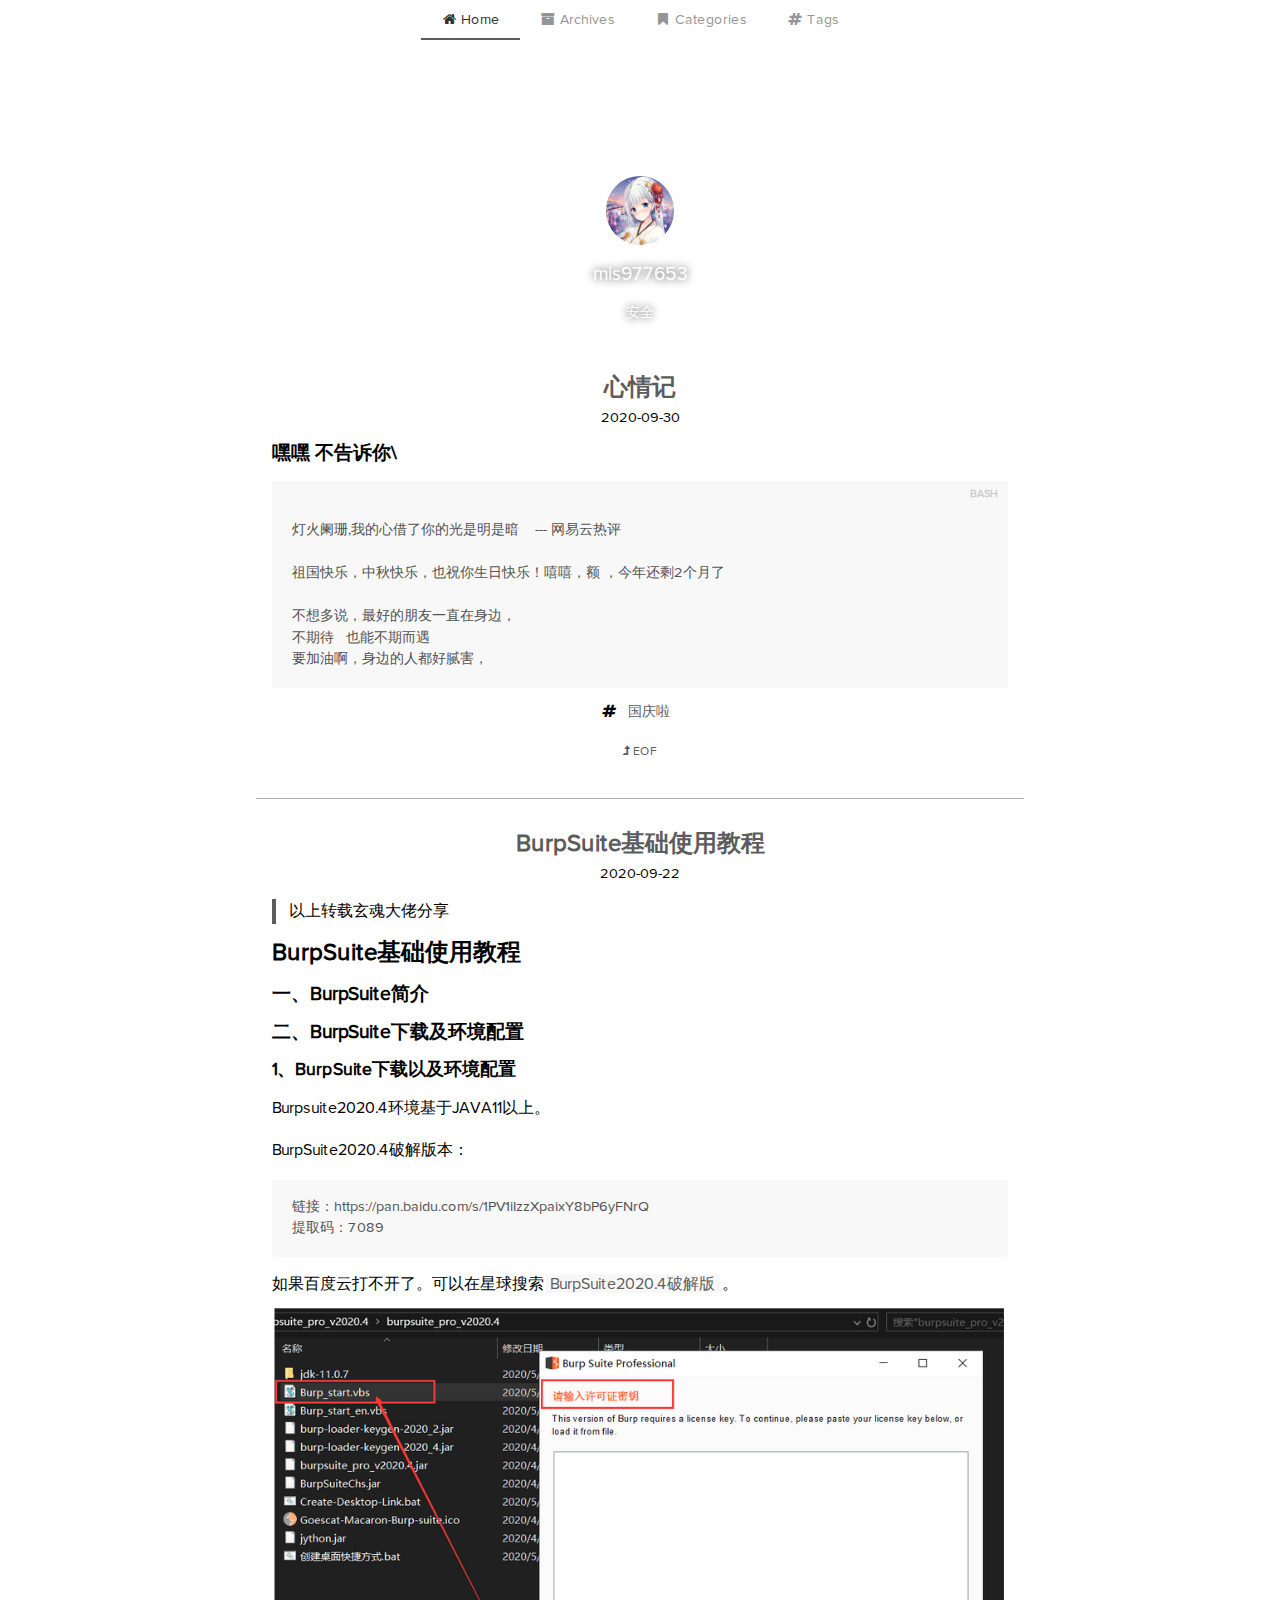
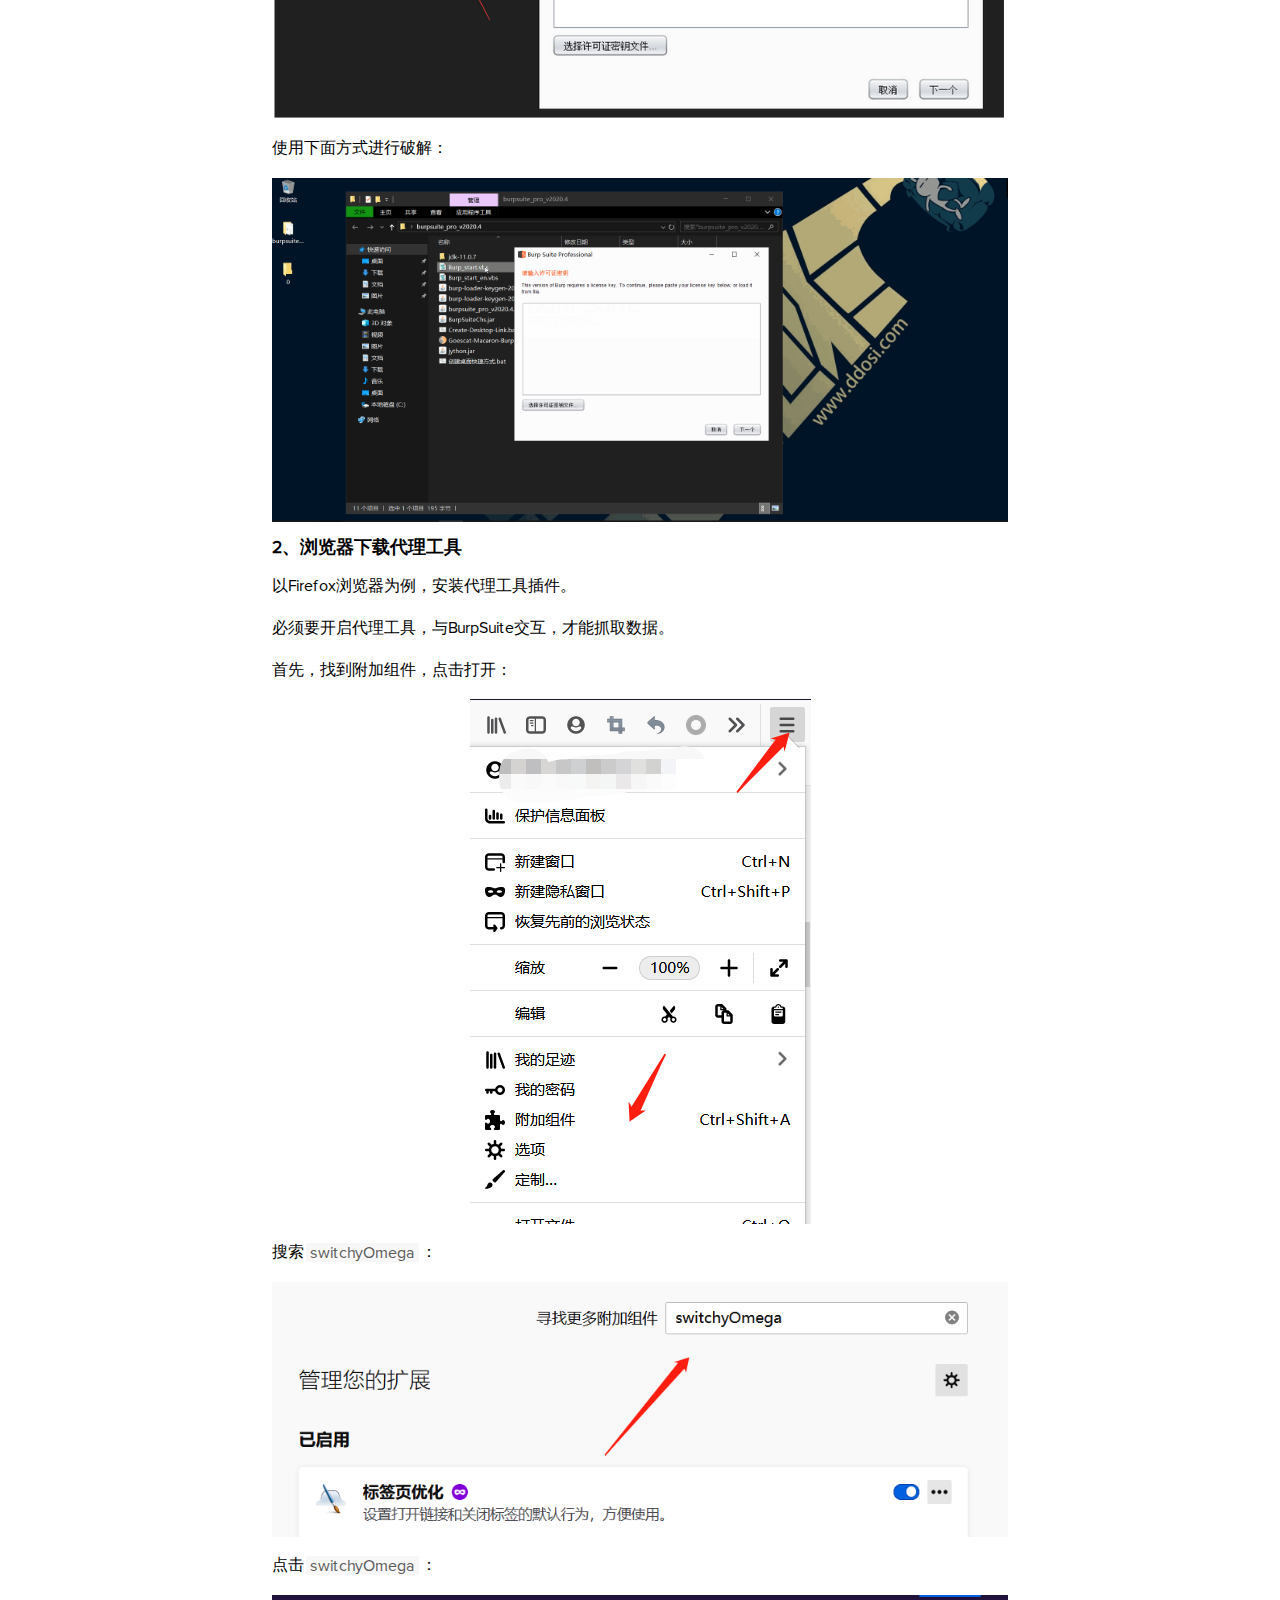
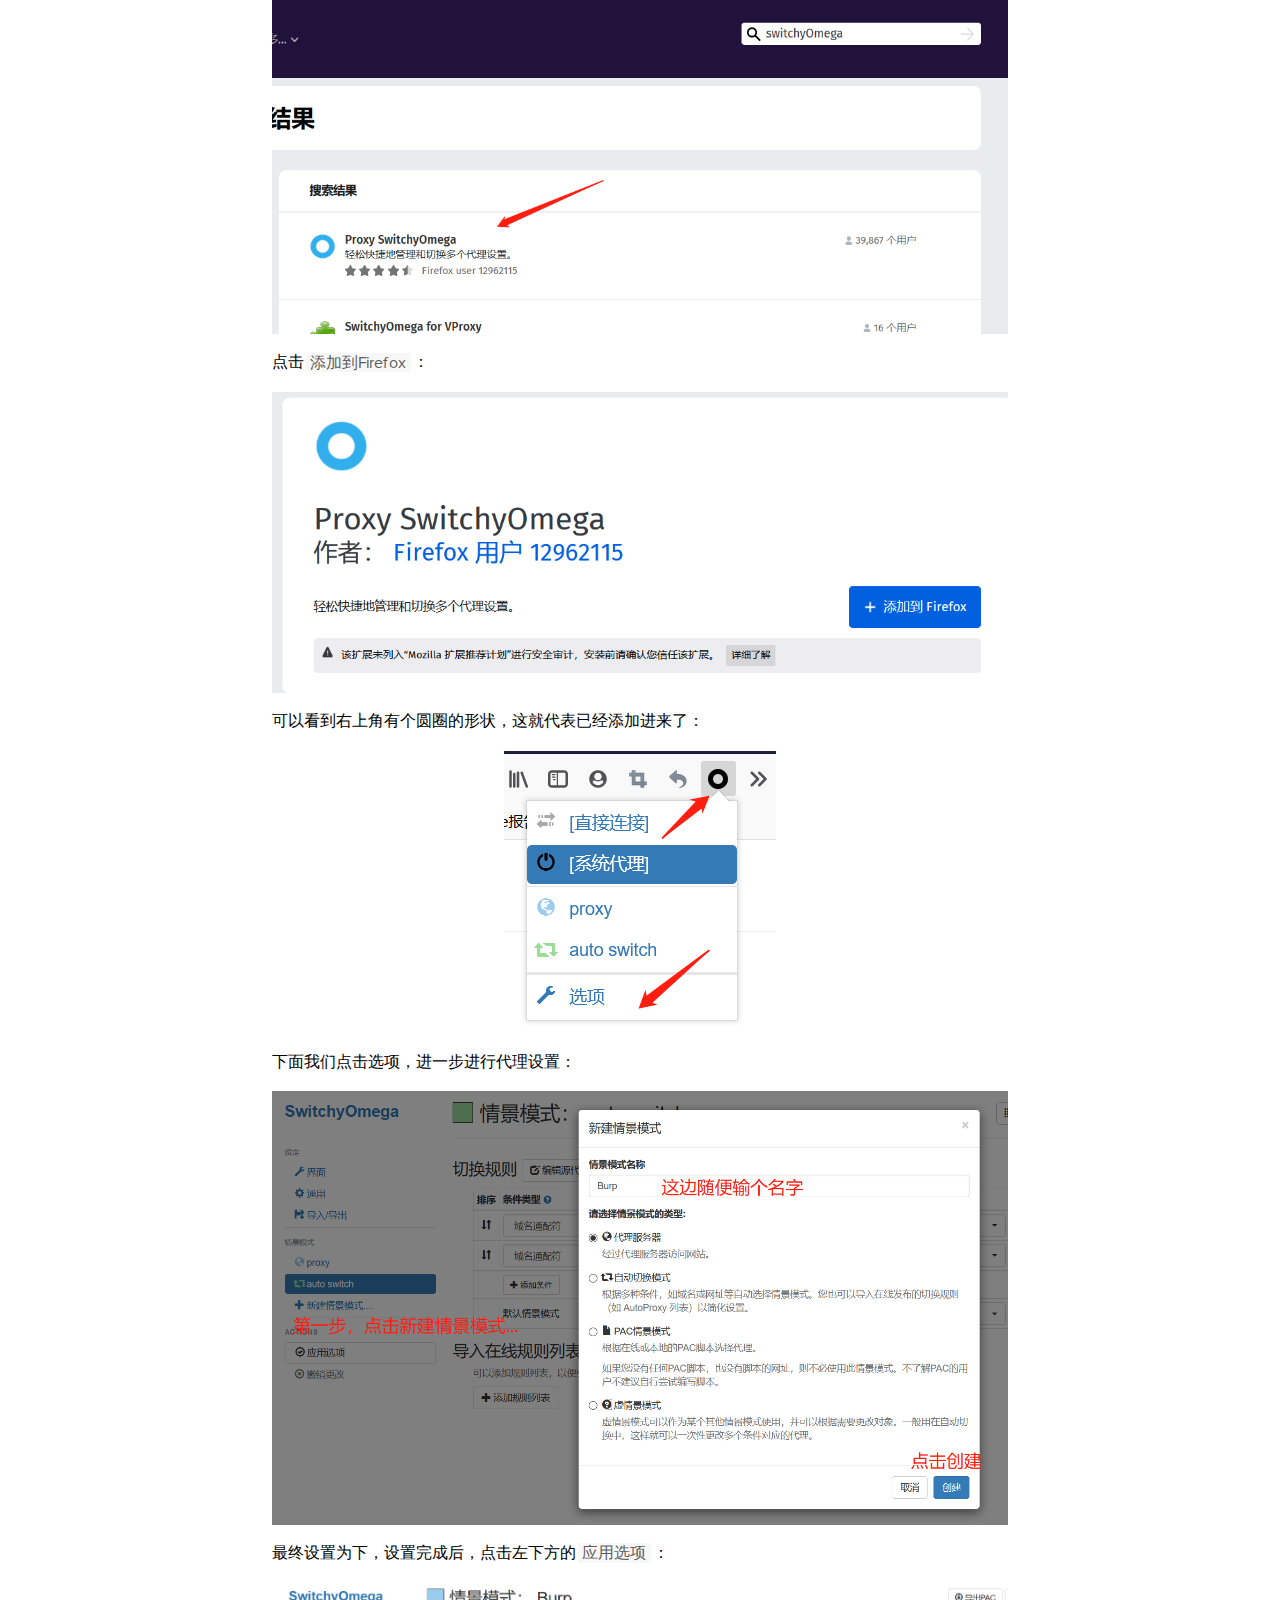
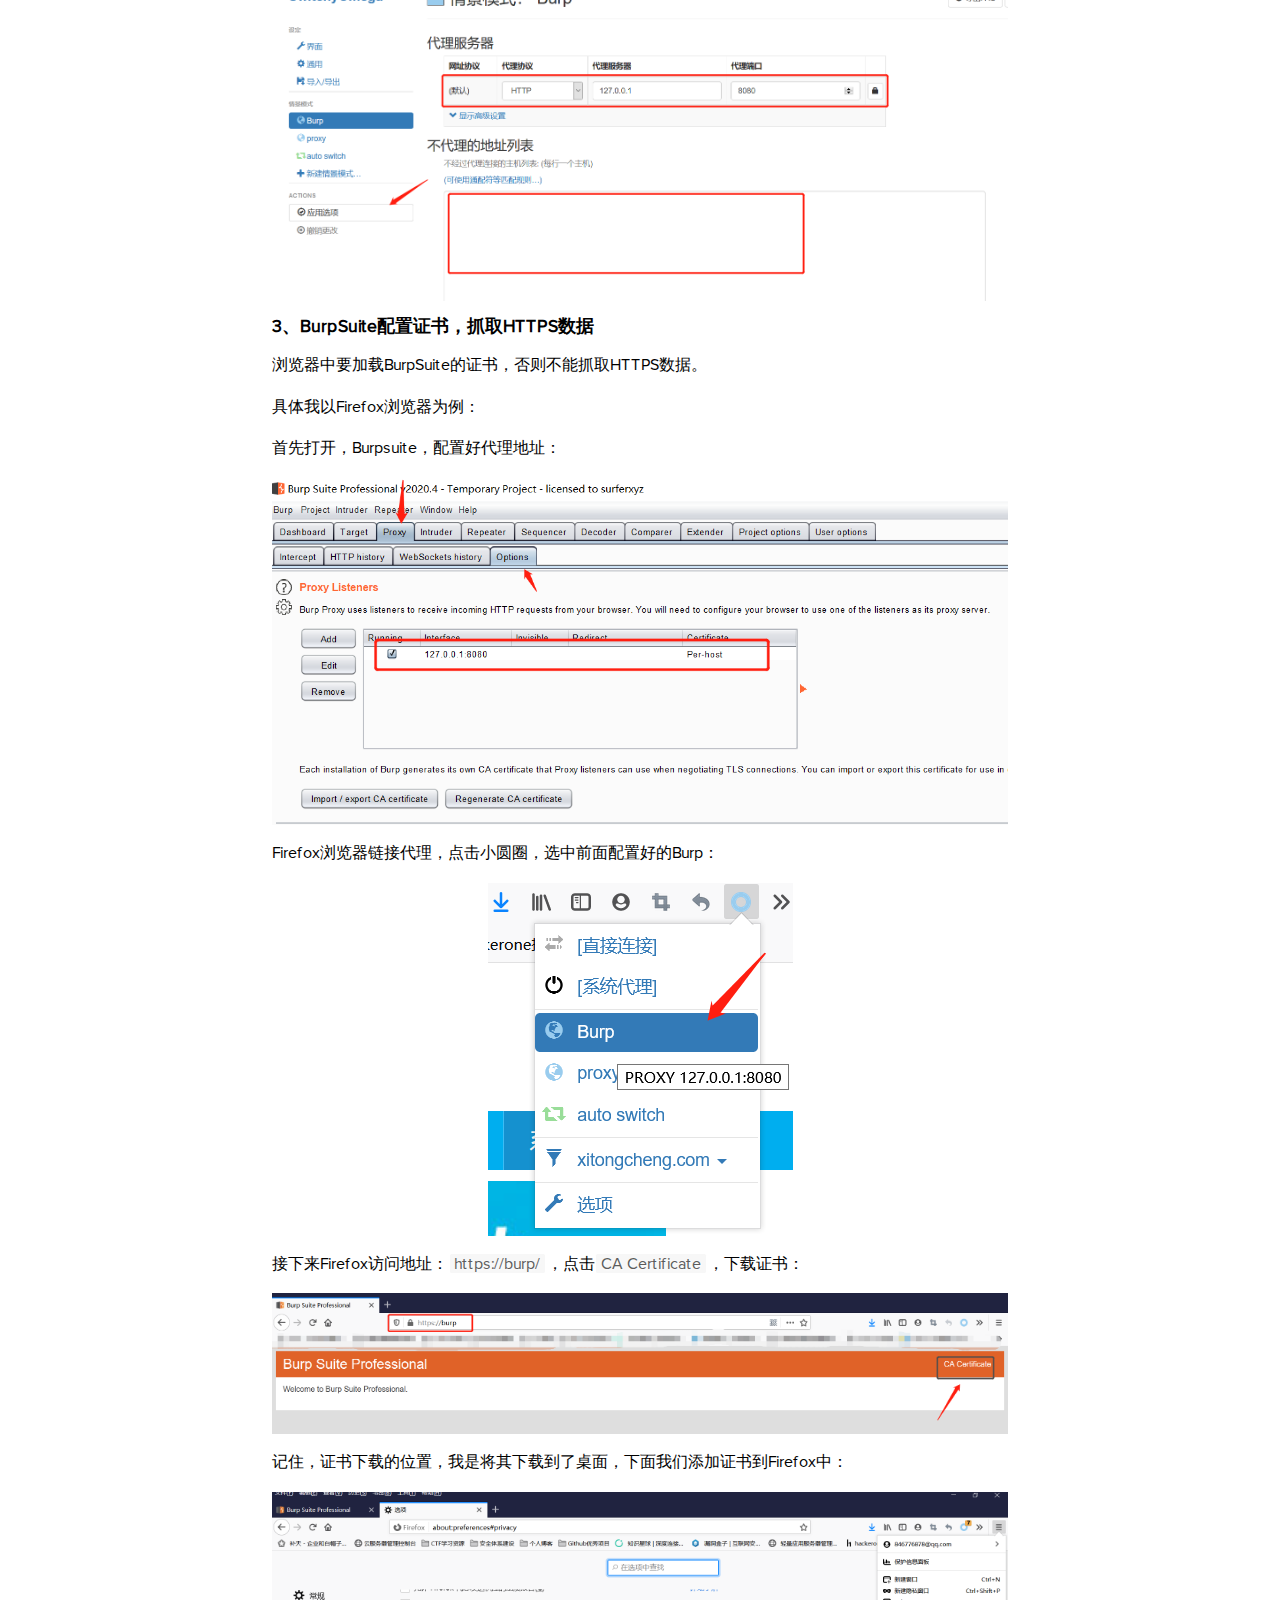
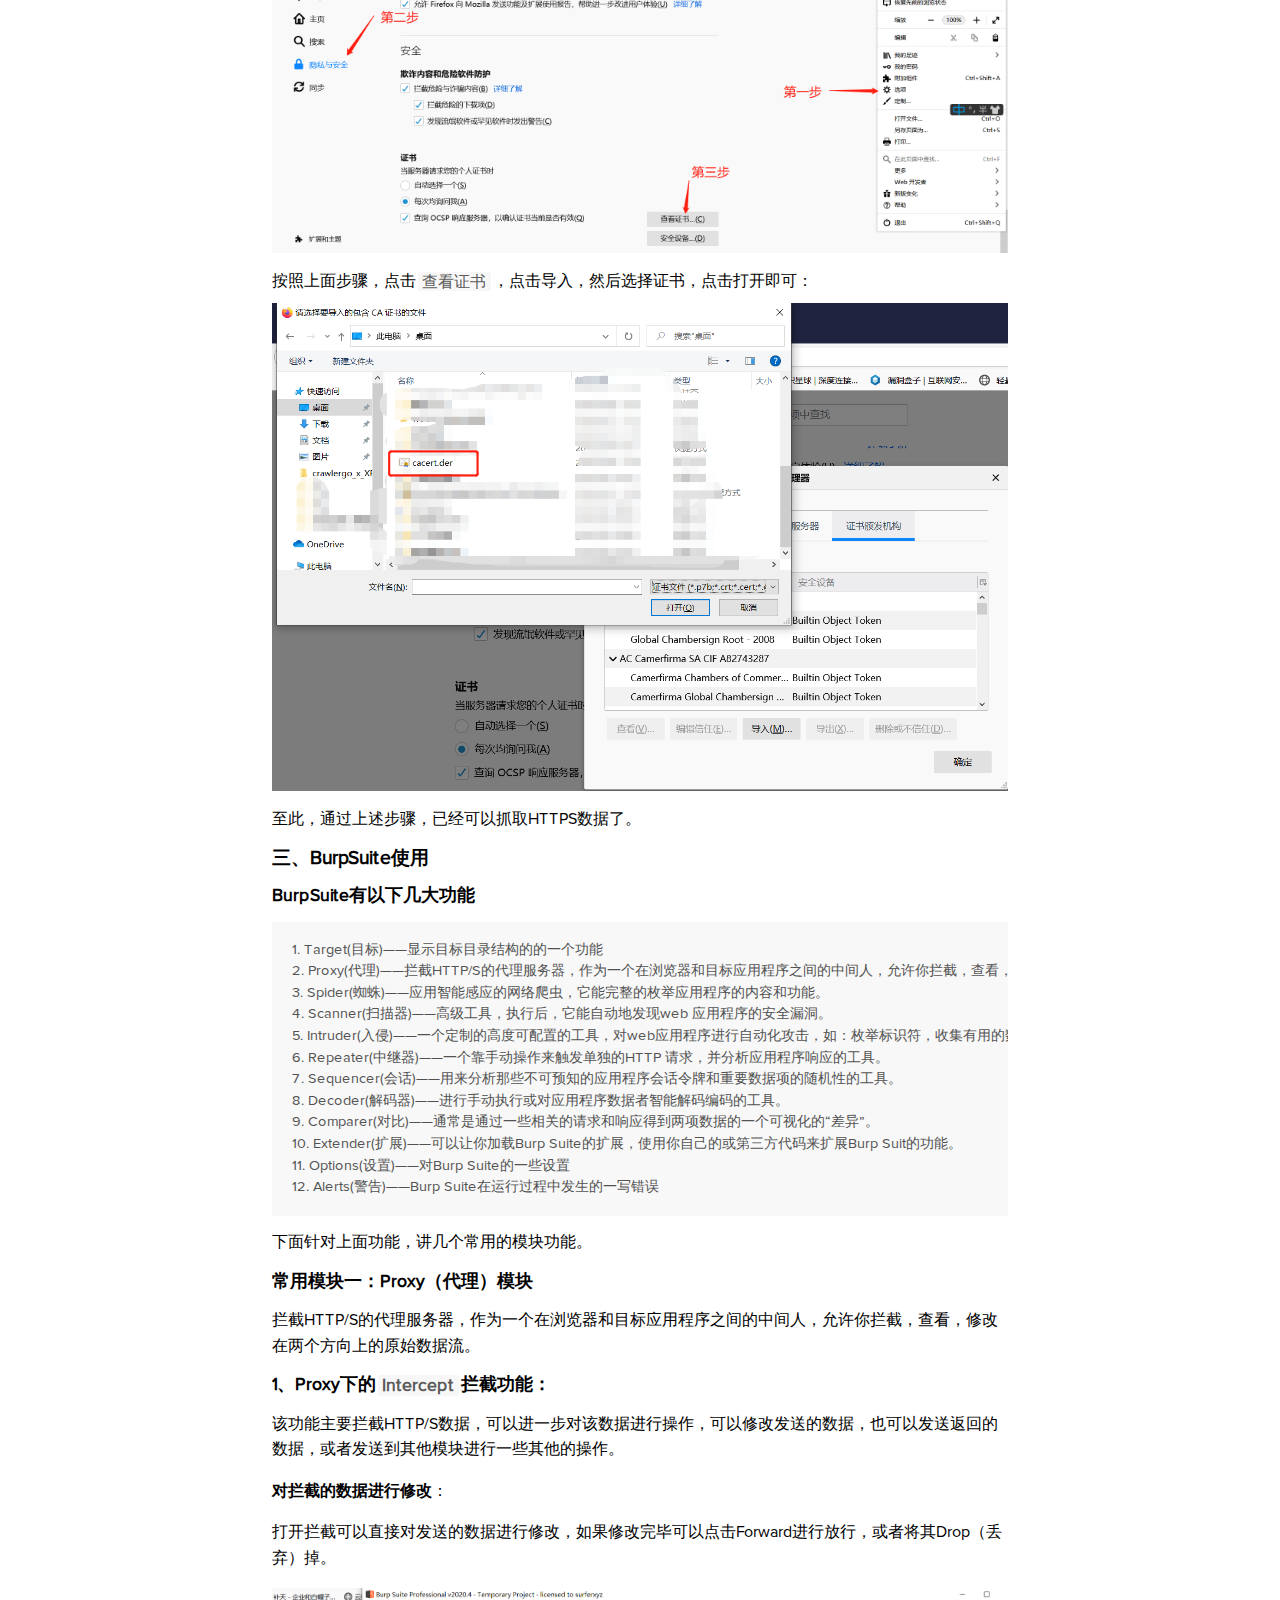
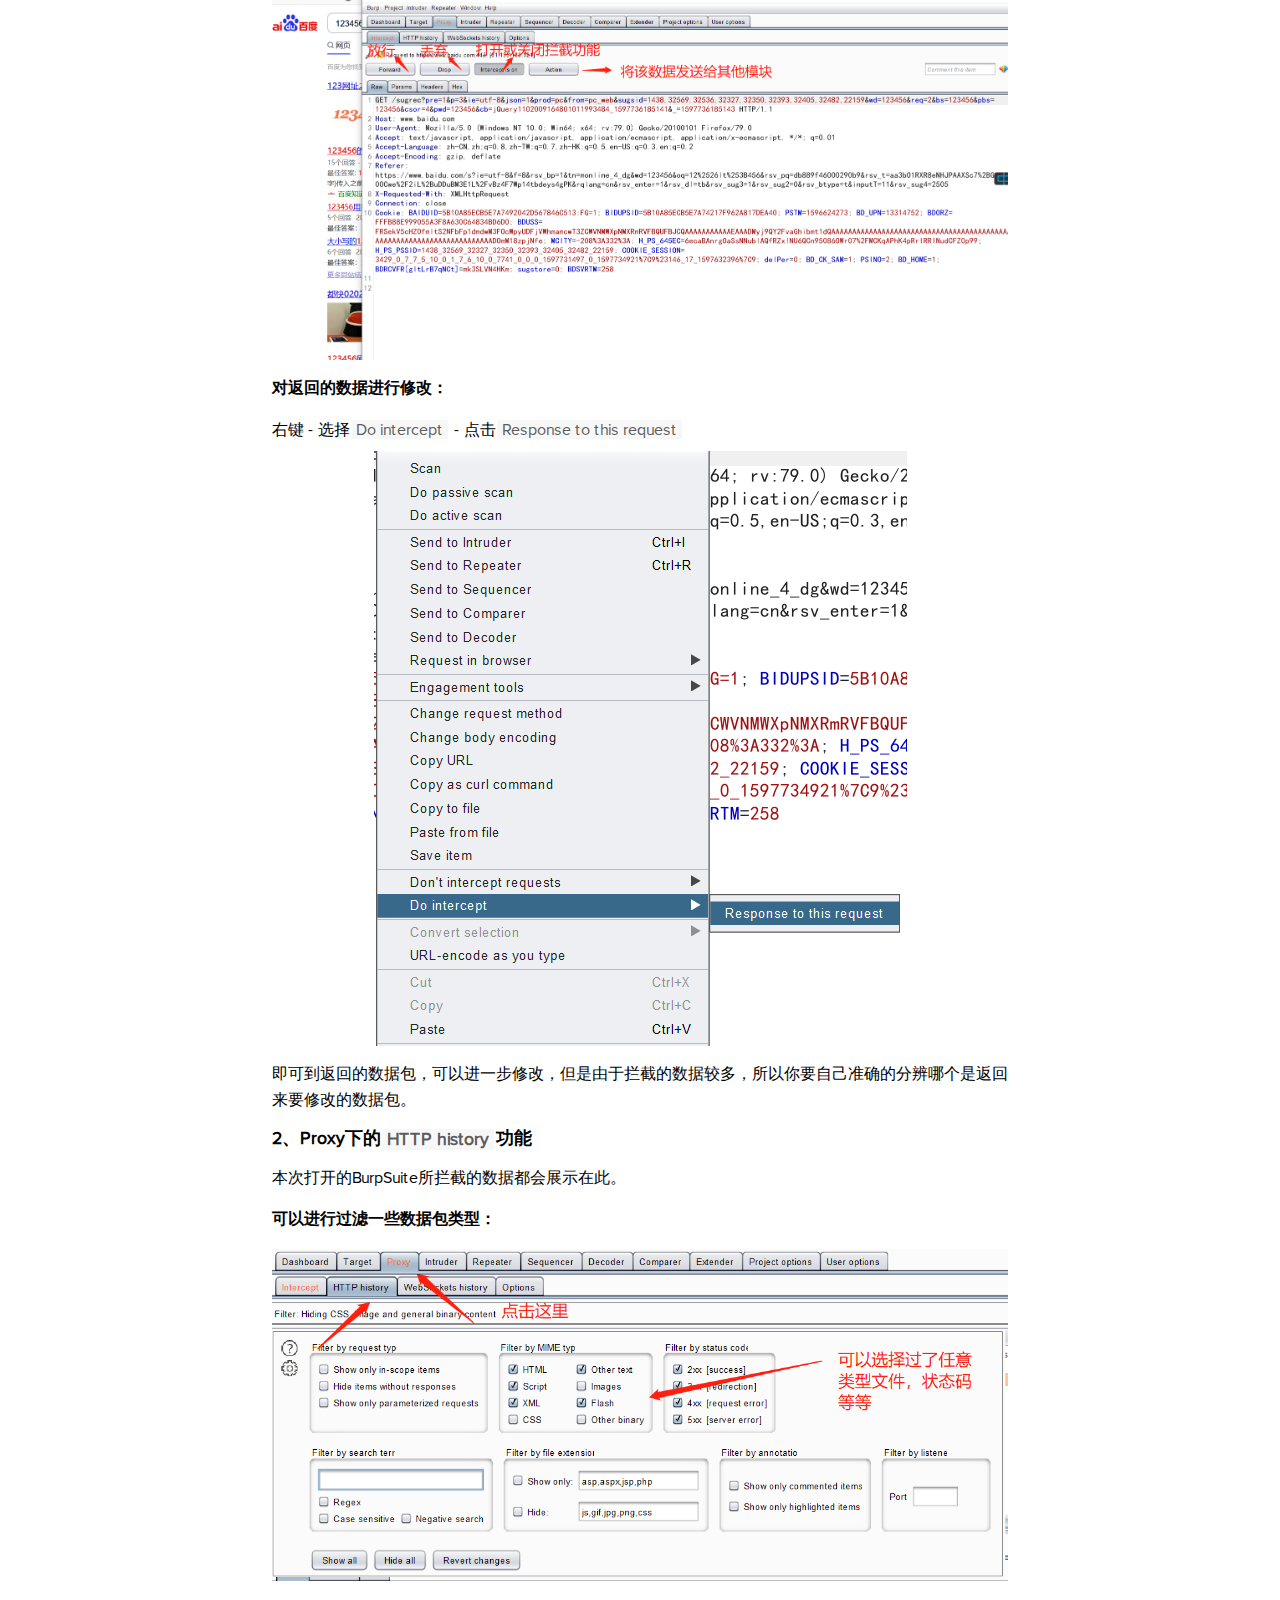
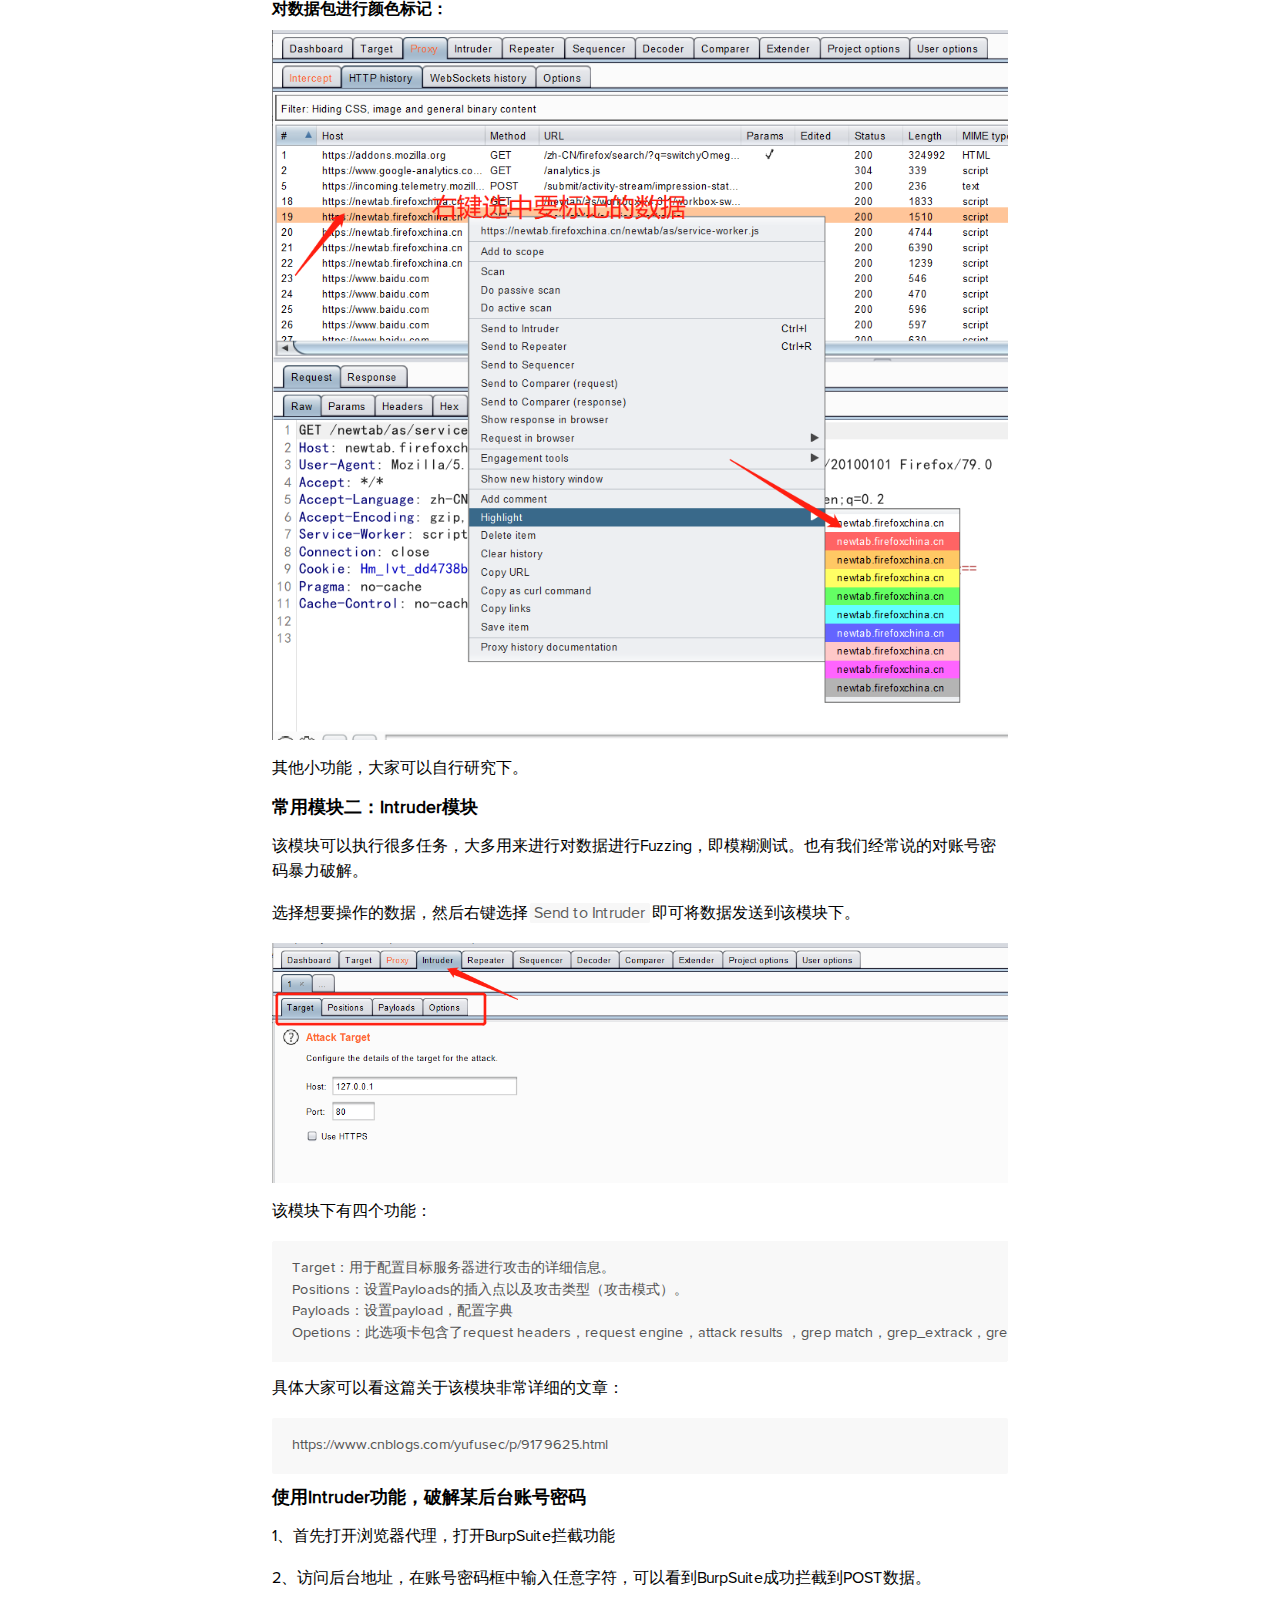
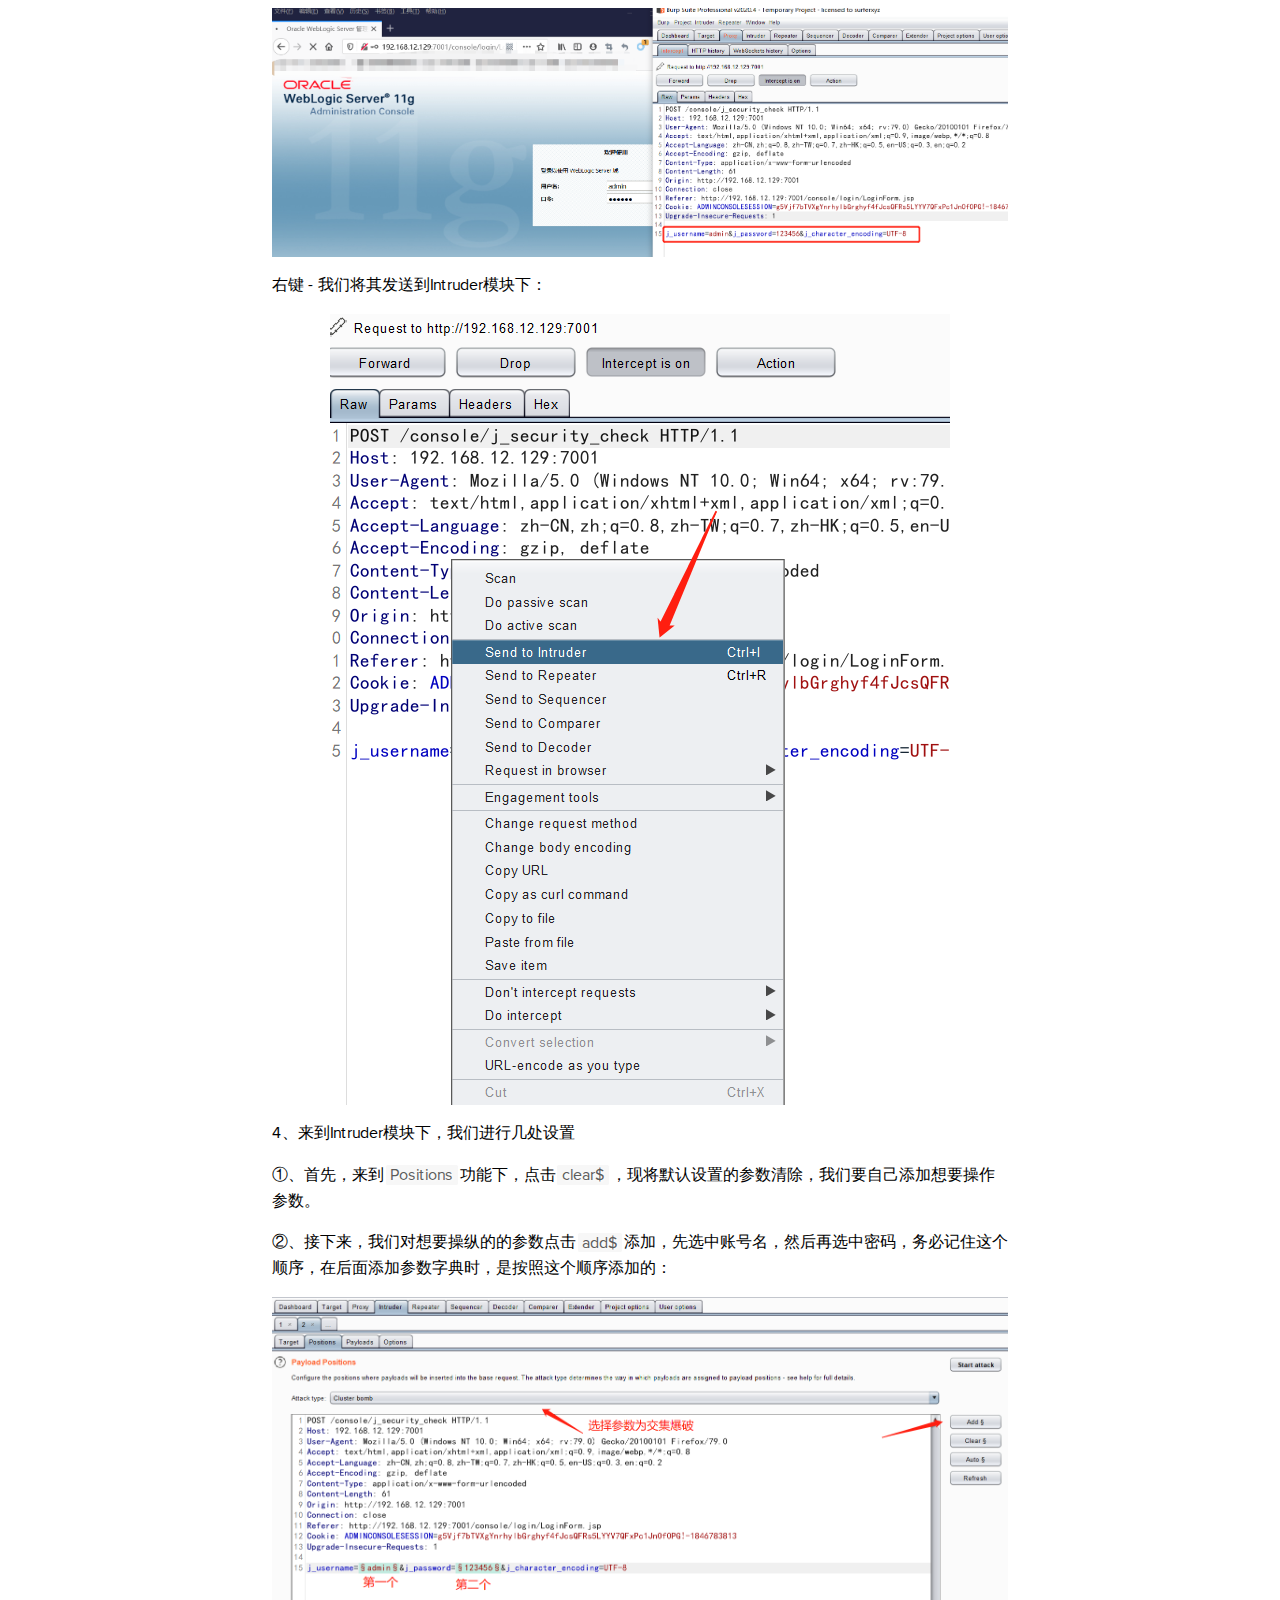
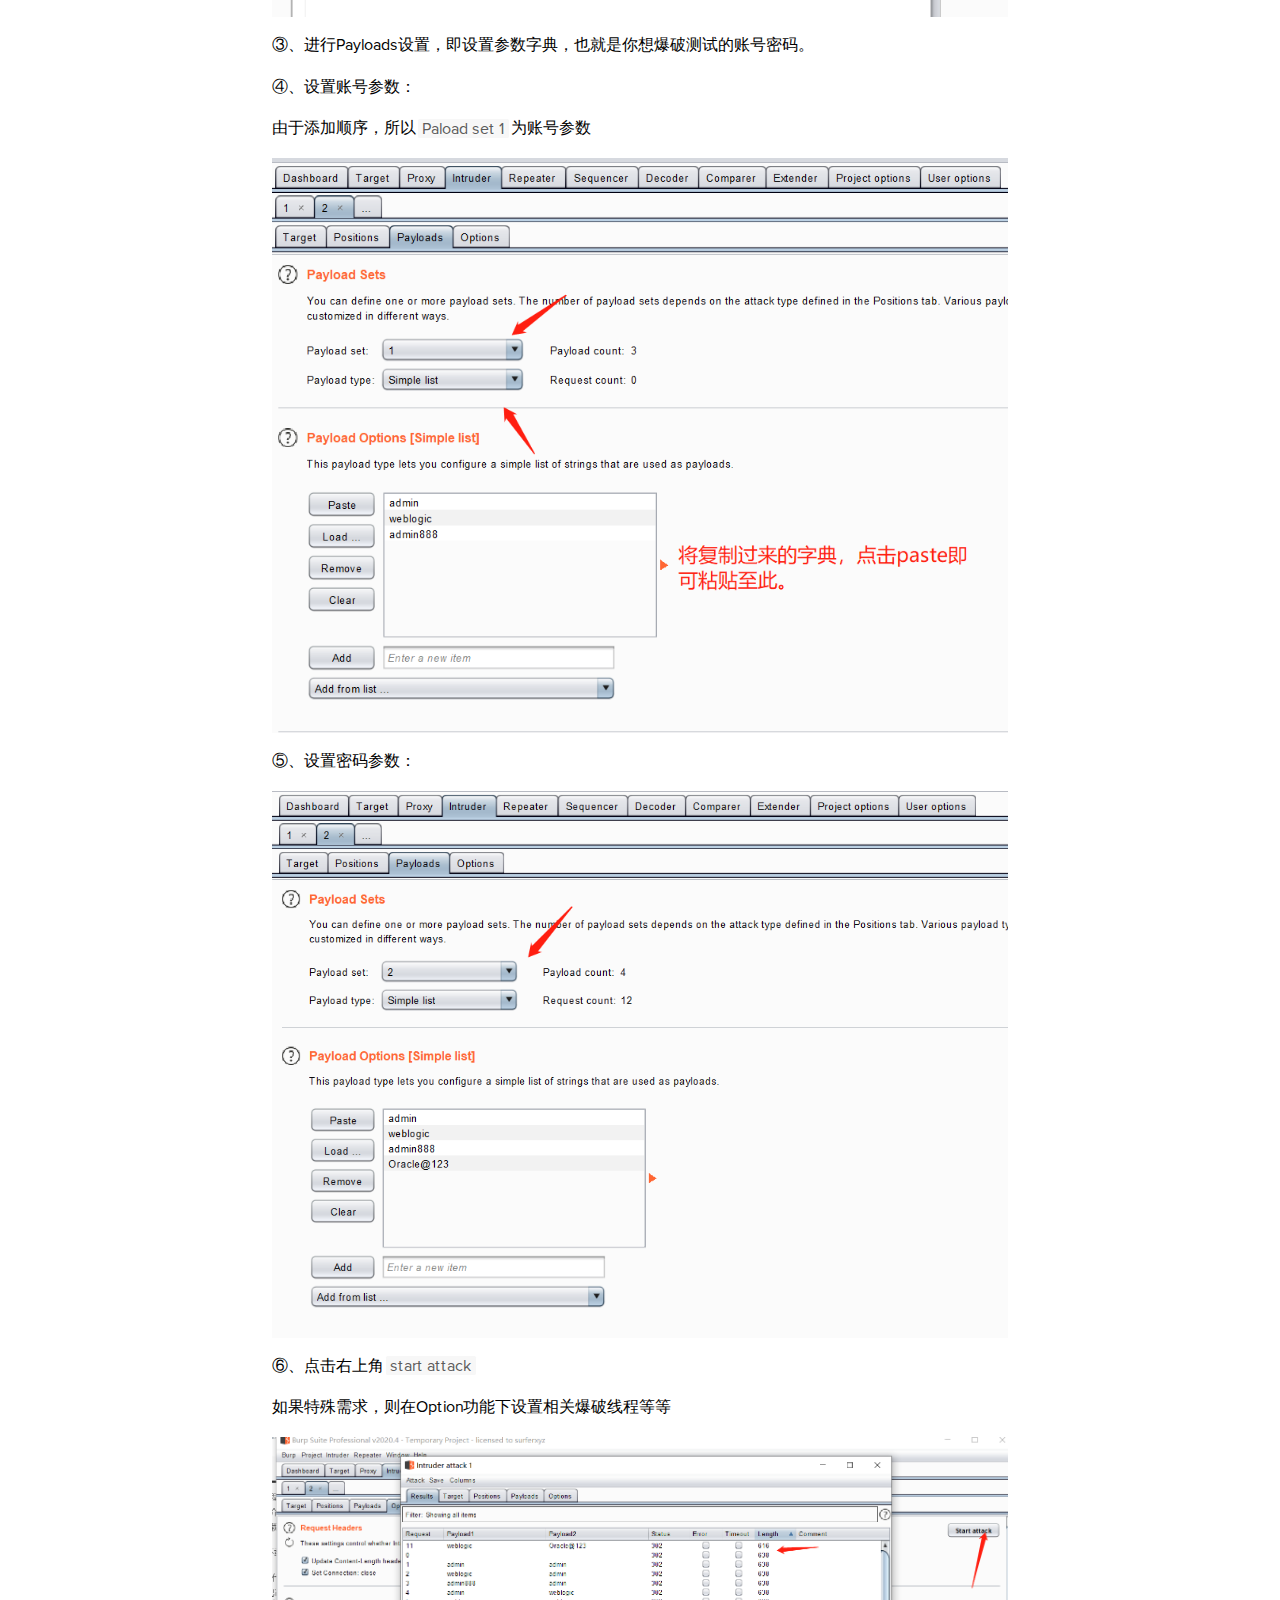
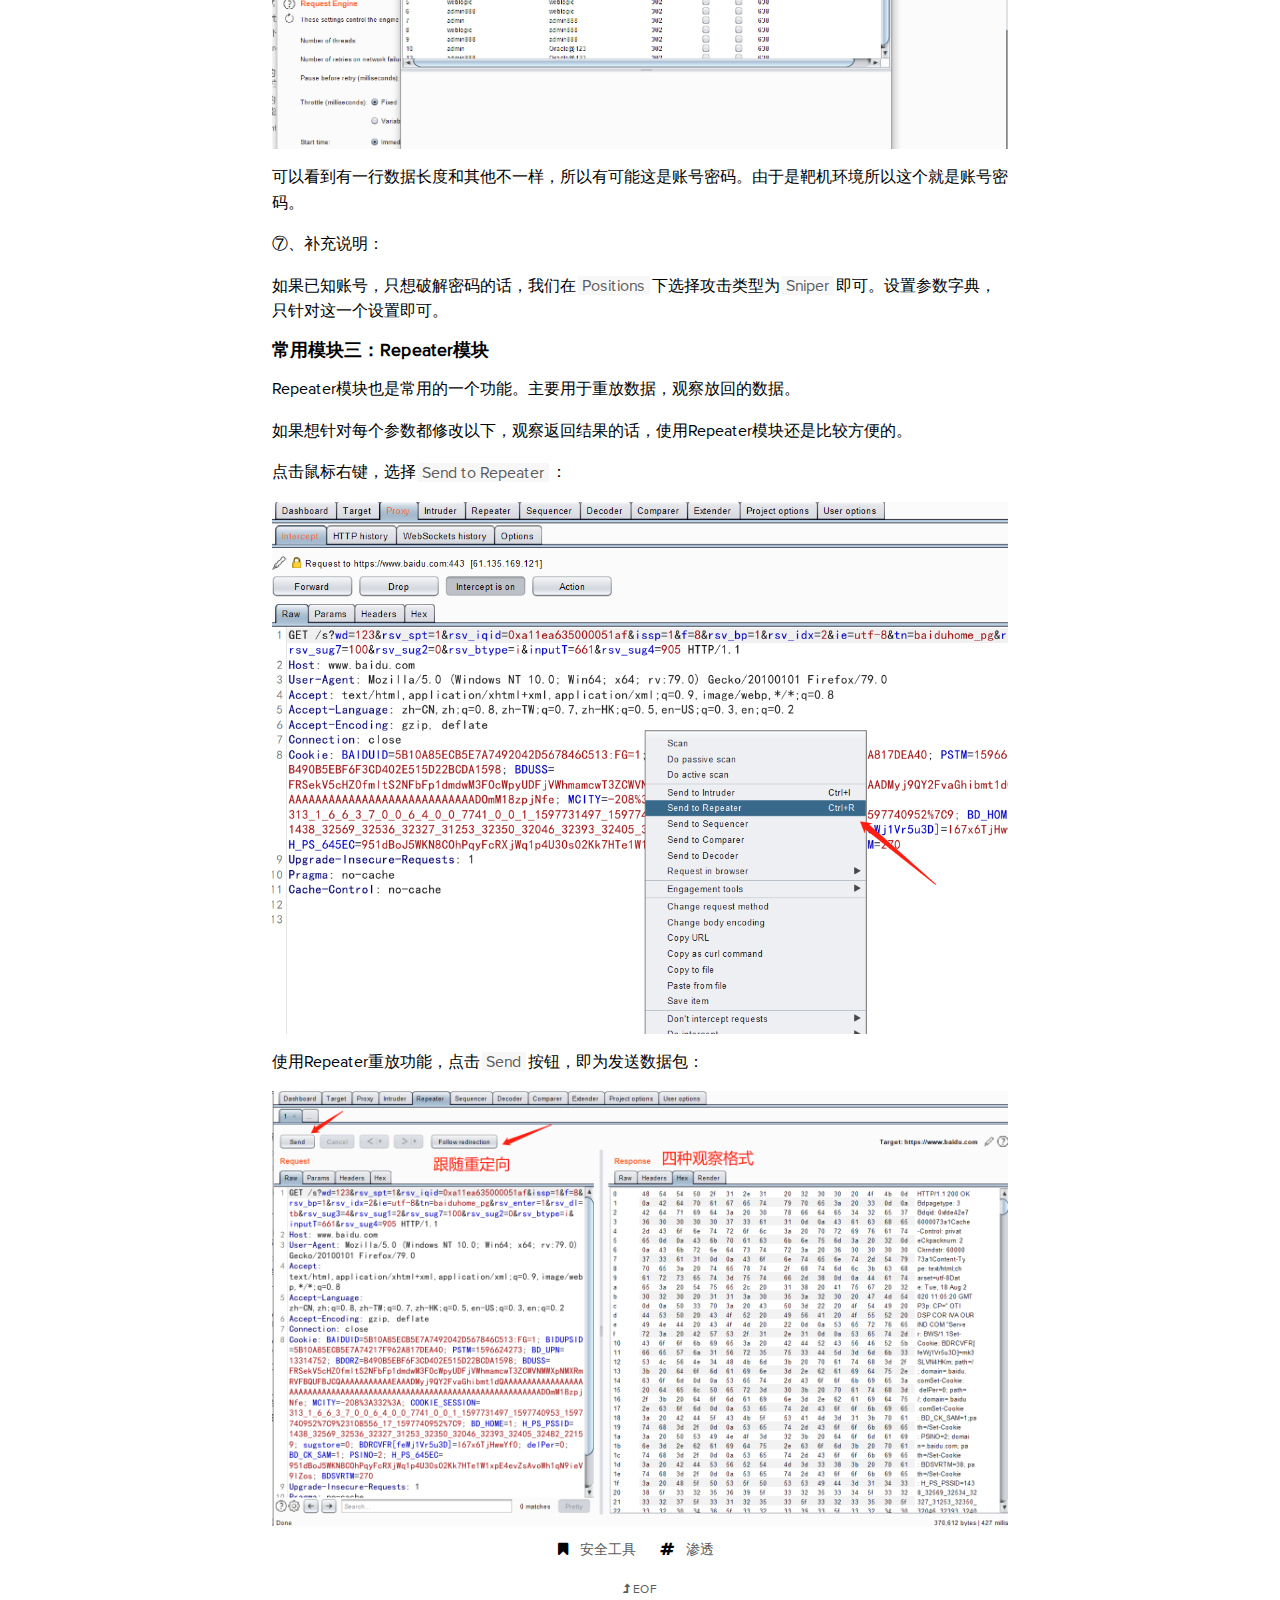
<file: index.html>
<!doctype html><html lang="en"><head><meta name="generator" content="Hexo 3.8.0"><meta charset="UTF-8"><meta name="viewport" content="width=device-width,user-scalable=no,initial-scale=1,maximum-scale=1,minimum-scale=1"><meta http-equiv="X-UA-Compatible" content="ie=edge"><link rel="shortcut icon" href="/static/favicon.ico"><title>Hello mis977653</title><link href="/static/css/app.c64eadfc8d3abfc9d85514dba4054813.css" rel="stylesheet"></head><body><div id="app"></div><script type="text/javascript" src="/static/js/manifest.992b63bf2abbf3194771.js"></script><script type="text/javascript" src="/static/js/vendor.e12dc8c9af1f7aa12436.js"></script><script type="text/javascript" src="/static/js/app.bc036f9167871d39aecf.js"></script></body></html>
</file>
<file: static/css/app.c64eadfc8d3abfc9d85514dba4054813.css>
#app[data-v-75a8d7e8]{min-height:100vh;display:-webkit-box;display:-ms-flexbox;display:flex;-webkit-box-orient:vertical;-webkit-box-direction:normal;-ms-flex-flow:column nowrap;flex-flow:column nowrap}.app-footer[data-v-75a8d7e8],.app-header[data-v-75a8d7e8]{display:-webkit-box;display:-ms-flexbox;display:flex;-webkit-box-pack:center;-ms-flex-pack:center;justify-content:center;-webkit-box-align:end;-ms-flex-align:end;align-items:flex-end;margin-top:10rem}.app-footer[data-v-75a8d7e8]{-webkit-box-flex:1;-ms-flex-positive:1;flex-grow:1}.app-dep-footer[data-v-75a8d7e8]{margin-top:0;margin-bottom:8rem;-webkit-box-align:start;-ms-flex-align:start;align-items:flex-start}.app-dep-footer>div[data-v-75a8d7e8]{border-bottom-left-radius:.3rem;border-bottom-right-radius:.3rem}.app-body[data-v-75a8d7e8]{box-sizing:border-box;background-color:#fff;padding:2rem 1rem}.app-dep-footer-body[data-v-75a8d7e8]{border-bottom-left-radius:0;border-bottom-right-radius:0}.fade-enter-active,.fade-leave-active{transition:all .2s ease}.fade-enter,.fade-leave-active{opacity:0}#top-nav[data-v-26df1257]{position:fixed;top:0;left:0;right:0;height:40px;z-index:1000;overflow:hidden;color:#fff;text-shadow:1px 1px 8px #444}#top-nav .main-menu[data-v-26df1257]{width:100%}.dropdown-item[data-v-26df1257]{display:-webkit-box;display:-ms-flexbox;display:flex;-webkit-box-align:center;-ms-flex-align:center;align-items:center}.dropdown-item .icon[data-v-26df1257]{width:1rem;text-align:center;margin-right:.3rem}.dropdown-item .item-name[data-v-26df1257]{-webkit-box-flex:1;-ms-flex-positive:1;flex-grow:1}.blur[data-v-26df1257]{display:-webkit-box;display:-ms-flexbox;display:flex;-webkit-box-align:center;-ms-flex-align:center;align-items:center}.menu-btn>span[data-v-26df1257]{margin-right:.2rem}.item-icon[data-v-26df1257]{display:inline-block;width:1rem;text-align:center}.el-menu--horizontal[data-v-26df1257]{display:-webkit-box;display:-ms-flexbox;display:flex;-webkit-box-pack:center;-ms-flex-pack:center;justify-content:center}.el-menu--horizontal .el-menu-item[data-v-26df1257]{line-height:40px;height:40px;text-shadow:0 0 2px #fff;color:#959595}.el-menu--horizontal .el-menu-item i[data-v-26df1257]{color:inherit}.el-menu--horizontal .el-menu-item[data-v-26df1257]:focus,.el-menu--horizontal .el-menu-item[data-v-26df1257]:hover{background-color:hsla(0,0%,100%,0)}.el-menu--horizontal .el-menu-item [data-v-26df1257]{vertical-align:unset}.el-menu--horizontal .is-active[data-v-26df1257]{color:#5c5c5c}.el-menu[data-v-26df1257]{background-color:hsla(0,0%,100%,0)}.container{width:800px;margin-left:auto;margin-right:auto}@media (max-width:768px){.container{width:100%}}@media (max-width:768px){.top-left-padding{padding-left:1rem}}#lite-header[data-v-73f77182]{display:-webkit-box;display:-ms-flexbox;display:flex;-webkit-box-orient:vertical;-webkit-box-direction:normal;-ms-flex-flow:column nowrap;flex-flow:column nowrap;-webkit-box-align:center;-ms-flex-align:center;align-items:center;-webkit-box-pack:center;-ms-flex-pack:center;justify-content:center;text-shadow:0 0 .5rem #2e2e2e;border-top-left-radius:.3rem;border-top-right-radius:.3rem;padding:1rem}.avatar[data-v-73f77182]{display:inline-block;width:4.3rem;height:4.3rem;border-radius:50%;box-shadow:1px 1px 3px #fff}.author[data-v-73f77182]{font-size:1.2em;margin-bottom:.3rem}.description[data-v-73f77182]{font-size:.9em;margin-bottom:.3rem}#lite-footer[data-v-6f0f8eb1]{display:-webkit-box;display:-ms-flexbox;display:flex;-webkit-box-orient:vertical;-webkit-box-direction:normal;-ms-flex-flow:column nowrap;flex-flow:column nowrap;-webkit-box-align:center;-ms-flex-align:center;align-items:center;-webkit-box-pack:center;-ms-flex-pack:center;justify-content:center;text-shadow:0 0 .5rem #2e2e2e;padding:1rem 0 .5rem}#lite-footer>[data-v-6f0f8eb1]{margin-top:0;margin-bottom:.5rem}#lite-footer>[data-v-6f0f8eb1]:last-child{margin-bottom:0}#lite-footer a[data-v-6f0f8eb1]{color:inherit;transition:-webkit-transform .1s;transition:transform .1s;transition:transform .1s,-webkit-transform .1s}#lite-footer a[data-v-6f0f8eb1]:hover{-webkit-transform:scale(1.1);transform:scale(1.1)}.icon-list[data-v-6f0f8eb1]{display:-webkit-box;display:-ms-flexbox;display:flex}.icon-list>a[data-v-6f0f8eb1]{margin:0 .5rem}.powered-by[data-v-6f0f8eb1]{font-size:.8em}.title[data-v-6f0f8eb1]{font-size:1.3em}
/*!
 *  Font Awesome 4.7.0 by @davegandy - http://fontawesome.io - @fontawesome
 *  License - http://fontawesome.io/license (Font: SIL OFL 1.1, CSS: MIT License)
 */@font-face{font-family:FontAwesome;src:url(/static/fonts/fontawesome-webfont.674f50d.eot);src:url(/static/fonts/fontawesome-webfont.674f50d.eot?#iefix&v=4.7.0) format("embedded-opentype"),url(/static/fonts/fontawesome-webfont.af7ae50.woff2) format("woff2"),url(/static/fonts/fontawesome-webfont.fee66e7.woff) format("woff"),url(/static/fonts/fontawesome-webfont.b06871f.ttf) format("truetype"),url(/static/img/fontawesome-webfont.912ec66.svg#fontawesomeregular) format("svg");font-weight:400;font-style:normal}.fa{display:inline-block;font:normal normal normal 14px/1 FontAwesome;font-size:inherit;text-rendering:auto;-webkit-font-smoothing:antialiased;-moz-osx-font-smoothing:grayscale}.fa-lg{font-size:1.33333333em;line-height:.75em;vertical-align:-15%}.fa-2x{font-size:2em}.fa-3x{font-size:3em}.fa-4x{font-size:4em}.fa-5x{font-size:5em}.fa-fw{width:1.28571429em;text-align:center}.fa-ul{padding-left:0;margin-left:2.14285714em;list-style-type:none}.fa-ul>li{position:relative}.fa-li{position:absolute;left:-2.14285714em;width:2.14285714em;top:.14285714em;text-align:center}.fa-li.fa-lg{left:-1.85714286em}.fa-border{padding:.2em .25em .15em;border:.08em solid #eee;border-radius:.1em}.fa-pull-left{float:left}.fa-pull-right{float:right}.fa.fa-pull-left{margin-right:.3em}.fa.fa-pull-right{margin-left:.3em}.pull-right{float:right}.pull-left{float:left}.fa.pull-left{margin-right:.3em}.fa.pull-right{margin-left:.3em}.fa-spin{-webkit-animation:fa-spin 2s infinite linear;animation:fa-spin 2s infinite linear}.fa-pulse{-webkit-animation:fa-spin 1s infinite steps(8);animation:fa-spin 1s infinite steps(8)}@-webkit-keyframes fa-spin{0%{-webkit-transform:rotate(0deg);transform:rotate(0deg)}to{-webkit-transform:rotate(359deg);transform:rotate(359deg)}}@keyframes fa-spin{0%{-webkit-transform:rotate(0deg);transform:rotate(0deg)}to{-webkit-transform:rotate(359deg);transform:rotate(359deg)}}.fa-rotate-90{-ms-filter:"progid:DXImageTransform.Microsoft.BasicImage(rotation=1)";-webkit-transform:rotate(90deg);transform:rotate(90deg)}.fa-rotate-180{-ms-filter:"progid:DXImageTransform.Microsoft.BasicImage(rotation=2)";-webkit-transform:rotate(180deg);transform:rotate(180deg)}.fa-rotate-270{-ms-filter:"progid:DXImageTransform.Microsoft.BasicImage(rotation=3)";-webkit-transform:rotate(270deg);transform:rotate(270deg)}.fa-flip-horizontal{-ms-filter:"progid:DXImageTransform.Microsoft.BasicImage(rotation=0, mirror=1)";-webkit-transform:scaleX(-1);transform:scaleX(-1)}.fa-flip-vertical{-ms-filter:"progid:DXImageTransform.Microsoft.BasicImage(rotation=2, mirror=1)";-webkit-transform:scaleY(-1);transform:scaleY(-1)}:root .fa-flip-horizontal,:root .fa-flip-vertical,:root .fa-rotate-90,:root .fa-rotate-180,:root .fa-rotate-270{-webkit-filter:none;filter:none}.fa-stack{position:relative;display:inline-block;width:2em;height:2em;line-height:2em;vertical-align:middle}.fa-stack-1x,.fa-stack-2x{position:absolute;left:0;width:100%;text-align:center}.fa-stack-1x{line-height:inherit}.fa-stack-2x{font-size:2em}.fa-inverse{color:#fff}.fa-glass:before{content:"\F000"}.fa-music:before{content:"\F001"}.fa-search:before{content:"\F002"}.fa-envelope-o:before{content:"\F003"}.fa-heart:before{content:"\F004"}.fa-star:before{content:"\F005"}.fa-star-o:before{content:"\F006"}.fa-user:before{content:"\F007"}.fa-film:before{content:"\F008"}.fa-th-large:before{content:"\F009"}.fa-th:before{content:"\F00A"}.fa-th-list:before{content:"\F00B"}.fa-check:before{content:"\F00C"}.fa-close:before,.fa-remove:before,.fa-times:before{content:"\F00D"}.fa-search-plus:before{content:"\F00E"}.fa-search-minus:before{content:"\F010"}.fa-power-off:before{content:"\F011"}.fa-signal:before{content:"\F012"}.fa-cog:before,.fa-gear:before{content:"\F013"}.fa-trash-o:before{content:"\F014"}.fa-home:before{content:"\F015"}.fa-file-o:before{content:"\F016"}.fa-clock-o:before{content:"\F017"}.fa-road:before{content:"\F018"}.fa-download:before{content:"\F019"}.fa-arrow-circle-o-down:before{content:"\F01A"}.fa-arrow-circle-o-up:before{content:"\F01B"}.fa-inbox:before{content:"\F01C"}.fa-play-circle-o:before{content:"\F01D"}.fa-repeat:before,.fa-rotate-right:before{content:"\F01E"}.fa-refresh:before{content:"\F021"}.fa-list-alt:before{content:"\F022"}.fa-lock:before{content:"\F023"}.fa-flag:before{content:"\F024"}.fa-headphones:before{content:"\F025"}.fa-volume-off:before{content:"\F026"}.fa-volume-down:before{content:"\F027"}.fa-volume-up:before{content:"\F028"}.fa-qrcode:before{content:"\F029"}.fa-barcode:before{content:"\F02A"}.fa-tag:before{content:"\F02B"}.fa-tags:before{content:"\F02C"}.fa-book:before{content:"\F02D"}.fa-bookmark:before{content:"\F02E"}.fa-print:before{content:"\F02F"}.fa-camera:before{content:"\F030"}.fa-font:before{content:"\F031"}.fa-bold:before{content:"\F032"}.fa-italic:before{content:"\F033"}.fa-text-height:before{content:"\F034"}.fa-text-width:before{content:"\F035"}.fa-align-left:before{content:"\F036"}.fa-align-center:before{content:"\F037"}.fa-align-right:before{content:"\F038"}.fa-align-justify:before{content:"\F039"}.fa-list:before{content:"\F03A"}.fa-dedent:before,.fa-outdent:before{content:"\F03B"}.fa-indent:before{content:"\F03C"}.fa-video-camera:before{content:"\F03D"}.fa-image:before,.fa-photo:before,.fa-picture-o:before{content:"\F03E"}.fa-pencil:before{content:"\F040"}.fa-map-marker:before{content:"\F041"}.fa-adjust:before{content:"\F042"}.fa-tint:before{content:"\F043"}.fa-edit:before,.fa-pencil-square-o:before{content:"\F044"}.fa-share-square-o:before{content:"\F045"}.fa-check-square-o:before{content:"\F046"}.fa-arrows:before{content:"\F047"}.fa-step-backward:before{content:"\F048"}.fa-fast-backward:before{content:"\F049"}.fa-backward:before{content:"\F04A"}.fa-play:before{content:"\F04B"}.fa-pause:before{content:"\F04C"}.fa-stop:before{content:"\F04D"}.fa-forward:before{content:"\F04E"}.fa-fast-forward:before{content:"\F050"}.fa-step-forward:before{content:"\F051"}.fa-eject:before{content:"\F052"}.fa-chevron-left:before{content:"\F053"}.fa-chevron-right:before{content:"\F054"}.fa-plus-circle:before{content:"\F055"}.fa-minus-circle:before{content:"\F056"}.fa-times-circle:before{content:"\F057"}.fa-check-circle:before{content:"\F058"}.fa-question-circle:before{content:"\F059"}.fa-info-circle:before{content:"\F05A"}.fa-crosshairs:before{content:"\F05B"}.fa-times-circle-o:before{content:"\F05C"}.fa-check-circle-o:before{content:"\F05D"}.fa-ban:before{content:"\F05E"}.fa-arrow-left:before{content:"\F060"}.fa-arrow-right:before{content:"\F061"}.fa-arrow-up:before{content:"\F062"}.fa-arrow-down:before{content:"\F063"}.fa-mail-forward:before,.fa-share:before{content:"\F064"}.fa-expand:before{content:"\F065"}.fa-compress:before{content:"\F066"}.fa-plus:before{content:"\F067"}.fa-minus:before{content:"\F068"}.fa-asterisk:before{content:"\F069"}.fa-exclamation-circle:before{content:"\F06A"}.fa-gift:before{content:"\F06B"}.fa-leaf:before{content:"\F06C"}.fa-fire:before{content:"\F06D"}.fa-eye:before{content:"\F06E"}.fa-eye-slash:before{content:"\F070"}.fa-exclamation-triangle:before,.fa-warning:before{content:"\F071"}.fa-plane:before{content:"\F072"}.fa-calendar:before{content:"\F073"}.fa-random:before{content:"\F074"}.fa-comment:before{content:"\F075"}.fa-magnet:before{content:"\F076"}.fa-chevron-up:before{content:"\F077"}.fa-chevron-down:before{content:"\F078"}.fa-retweet:before{content:"\F079"}.fa-shopping-cart:before{content:"\F07A"}.fa-folder:before{content:"\F07B"}.fa-folder-open:before{content:"\F07C"}.fa-arrows-v:before{content:"\F07D"}.fa-arrows-h:before{content:"\F07E"}.fa-bar-chart-o:before,.fa-bar-chart:before{content:"\F080"}.fa-twitter-square:before{content:"\F081"}.fa-facebook-square:before{content:"\F082"}.fa-camera-retro:before{content:"\F083"}.fa-key:before{content:"\F084"}.fa-cogs:before,.fa-gears:before{content:"\F085"}.fa-comments:before{content:"\F086"}.fa-thumbs-o-up:before{content:"\F087"}.fa-thumbs-o-down:before{content:"\F088"}.fa-star-half:before{content:"\F089"}.fa-heart-o:before{content:"\F08A"}.fa-sign-out:before{content:"\F08B"}.fa-linkedin-square:before{content:"\F08C"}.fa-thumb-tack:before{content:"\F08D"}.fa-external-link:before{content:"\F08E"}.fa-sign-in:before{content:"\F090"}.fa-trophy:before{content:"\F091"}.fa-github-square:before{content:"\F092"}.fa-upload:before{content:"\F093"}.fa-lemon-o:before{content:"\F094"}.fa-phone:before{content:"\F095"}.fa-square-o:before{content:"\F096"}.fa-bookmark-o:before{content:"\F097"}.fa-phone-square:before{content:"\F098"}.fa-twitter:before{content:"\F099"}.fa-facebook-f:before,.fa-facebook:before{content:"\F09A"}.fa-github:before{content:"\F09B"}.fa-unlock:before{content:"\F09C"}.fa-credit-card:before{content:"\F09D"}.fa-feed:before,.fa-rss:before{content:"\F09E"}.fa-hdd-o:before{content:"\F0A0"}.fa-bullhorn:before{content:"\F0A1"}.fa-bell:before{content:"\F0F3"}.fa-certificate:before{content:"\F0A3"}.fa-hand-o-right:before{content:"\F0A4"}.fa-hand-o-left:before{content:"\F0A5"}.fa-hand-o-up:before{content:"\F0A6"}.fa-hand-o-down:before{content:"\F0A7"}.fa-arrow-circle-left:before{content:"\F0A8"}.fa-arrow-circle-right:before{content:"\F0A9"}.fa-arrow-circle-up:before{content:"\F0AA"}.fa-arrow-circle-down:before{content:"\F0AB"}.fa-globe:before{content:"\F0AC"}.fa-wrench:before{content:"\F0AD"}.fa-tasks:before{content:"\F0AE"}.fa-filter:before{content:"\F0B0"}.fa-briefcase:before{content:"\F0B1"}.fa-arrows-alt:before{content:"\F0B2"}.fa-group:before,.fa-users:before{content:"\F0C0"}.fa-chain:before,.fa-link:before{content:"\F0C1"}.fa-cloud:before{content:"\F0C2"}.fa-flask:before{content:"\F0C3"}.fa-cut:before,.fa-scissors:before{content:"\F0C4"}.fa-copy:before,.fa-files-o:before{content:"\F0C5"}.fa-paperclip:before{content:"\F0C6"}.fa-floppy-o:before,.fa-save:before{content:"\F0C7"}.fa-square:before{content:"\F0C8"}.fa-bars:before,.fa-navicon:before,.fa-reorder:before{content:"\F0C9"}.fa-list-ul:before{content:"\F0CA"}.fa-list-ol:before{content:"\F0CB"}.fa-strikethrough:before{content:"\F0CC"}.fa-underline:before{content:"\F0CD"}.fa-table:before{content:"\F0CE"}.fa-magic:before{content:"\F0D0"}.fa-truck:before{content:"\F0D1"}.fa-pinterest:before{content:"\F0D2"}.fa-pinterest-square:before{content:"\F0D3"}.fa-google-plus-square:before{content:"\F0D4"}.fa-google-plus:before{content:"\F0D5"}.fa-money:before{content:"\F0D6"}.fa-caret-down:before{content:"\F0D7"}.fa-caret-up:before{content:"\F0D8"}.fa-caret-left:before{content:"\F0D9"}.fa-caret-right:before{content:"\F0DA"}.fa-columns:before{content:"\F0DB"}.fa-sort:before,.fa-unsorted:before{content:"\F0DC"}.fa-sort-desc:before,.fa-sort-down:before{content:"\F0DD"}.fa-sort-asc:before,.fa-sort-up:before{content:"\F0DE"}.fa-envelope:before{content:"\F0E0"}.fa-linkedin:before{content:"\F0E1"}.fa-rotate-left:before,.fa-undo:before{content:"\F0E2"}.fa-gavel:before,.fa-legal:before{content:"\F0E3"}.fa-dashboard:before,.fa-tachometer:before{content:"\F0E4"}.fa-comment-o:before{content:"\F0E5"}.fa-comments-o:before{content:"\F0E6"}.fa-bolt:before,.fa-flash:before{content:"\F0E7"}.fa-sitemap:before{content:"\F0E8"}.fa-umbrella:before{content:"\F0E9"}.fa-clipboard:before,.fa-paste:before{content:"\F0EA"}.fa-lightbulb-o:before{content:"\F0EB"}.fa-exchange:before{content:"\F0EC"}.fa-cloud-download:before{content:"\F0ED"}.fa-cloud-upload:before{content:"\F0EE"}.fa-user-md:before{content:"\F0F0"}.fa-stethoscope:before{content:"\F0F1"}.fa-suitcase:before{content:"\F0F2"}.fa-bell-o:before{content:"\F0A2"}.fa-coffee:before{content:"\F0F4"}.fa-cutlery:before{content:"\F0F5"}.fa-file-text-o:before{content:"\F0F6"}.fa-building-o:before{content:"\F0F7"}.fa-hospital-o:before{content:"\F0F8"}.fa-ambulance:before{content:"\F0F9"}.fa-medkit:before{content:"\F0FA"}.fa-fighter-jet:before{content:"\F0FB"}.fa-beer:before{content:"\F0FC"}.fa-h-square:before{content:"\F0FD"}.fa-plus-square:before{content:"\F0FE"}.fa-angle-double-left:before{content:"\F100"}.fa-angle-double-right:before{content:"\F101"}.fa-angle-double-up:before{content:"\F102"}.fa-angle-double-down:before{content:"\F103"}.fa-angle-left:before{content:"\F104"}.fa-angle-right:before{content:"\F105"}.fa-angle-up:before{content:"\F106"}.fa-angle-down:before{content:"\F107"}.fa-desktop:before{content:"\F108"}.fa-laptop:before{content:"\F109"}.fa-tablet:before{content:"\F10A"}.fa-mobile-phone:before,.fa-mobile:before{content:"\F10B"}.fa-circle-o:before{content:"\F10C"}.fa-quote-left:before{content:"\F10D"}.fa-quote-right:before{content:"\F10E"}.fa-spinner:before{content:"\F110"}.fa-circle:before{content:"\F111"}.fa-mail-reply:before,.fa-reply:before{content:"\F112"}.fa-github-alt:before{content:"\F113"}.fa-folder-o:before{content:"\F114"}.fa-folder-open-o:before{content:"\F115"}.fa-smile-o:before{content:"\F118"}.fa-frown-o:before{content:"\F119"}.fa-meh-o:before{content:"\F11A"}.fa-gamepad:before{content:"\F11B"}.fa-keyboard-o:before{content:"\F11C"}.fa-flag-o:before{content:"\F11D"}.fa-flag-checkered:before{content:"\F11E"}.fa-terminal:before{content:"\F120"}.fa-code:before{content:"\F121"}.fa-mail-reply-all:before,.fa-reply-all:before{content:"\F122"}.fa-star-half-empty:before,.fa-star-half-full:before,.fa-star-half-o:before{content:"\F123"}.fa-location-arrow:before{content:"\F124"}.fa-crop:before{content:"\F125"}.fa-code-fork:before{content:"\F126"}.fa-chain-broken:before,.fa-unlink:before{content:"\F127"}.fa-question:before{content:"\F128"}.fa-info:before{content:"\F129"}.fa-exclamation:before{content:"\F12A"}.fa-superscript:before{content:"\F12B"}.fa-subscript:before{content:"\F12C"}.fa-eraser:before{content:"\F12D"}.fa-puzzle-piece:before{content:"\F12E"}.fa-microphone:before{content:"\F130"}.fa-microphone-slash:before{content:"\F131"}.fa-shield:before{content:"\F132"}.fa-calendar-o:before{content:"\F133"}.fa-fire-extinguisher:before{content:"\F134"}.fa-rocket:before{content:"\F135"}.fa-maxcdn:before{content:"\F136"}.fa-chevron-circle-left:before{content:"\F137"}.fa-chevron-circle-right:before{content:"\F138"}.fa-chevron-circle-up:before{content:"\F139"}.fa-chevron-circle-down:before{content:"\F13A"}.fa-html5:before{content:"\F13B"}.fa-css3:before{content:"\F13C"}.fa-anchor:before{content:"\F13D"}.fa-unlock-alt:before{content:"\F13E"}.fa-bullseye:before{content:"\F140"}.fa-ellipsis-h:before{content:"\F141"}.fa-ellipsis-v:before{content:"\F142"}.fa-rss-square:before{content:"\F143"}.fa-play-circle:before{content:"\F144"}.fa-ticket:before{content:"\F145"}.fa-minus-square:before{content:"\F146"}.fa-minus-square-o:before{content:"\F147"}.fa-level-up:before{content:"\F148"}.fa-level-down:before{content:"\F149"}.fa-check-square:before{content:"\F14A"}.fa-pencil-square:before{content:"\F14B"}.fa-external-link-square:before{content:"\F14C"}.fa-share-square:before{content:"\F14D"}.fa-compass:before{content:"\F14E"}.fa-caret-square-o-down:before,.fa-toggle-down:before{content:"\F150"}.fa-caret-square-o-up:before,.fa-toggle-up:before{content:"\F151"}.fa-caret-square-o-right:before,.fa-toggle-right:before{content:"\F152"}.fa-eur:before,.fa-euro:before{content:"\F153"}.fa-gbp:before{content:"\F154"}.fa-dollar:before,.fa-usd:before{content:"\F155"}.fa-inr:before,.fa-rupee:before{content:"\F156"}.fa-cny:before,.fa-jpy:before,.fa-rmb:before,.fa-yen:before{content:"\F157"}.fa-rouble:before,.fa-rub:before,.fa-ruble:before{content:"\F158"}.fa-krw:before,.fa-won:before{content:"\F159"}.fa-bitcoin:before,.fa-btc:before{content:"\F15A"}.fa-file:before{content:"\F15B"}.fa-file-text:before{content:"\F15C"}.fa-sort-alpha-asc:before{content:"\F15D"}.fa-sort-alpha-desc:before{content:"\F15E"}.fa-sort-amount-asc:before{content:"\F160"}.fa-sort-amount-desc:before{content:"\F161"}.fa-sort-numeric-asc:before{content:"\F162"}.fa-sort-numeric-desc:before{content:"\F163"}.fa-thumbs-up:before{content:"\F164"}.fa-thumbs-down:before{content:"\F165"}.fa-youtube-square:before{content:"\F166"}.fa-youtube:before{content:"\F167"}.fa-xing:before{content:"\F168"}.fa-xing-square:before{content:"\F169"}.fa-youtube-play:before{content:"\F16A"}.fa-dropbox:before{content:"\F16B"}.fa-stack-overflow:before{content:"\F16C"}.fa-instagram:before{content:"\F16D"}.fa-flickr:before{content:"\F16E"}.fa-adn:before{content:"\F170"}.fa-bitbucket:before{content:"\F171"}.fa-bitbucket-square:before{content:"\F172"}.fa-tumblr:before{content:"\F173"}.fa-tumblr-square:before{content:"\F174"}.fa-long-arrow-down:before{content:"\F175"}.fa-long-arrow-up:before{content:"\F176"}.fa-long-arrow-left:before{content:"\F177"}.fa-long-arrow-right:before{content:"\F178"}.fa-apple:before{content:"\F179"}.fa-windows:before{content:"\F17A"}.fa-android:before{content:"\F17B"}.fa-linux:before{content:"\F17C"}.fa-dribbble:before{content:"\F17D"}.fa-skype:before{content:"\F17E"}.fa-foursquare:before{content:"\F180"}.fa-trello:before{content:"\F181"}.fa-female:before{content:"\F182"}.fa-male:before{content:"\F183"}.fa-gittip:before,.fa-gratipay:before{content:"\F184"}.fa-sun-o:before{content:"\F185"}.fa-moon-o:before{content:"\F186"}.fa-archive:before{content:"\F187"}.fa-bug:before{content:"\F188"}.fa-vk:before{content:"\F189"}.fa-weibo:before{content:"\F18A"}.fa-renren:before{content:"\F18B"}.fa-pagelines:before{content:"\F18C"}.fa-stack-exchange:before{content:"\F18D"}.fa-arrow-circle-o-right:before{content:"\F18E"}.fa-arrow-circle-o-left:before{content:"\F190"}.fa-caret-square-o-left:before,.fa-toggle-left:before{content:"\F191"}.fa-dot-circle-o:before{content:"\F192"}.fa-wheelchair:before{content:"\F193"}.fa-vimeo-square:before{content:"\F194"}.fa-try:before,.fa-turkish-lira:before{content:"\F195"}.fa-plus-square-o:before{content:"\F196"}.fa-space-shuttle:before{content:"\F197"}.fa-slack:before{content:"\F198"}.fa-envelope-square:before{content:"\F199"}.fa-wordpress:before{content:"\F19A"}.fa-openid:before{content:"\F19B"}.fa-bank:before,.fa-institution:before,.fa-university:before{content:"\F19C"}.fa-graduation-cap:before,.fa-mortar-board:before{content:"\F19D"}.fa-yahoo:before{content:"\F19E"}.fa-google:before{content:"\F1A0"}.fa-reddit:before{content:"\F1A1"}.fa-reddit-square:before{content:"\F1A2"}.fa-stumbleupon-circle:before{content:"\F1A3"}.fa-stumbleupon:before{content:"\F1A4"}.fa-delicious:before{content:"\F1A5"}.fa-digg:before{content:"\F1A6"}.fa-pied-piper-pp:before{content:"\F1A7"}.fa-pied-piper-alt:before{content:"\F1A8"}.fa-drupal:before{content:"\F1A9"}.fa-joomla:before{content:"\F1AA"}.fa-language:before{content:"\F1AB"}.fa-fax:before{content:"\F1AC"}.fa-building:before{content:"\F1AD"}.fa-child:before{content:"\F1AE"}.fa-paw:before{content:"\F1B0"}.fa-spoon:before{content:"\F1B1"}.fa-cube:before{content:"\F1B2"}.fa-cubes:before{content:"\F1B3"}.fa-behance:before{content:"\F1B4"}.fa-behance-square:before{content:"\F1B5"}.fa-steam:before{content:"\F1B6"}.fa-steam-square:before{content:"\F1B7"}.fa-recycle:before{content:"\F1B8"}.fa-automobile:before,.fa-car:before{content:"\F1B9"}.fa-cab:before,.fa-taxi:before{content:"\F1BA"}.fa-tree:before{content:"\F1BB"}.fa-spotify:before{content:"\F1BC"}.fa-deviantart:before{content:"\F1BD"}.fa-soundcloud:before{content:"\F1BE"}.fa-database:before{content:"\F1C0"}.fa-file-pdf-o:before{content:"\F1C1"}.fa-file-word-o:before{content:"\F1C2"}.fa-file-excel-o:before{content:"\F1C3"}.fa-file-powerpoint-o:before{content:"\F1C4"}.fa-file-image-o:before,.fa-file-photo-o:before,.fa-file-picture-o:before{content:"\F1C5"}.fa-file-archive-o:before,.fa-file-zip-o:before{content:"\F1C6"}.fa-file-audio-o:before,.fa-file-sound-o:before{content:"\F1C7"}.fa-file-movie-o:before,.fa-file-video-o:before{content:"\F1C8"}.fa-file-code-o:before{content:"\F1C9"}.fa-vine:before{content:"\F1CA"}.fa-codepen:before{content:"\F1CB"}.fa-jsfiddle:before{content:"\F1CC"}.fa-life-bouy:before,.fa-life-buoy:before,.fa-life-ring:before,.fa-life-saver:before,.fa-support:before{content:"\F1CD"}.fa-circle-o-notch:before{content:"\F1CE"}.fa-ra:before,.fa-rebel:before,.fa-resistance:before{content:"\F1D0"}.fa-empire:before,.fa-ge:before{content:"\F1D1"}.fa-git-square:before{content:"\F1D2"}.fa-git:before{content:"\F1D3"}.fa-hacker-news:before,.fa-y-combinator-square:before,.fa-yc-square:before{content:"\F1D4"}.fa-tencent-weibo:before{content:"\F1D5"}.fa-qq:before{content:"\F1D6"}.fa-wechat:before,.fa-weixin:before{content:"\F1D7"}.fa-paper-plane:before,.fa-send:before{content:"\F1D8"}.fa-paper-plane-o:before,.fa-send-o:before{content:"\F1D9"}.fa-history:before{content:"\F1DA"}.fa-circle-thin:before{content:"\F1DB"}.fa-header:before{content:"\F1DC"}.fa-paragraph:before{content:"\F1DD"}.fa-sliders:before{content:"\F1DE"}.fa-share-alt:before{content:"\F1E0"}.fa-share-alt-square:before{content:"\F1E1"}.fa-bomb:before{content:"\F1E2"}.fa-futbol-o:before,.fa-soccer-ball-o:before{content:"\F1E3"}.fa-tty:before{content:"\F1E4"}.fa-binoculars:before{content:"\F1E5"}.fa-plug:before{content:"\F1E6"}.fa-slideshare:before{content:"\F1E7"}.fa-twitch:before{content:"\F1E8"}.fa-yelp:before{content:"\F1E9"}.fa-newspaper-o:before{content:"\F1EA"}.fa-wifi:before{content:"\F1EB"}.fa-calculator:before{content:"\F1EC"}.fa-paypal:before{content:"\F1ED"}.fa-google-wallet:before{content:"\F1EE"}.fa-cc-visa:before{content:"\F1F0"}.fa-cc-mastercard:before{content:"\F1F1"}.fa-cc-discover:before{content:"\F1F2"}.fa-cc-amex:before{content:"\F1F3"}.fa-cc-paypal:before{content:"\F1F4"}.fa-cc-stripe:before{content:"\F1F5"}.fa-bell-slash:before{content:"\F1F6"}.fa-bell-slash-o:before{content:"\F1F7"}.fa-trash:before{content:"\F1F8"}.fa-copyright:before{content:"\F1F9"}.fa-at:before{content:"\F1FA"}.fa-eyedropper:before{content:"\F1FB"}.fa-paint-brush:before{content:"\F1FC"}.fa-birthday-cake:before{content:"\F1FD"}.fa-area-chart:before{content:"\F1FE"}.fa-pie-chart:before{content:"\F200"}.fa-line-chart:before{content:"\F201"}.fa-lastfm:before{content:"\F202"}.fa-lastfm-square:before{content:"\F203"}.fa-toggle-off:before{content:"\F204"}.fa-toggle-on:before{content:"\F205"}.fa-bicycle:before{content:"\F206"}.fa-bus:before{content:"\F207"}.fa-ioxhost:before{content:"\F208"}.fa-angellist:before{content:"\F209"}.fa-cc:before{content:"\F20A"}.fa-ils:before,.fa-shekel:before,.fa-sheqel:before{content:"\F20B"}.fa-meanpath:before{content:"\F20C"}.fa-buysellads:before{content:"\F20D"}.fa-connectdevelop:before{content:"\F20E"}.fa-dashcube:before{content:"\F210"}.fa-forumbee:before{content:"\F211"}.fa-leanpub:before{content:"\F212"}.fa-sellsy:before{content:"\F213"}.fa-shirtsinbulk:before{content:"\F214"}.fa-simplybuilt:before{content:"\F215"}.fa-skyatlas:before{content:"\F216"}.fa-cart-plus:before{content:"\F217"}.fa-cart-arrow-down:before{content:"\F218"}.fa-diamond:before{content:"\F219"}.fa-ship:before{content:"\F21A"}.fa-user-secret:before{content:"\F21B"}.fa-motorcycle:before{content:"\F21C"}.fa-street-view:before{content:"\F21D"}.fa-heartbeat:before{content:"\F21E"}.fa-venus:before{content:"\F221"}.fa-mars:before{content:"\F222"}.fa-mercury:before{content:"\F223"}.fa-intersex:before,.fa-transgender:before{content:"\F224"}.fa-transgender-alt:before{content:"\F225"}.fa-venus-double:before{content:"\F226"}.fa-mars-double:before{content:"\F227"}.fa-venus-mars:before{content:"\F228"}.fa-mars-stroke:before{content:"\F229"}.fa-mars-stroke-v:before{content:"\F22A"}.fa-mars-stroke-h:before{content:"\F22B"}.fa-neuter:before{content:"\F22C"}.fa-genderless:before{content:"\F22D"}.fa-facebook-official:before{content:"\F230"}.fa-pinterest-p:before{content:"\F231"}.fa-whatsapp:before{content:"\F232"}.fa-server:before{content:"\F233"}.fa-user-plus:before{content:"\F234"}.fa-user-times:before{content:"\F235"}.fa-bed:before,.fa-hotel:before{content:"\F236"}.fa-viacoin:before{content:"\F237"}.fa-train:before{content:"\F238"}.fa-subway:before{content:"\F239"}.fa-medium:before{content:"\F23A"}.fa-y-combinator:before,.fa-yc:before{content:"\F23B"}.fa-optin-monster:before{content:"\F23C"}.fa-opencart:before{content:"\F23D"}.fa-expeditedssl:before{content:"\F23E"}.fa-battery-4:before,.fa-battery-full:before,.fa-battery:before{content:"\F240"}.fa-battery-3:before,.fa-battery-three-quarters:before{content:"\F241"}.fa-battery-2:before,.fa-battery-half:before{content:"\F242"}.fa-battery-1:before,.fa-battery-quarter:before{content:"\F243"}.fa-battery-0:before,.fa-battery-empty:before{content:"\F244"}.fa-mouse-pointer:before{content:"\F245"}.fa-i-cursor:before{content:"\F246"}.fa-object-group:before{content:"\F247"}.fa-object-ungroup:before{content:"\F248"}.fa-sticky-note:before{content:"\F249"}.fa-sticky-note-o:before{content:"\F24A"}.fa-cc-jcb:before{content:"\F24B"}.fa-cc-diners-club:before{content:"\F24C"}.fa-clone:before{content:"\F24D"}.fa-balance-scale:before{content:"\F24E"}.fa-hourglass-o:before{content:"\F250"}.fa-hourglass-1:before,.fa-hourglass-start:before{content:"\F251"}.fa-hourglass-2:before,.fa-hourglass-half:before{content:"\F252"}.fa-hourglass-3:before,.fa-hourglass-end:before{content:"\F253"}.fa-hourglass:before{content:"\F254"}.fa-hand-grab-o:before,.fa-hand-rock-o:before{content:"\F255"}.fa-hand-paper-o:before,.fa-hand-stop-o:before{content:"\F256"}.fa-hand-scissors-o:before{content:"\F257"}.fa-hand-lizard-o:before{content:"\F258"}.fa-hand-spock-o:before{content:"\F259"}.fa-hand-pointer-o:before{content:"\F25A"}.fa-hand-peace-o:before{content:"\F25B"}.fa-trademark:before{content:"\F25C"}.fa-registered:before{content:"\F25D"}.fa-creative-commons:before{content:"\F25E"}.fa-gg:before{content:"\F260"}.fa-gg-circle:before{content:"\F261"}.fa-tripadvisor:before{content:"\F262"}.fa-odnoklassniki:before{content:"\F263"}.fa-odnoklassniki-square:before{content:"\F264"}.fa-get-pocket:before{content:"\F265"}.fa-wikipedia-w:before{content:"\F266"}.fa-safari:before{content:"\F267"}.fa-chrome:before{content:"\F268"}.fa-firefox:before{content:"\F269"}.fa-opera:before{content:"\F26A"}.fa-internet-explorer:before{content:"\F26B"}.fa-television:before,.fa-tv:before{content:"\F26C"}.fa-contao:before{content:"\F26D"}.fa-500px:before{content:"\F26E"}.fa-amazon:before{content:"\F270"}.fa-calendar-plus-o:before{content:"\F271"}.fa-calendar-minus-o:before{content:"\F272"}.fa-calendar-times-o:before{content:"\F273"}.fa-calendar-check-o:before{content:"\F274"}.fa-industry:before{content:"\F275"}.fa-map-pin:before{content:"\F276"}.fa-map-signs:before{content:"\F277"}.fa-map-o:before{content:"\F278"}.fa-map:before{content:"\F279"}.fa-commenting:before{content:"\F27A"}.fa-commenting-o:before{content:"\F27B"}.fa-houzz:before{content:"\F27C"}.fa-vimeo:before{content:"\F27D"}.fa-black-tie:before{content:"\F27E"}.fa-fonticons:before{content:"\F280"}.fa-reddit-alien:before{content:"\F281"}.fa-edge:before{content:"\F282"}.fa-credit-card-alt:before{content:"\F283"}.fa-codiepie:before{content:"\F284"}.fa-modx:before{content:"\F285"}.fa-fort-awesome:before{content:"\F286"}.fa-usb:before{content:"\F287"}.fa-product-hunt:before{content:"\F288"}.fa-mixcloud:before{content:"\F289"}.fa-scribd:before{content:"\F28A"}.fa-pause-circle:before{content:"\F28B"}.fa-pause-circle-o:before{content:"\F28C"}.fa-stop-circle:before{content:"\F28D"}.fa-stop-circle-o:before{content:"\F28E"}.fa-shopping-bag:before{content:"\F290"}.fa-shopping-basket:before{content:"\F291"}.fa-hashtag:before{content:"\F292"}.fa-bluetooth:before{content:"\F293"}.fa-bluetooth-b:before{content:"\F294"}.fa-percent:before{content:"\F295"}.fa-gitlab:before{content:"\F296"}.fa-wpbeginner:before{content:"\F297"}.fa-wpforms:before{content:"\F298"}.fa-envira:before{content:"\F299"}.fa-universal-access:before{content:"\F29A"}.fa-wheelchair-alt:before{content:"\F29B"}.fa-question-circle-o:before{content:"\F29C"}.fa-blind:before{content:"\F29D"}.fa-audio-description:before{content:"\F29E"}.fa-volume-control-phone:before{content:"\F2A0"}.fa-braille:before{content:"\F2A1"}.fa-assistive-listening-systems:before{content:"\F2A2"}.fa-american-sign-language-interpreting:before,.fa-asl-interpreting:before{content:"\F2A3"}.fa-deaf:before,.fa-deafness:before,.fa-hard-of-hearing:before{content:"\F2A4"}.fa-glide:before{content:"\F2A5"}.fa-glide-g:before{content:"\F2A6"}.fa-sign-language:before,.fa-signing:before{content:"\F2A7"}.fa-low-vision:before{content:"\F2A8"}.fa-viadeo:before{content:"\F2A9"}.fa-viadeo-square:before{content:"\F2AA"}.fa-snapchat:before{content:"\F2AB"}.fa-snapchat-ghost:before{content:"\F2AC"}.fa-snapchat-square:before{content:"\F2AD"}.fa-pied-piper:before{content:"\F2AE"}.fa-first-order:before{content:"\F2B0"}.fa-yoast:before{content:"\F2B1"}.fa-themeisle:before{content:"\F2B2"}.fa-google-plus-circle:before,.fa-google-plus-official:before{content:"\F2B3"}.fa-fa:before,.fa-font-awesome:before{content:"\F2B4"}.fa-handshake-o:before{content:"\F2B5"}.fa-envelope-open:before{content:"\F2B6"}.fa-envelope-open-o:before{content:"\F2B7"}.fa-linode:before{content:"\F2B8"}.fa-address-book:before{content:"\F2B9"}.fa-address-book-o:before{content:"\F2BA"}.fa-address-card:before,.fa-vcard:before{content:"\F2BB"}.fa-address-card-o:before,.fa-vcard-o:before{content:"\F2BC"}.fa-user-circle:before{content:"\F2BD"}.fa-user-circle-o:before{content:"\F2BE"}.fa-user-o:before{content:"\F2C0"}.fa-id-badge:before{content:"\F2C1"}.fa-drivers-license:before,.fa-id-card:before{content:"\F2C2"}.fa-drivers-license-o:before,.fa-id-card-o:before{content:"\F2C3"}.fa-quora:before{content:"\F2C4"}.fa-free-code-camp:before{content:"\F2C5"}.fa-telegram:before{content:"\F2C6"}.fa-thermometer-4:before,.fa-thermometer-full:before,.fa-thermometer:before{content:"\F2C7"}.fa-thermometer-3:before,.fa-thermometer-three-quarters:before{content:"\F2C8"}.fa-thermometer-2:before,.fa-thermometer-half:before{content:"\F2C9"}.fa-thermometer-1:before,.fa-thermometer-quarter:before{content:"\F2CA"}.fa-thermometer-0:before,.fa-thermometer-empty:before{content:"\F2CB"}.fa-shower:before{content:"\F2CC"}.fa-bath:before,.fa-bathtub:before,.fa-s15:before{content:"\F2CD"}.fa-podcast:before{content:"\F2CE"}.fa-window-maximize:before{content:"\F2D0"}.fa-window-minimize:before{content:"\F2D1"}.fa-window-restore:before{content:"\F2D2"}.fa-times-rectangle:before,.fa-window-close:before{content:"\F2D3"}.fa-times-rectangle-o:before,.fa-window-close-o:before{content:"\F2D4"}.fa-bandcamp:before{content:"\F2D5"}.fa-grav:before{content:"\F2D6"}.fa-etsy:before{content:"\F2D7"}.fa-imdb:before{content:"\F2D8"}.fa-ravelry:before{content:"\F2D9"}.fa-eercast:before{content:"\F2DA"}.fa-microchip:before{content:"\F2DB"}.fa-snowflake-o:before{content:"\F2DC"}.fa-superpowers:before{content:"\F2DD"}.fa-wpexplorer:before{content:"\F2DE"}.fa-meetup:before{content:"\F2E0"}.sr-only{position:absolute;width:1px;height:1px;padding:0;margin:-1px;overflow:hidden;clip:rect(0,0,0,0);border:0}.sr-only-focusable:active,.sr-only-focusable:focus{position:static;width:auto;height:auto;margin:0;overflow:visible;clip:auto}@font-face{font-family:Proxima Nova Rg;src:url(/static/fonts/proximanova.943bfb3.eot);src:url(/static/fonts/proximanova.943bfb3.eot?#iefix) format("embedded-opentype"),url(/static/fonts/proximanova.3d5b0ad.woff) format("woff"),url(/static/fonts/proximanova.e82905b.ttf) format("truetype"),url("/static/img/proximanova.80c0947.svg#Proxima Nova Rg") format("svg");font-style:normal;font-weight:400}@font-face{font-family:Fira Code;src:url(/static/fonts/FiraCode-Regular.32d1e9f.eot);src:url(/static/fonts/FiraCode-Regular.32d1e9f.eot?#iefix) format("embedded-opentype"),url(/static/fonts/FiraCode-Regular.2fe2d29.woff) format("woff"),url(/static/fonts/FiraCode-Regular.cb83346.ttf) format("truetype"),url(/static/img/FiraCode-Regular.7894876.svg#Fira\ Code) format("svg");font-style:normal;font-weight:400}html{font-family:Proxima Nova Rg,Helvetica Neue,Helvetica,PingFang SC,Hiragino Sans GB,Microsoft YaHei,\\5FAE\8F6F\96C5\9ED1,Arial,sans-serif!important}code,pre{font-family:Fira-Code,Consolas,Proxima Nova Rg,Helvetica Neue,Helvetica,PingFang SC,Hiragino Sans GB,Microsoft YaHei,\\5FAE\8F6F\96C5\9ED1,Arial,sans-serif!important;-webkit-font-variant-ligatures:common-ligatures;font-variant-ligatures:common-ligatures}button,input,select,textarea{font-family:inherit}body{overflow-y:scroll}a{color:#5c5c5c;text-decoration:none;transition:all .2s}a:hover{color:#7d7d7d}
/*! normalize.css v7.0.0 | MIT License | github.com/necolas/normalize.css */html{line-height:1.15;-ms-text-size-adjust:100%;-webkit-text-size-adjust:100%}body{margin:0}article,aside,footer,header,nav,section{display:block}h1{font-size:2em;margin:.67em 0}figcaption,figure,main{display:block}figure{margin:1em 40px}hr{box-sizing:content-box;height:0;overflow:visible}pre{font-family:monospace,monospace;font-size:1em}a{background-color:transparent;-webkit-text-decoration-skip:objects}abbr[title]{border-bottom:none;text-decoration:underline;-webkit-text-decoration:underline dotted;text-decoration:underline dotted}b,strong{font-weight:inherit;font-weight:bolder}code,kbd,samp{font-family:monospace,monospace;font-size:1em}dfn{font-style:italic}mark{background-color:#ff0;color:#000}small{font-size:80%}sub,sup{font-size:75%;line-height:0;position:relative;vertical-align:baseline}sub{bottom:-.25em}sup{top:-.5em}audio,video{display:inline-block}audio:not([controls]){display:none;height:0}img{border-style:none}svg:not(:root){overflow:hidden}button,input,optgroup,select,textarea{font-family:sans-serif;font-size:100%;line-height:1.15;margin:0}button,input{overflow:visible}button,select{text-transform:none}[type=reset],[type=submit],button,html [type=button]{-webkit-appearance:button}[type=button]::-moz-focus-inner,[type=reset]::-moz-focus-inner,[type=submit]::-moz-focus-inner,button::-moz-focus-inner{border-style:none;padding:0}[type=button]:-moz-focusring,[type=reset]:-moz-focusring,[type=submit]:-moz-focusring,button:-moz-focusring{outline:1px dotted ButtonText}fieldset{padding:.35em .75em .625em}legend{box-sizing:border-box;color:inherit;display:table;max-width:100%;padding:0;white-space:normal}progress{display:inline-block;vertical-align:baseline}textarea{overflow:auto}[type=checkbox],[type=radio]{box-sizing:border-box;padding:0}[type=number]::-webkit-inner-spin-button,[type=number]::-webkit-outer-spin-button{height:auto}[type=search]{-webkit-appearance:textfield;outline-offset:-2px}[type=search]::-webkit-search-cancel-button,[type=search]::-webkit-search-decoration{-webkit-appearance:none}::-webkit-file-upload-button{-webkit-appearance:button;font:inherit}details,menu{display:block}summary{display:list-item}canvas{display:inline-block}[hidden],template{display:none}.el-carousel__item,.el-carousel__mask{position:absolute;height:100%;top:0;left:0}.el-fade-in-enter,.el-fade-in-leave-active,.el-fade-in-linear-enter,.el-fade-in-linear-leave,.el-fade-in-linear-leave-active,.fade-in-linear-enter,.fade-in-linear-leave,.fade-in-linear-leave-active{opacity:0}.el-carousel__arrow,.el-carousel__button{outline:0}.el-col-pull-1,.el-col-pull-2,.el-col-pull-3,.el-col-pull-4,.el-col-pull-5,.el-col-pull-6,.el-col-pull-7,.el-col-pull-8,.el-col-pull-9,.el-col-pull-10,.el-col-pull-11,.el-col-pull-12,.el-col-pull-13,.el-col-pull-14,.el-col-pull-15,.el-col-pull-16,.el-col-pull-17,.el-col-pull-18,.el-col-pull-19,.el-col-pull-20,.el-col-pull-21,.el-col-pull-22,.el-col-pull-23,.el-col-pull-24,.el-col-push-1,.el-col-push-2,.el-col-push-3,.el-col-push-4,.el-col-push-5,.el-col-push-6,.el-col-push-7,.el-col-push-8,.el-col-push-9,.el-col-push-10,.el-col-push-11,.el-col-push-13,.el-col-push-14,.el-col-push-15,.el-col-push-16,.el-col-push-17,.el-col-push-18,.el-col-push-19,.el-col-push-20,.el-col-push-21,.el-col-push-22,.el-col-push-23,.el-col-push-24{position:relative}.el-tree-node:focus>.el-tree-node__content,.el-tree-node__content:hover{background-color:#f5f7fa}.el-tree__empty-text{color:#6f7180}.el-tree-node{outline:0}.el-tree-node__expand-icon{-webkit-transform:rotate(0);transform:rotate(0)}.el-tree--highlight-current .el-tree-node.is-current>.el-tree-node__content{background-color:#f0f7ff}.el-menu,.el-menu li{list-style:none}.el-menu,.el-menu--horizontal .el-menu-item:focus,.el-menu--horizontal .el-menu-item:hover,.el-menu--horizontal .el-submenu .el-submenu__title:hover,.el-menu--horizontal .el-submenu>.el-menu{background-color:#fff}.el-menu--horizontal .el-menu-item:focus,.el-menu--horizontal .el-menu-item:hover,.el-menu--horizontal .el-submenu:focus,.el-menu--horizontal .el-submenu__title:hover{outline:0}.el-menu--horizontal>.el-menu-item.is-active,.el-menu--horizontal>.el-submenu.is-active .el-submenu__title{border-bottom:2px solid #409eff}.el-menu-item,.el-submenu__title{height:56px;line-height:56px;padding:0 20px;cursor:pointer;position:relative;white-space:nowrap}.el-menu-item:focus,.el-menu-item:hover{outline:0;background-color:#ecf5ff}.el-menu-item.is-active{color:#409eff}.el-submenu__title:hover{background-color:#ecf5ff}.el-submenu.is-active .el-submenu__title{border-bottom-color:#409eff}.el-button{outline:0}.el-button:focus,.el-button:hover{color:#409eff;border-color:#c6e2ff;background-color:#ecf5ff}.el-button:active{color:#3a8ee6;border-color:#3a8ee6;outline:0}.el-button.is-plain:focus,.el-button.is-plain:hover{border-color:#409eff;color:#409eff}.el-button.is-active,.el-button.is-plain:active{color:#3a8ee6;border-color:#3a8ee6}.el-button.is-plain:active{outline:0}.el-button--primary{background-color:#409eff;border-color:#409eff}.el-button--primary:focus,.el-button--primary:hover{background:#66b1ff;border-color:#66b1ff}.el-button--primary.is-active,.el-button--primary:active{background:#3a8ee6;border-color:#3a8ee6;color:#fff}.el-button--primary:active{outline:0}.el-button--primary.is-disabled,.el-button--primary.is-disabled:active,.el-button--primary.is-disabled:focus,.el-button--primary.is-disabled:hover{background-color:#a0cfff;border-color:#a0cfff}.el-button--primary.is-plain{color:#409eff;background:#ecf5ff;border-color:#b3d8ff}.el-button--primary.is-plain:focus,.el-button--primary.is-plain:hover{background:#409eff;border-color:#409eff}.el-button--primary.is-plain:active{background:#3a8ee6;border-color:#3a8ee6;outline:0}.el-button--primary.is-plain.is-disabled,.el-button--primary.is-plain.is-disabled:active,.el-button--primary.is-plain.is-disabled:focus,.el-button--primary.is-plain.is-disabled:hover{color:#8cc5ff;background-color:#ecf5ff;border-color:#d9ecff}.el-button--success.is-active,.el-button--success:active{background:#5daf34;border-color:#5daf34;color:#fff}.el-button--success.is-plain:active,.el-button--success:active{outline:0}.el-button--warning.is-active,.el-button--warning:active{background:#cf9236;border-color:#cf9236;color:#fff}.el-button--warning.is-plain:active,.el-button--warning:active{outline:0}.el-button--danger.is-active,.el-button--danger:active{background:#dd6161;border-color:#dd6161;color:#fff}.el-button--danger.is-plain:active,.el-button--danger:active{outline:0}.el-button--info.is-active,.el-button--info:active{background:#82848a;border-color:#82848a;color:#fff}.el-button--info.is-plain:active,.el-button--info:active{outline:0}.el-button--text,.el-button--text.is-disabled,.el-button--text.is-disabled:focus,.el-button--text.is-disabled:hover,.el-button--text:active{border-color:transparent}.el-button--mini,.el-button--small{font-size:12px;border-radius:3px}.el-button--small,.el-button--small.is-round{padding:9px 15px}.el-button--mini,.el-button--mini.is-round{padding:7px 15px}.el-button--text{color:#409eff;background:0 0}.el-button--text:focus,.el-button--text:hover{color:#66b1ff}.el-button--text:active{color:#3a8ee6}.el-button-group .el-button.is-active,.el-button-group .el-button:active,.el-button-group .el-button:focus,.el-button-group .el-button:hover{z-index:1}.el-dropdown-menu__item{outline:0}.el-dropdown-menu__item:focus,.el-dropdown-menu__item:not(.is-disabled):hover{background-color:#ecf5ff;color:#66b1ff}.el-dialog__header{padding:15px 15px 10px}.el-dialog__headerbtn{background:0 0;outline:0}.el-dialog__headerbtn:focus .el-dialog__close,.el-dialog__headerbtn:hover .el-dialog__close{color:#409eff}.el-dialog__footer{padding:10px 15px 15px}.el-select-dropdown.is-multiple .el-select-dropdown__item.selected{color:#409eff}.el-input__inner{outline:0}.el-tag,.el-textarea__inner{-webkit-box-sizing:border-box}.el-input__prefix,.el-input__suffix{position:absolute;top:0;-webkit-transition:all .3s;height:100%;color:#c0c4cc;text-align:center}.el-input.is-active .el-input__inner,.el-input__inner:focus{border-color:#409eff;outline:0}.el-input-group--prepend .el-input__inner,.el-input-group__append{border-top-left-radius:0;border-bottom-left-radius:0}.el-input-group--append .el-input__inner,.el-input-group__prepend{border-top-right-radius:0;border-bottom-right-radius:0}.el-input-group__append:focus,.el-input-group__prepend:focus{outline:0}.el-textarea__inner:focus{outline:0;border-color:#409eff}.el-tag{background-color:rgba(64,158,255,.1);border:1px solid rgba(64,158,255,.2)}.el-tag,.el-tag .el-icon-close{color:#409eff}.el-tag .el-icon-close:hover{background-color:#409eff}.el-tag--info,.el-tag--info .el-tag__close{color:#909399}.el-select-dropdown__item.selected{color:#409eff}.el-select .el-input__inner:focus{border-color:#409eff}.el-select .el-input .el-select__caret.is-reverse{-webkit-transform:rotate(0);transform:rotate(0)}.el-select .el-input.is-focus .el-input__inner{border-color:#409eff}.el-select__input{outline:0}.el-pagination button{background:0 0}.el-pagination button:focus{outline:0}.el-pagination button:hover{color:#409eff}.el-pager li,.el-pager li.btn-quicknext:hover,.el-pager li.btn-quickprev:hover{cursor:pointer}.el-pagination .btn-next,.el-pagination .btn-prev{background:50% no-repeat #fff}.el-pagination__sizes .el-input .el-input__inner:hover{border-color:#409eff}.el-pager,.el-pagination.is-background .btn-next,.el-pagination.is-background .btn-prev{padding:0}.el-pagination.is-background .el-pager li:hover{color:#409eff}.el-pagination.is-background .el-pager li.active{background-color:#409eff}.el-pager,.el-pager li{vertical-align:top;display:inline-block;margin:0}.el-pager li.active,.el-pager li:hover{color:#409eff}@font-face{font-family:element-icons;src:url([data-uri]) format("woff"),url(/static/fonts/element-icons.6f0a763.ttf) format("truetype");font-weight:400;font-style:normal}[class*=" el-icon-"],[class^=el-icon-]{font-family:element-icons!important;speak:none;font-style:normal;font-weight:400;font-variant:normal;text-transform:none;line-height:1;vertical-align:baseline;display:inline-block;-webkit-font-smoothing:antialiased;-moz-osx-font-smoothing:grayscale}.el-icon-upload:before{content:"\E60D"}.el-icon-error:before{content:"\E62C"}.el-icon-success:before{content:"\E62D"}.el-icon-warning:before{content:"\E62E"}.el-icon-sort-down:before{content:"\E630"}.el-icon-sort-up:before{content:"\E631"}.el-icon-arrow-left:before{content:"\E600"}.el-icon-circle-plus:before{content:"\E601"}.el-icon-circle-plus-outline:before{content:"\E602"}.el-icon-arrow-down:before{content:"\E603"}.el-icon-arrow-right:before{content:"\E604"}.el-icon-arrow-up:before{content:"\E605"}.el-icon-back:before{content:"\E606"}.el-icon-circle-close:before{content:"\E607"}.el-icon-date:before{content:"\E608"}.el-icon-circle-close-outline:before{content:"\E609"}.el-icon-caret-left:before{content:"\E60A"}.el-icon-caret-bottom:before{content:"\E60B"}.el-icon-caret-top:before{content:"\E60C"}.el-icon-caret-right:before{content:"\E60E"}.el-icon-close:before{content:"\E60F"}.el-icon-d-arrow-left:before{content:"\E610"}.el-icon-check:before{content:"\E611"}.el-icon-delete:before{content:"\E612"}.el-icon-d-arrow-right:before{content:"\E613"}.el-icon-document:before{content:"\E614"}.el-icon-d-caret:before{content:"\E615"}.el-icon-edit-outline:before{content:"\E616"}.el-icon-download:before{content:"\E617"}.el-icon-goods:before{content:"\E618"}.el-icon-search:before{content:"\E619"}.el-icon-info:before{content:"\E61A"}.el-icon-message:before{content:"\E61B"}.el-icon-edit:before{content:"\E61C"}.el-icon-location:before{content:"\E61D"}.el-icon-loading:before{content:"\E61E"}.el-icon-location-outline:before{content:"\E61F"}.el-icon-menu:before{content:"\E620"}.el-icon-minus:before{content:"\E621"}.el-icon-bell:before{content:"\E622"}.el-icon-mobile-phone:before{content:"\E624"}.el-icon-news:before{content:"\E625"}.el-icon-more:before{content:"\E646"}.el-icon-more-outline:before{content:"\E626"}.el-icon-phone:before{content:"\E627"}.el-icon-phone-outline:before{content:"\E628"}.el-icon-picture:before{content:"\E629"}.el-icon-picture-outline:before{content:"\E62A"}.el-icon-plus:before{content:"\E62B"}.el-icon-printer:before{content:"\E62F"}.el-icon-rank:before{content:"\E632"}.el-icon-refresh:before{content:"\E633"}.el-icon-question:before{content:"\E634"}.el-icon-remove:before{content:"\E635"}.el-icon-share:before{content:"\E636"}.el-icon-star-on:before{content:"\E637"}.el-icon-setting:before{content:"\E638"}.el-icon-circle-check:before{content:"\E639"}.el-icon-service:before{content:"\E63A"}.el-icon-sold-out:before{content:"\E63B"}.el-icon-remove-outline:before{content:"\E63C"}.el-icon-star-off:before{content:"\E63D"}.el-icon-circle-check-outline:before{content:"\E63E"}.el-icon-tickets:before{content:"\E63F"}.el-icon-sort:before{content:"\E640"}.el-icon-zoom-in:before{content:"\E641"}.el-icon-time:before{content:"\E642"}.el-icon-view:before{content:"\E643"}.el-icon-upload2:before{content:"\E644"}.el-icon-zoom-out:before{content:"\E645"}.el-icon-loading{-webkit-animation:rotating 2s linear infinite;animation:rotating 2s linear infinite}.el-icon--right{margin-left:5px}.el-icon--left{margin-right:5px}@-webkit-keyframes rotating{0%{-webkit-transform:rotate(0deg);transform:rotate(0deg)}to{-webkit-transform:rotate(1turn);transform:rotate(1turn)}}@keyframes rotating{0%{-webkit-transform:rotate(0deg);transform:rotate(0deg)}to{-webkit-transform:rotate(1turn);transform:rotate(1turn)}}.el-pagination{white-space:nowrap;padding:2px 5px;color:#303133;font-weight:700}.el-pagination:after,.el-pagination:before{display:table;content:""}.el-pagination:after{clear:both}.el-pagination button,.el-pagination span:not([class*=suffix]){display:inline-block;font-size:13px;min-width:35.5px;height:28px;line-height:28px;vertical-align:top;box-sizing:border-box}.el-pagination .el-input__inner{text-align:center;-moz-appearance:textfield}.el-pagination .el-input__suffix{right:0;-webkit-transform:scale(.8);transform:scale(.8)}.el-pagination .el-select .el-input{width:100px;margin:0 5px}.el-pagination .el-select .el-input .el-input__inner{padding-right:25px;border-radius:3px;height:28px}.el-pagination button{border:none;padding:0 6px;background:transparent}.el-pagination button:focus{outline:none}.el-pagination button:hover{color:#5c5c5c}.el-pagination button.disabled{color:#c0c4cc;background-color:#fff;cursor:not-allowed}.el-pagination .btn-next,.el-pagination .btn-prev{background:50% no-repeat;background-size:16px;background-color:#fff;cursor:pointer;margin:0;color:#303133}.el-pagination .btn-next .el-icon,.el-pagination .btn-prev .el-icon{display:block;font-size:12px;font-weight:700}.el-pagination .btn-prev{padding-right:12px}.el-pagination .btn-next{padding-left:12px}.el-pagination--small .btn-next,.el-pagination--small .btn-prev,.el-pagination--small .el-pager li,.el-pagination--small .el-pager li:last-child{border-color:transparent;font-size:12px;line-height:22px;height:22px;min-width:22px}.el-pagination--small .arrow.disabled{visibility:hidden}.el-pagination__sizes{margin:0 10px 0 0;font-weight:400;color:#606266}.el-pagination__sizes .el-input .el-input__inner{font-size:13px;padding-left:8px}.el-pagination__sizes .el-input .el-input__inner:hover{border-color:#5c5c5c}.el-pagination__total{margin-right:10px;font-weight:400;color:#606266}.el-pagination__jump{margin-left:24px;font-weight:400;color:#606266}.el-pagination__jump .el-input__inner{padding:0 3px}.el-pagination__rightwrapper{float:right}.el-pagination__editor{line-height:18px;padding:0 2px;height:28px;text-align:center;margin:0 2px;box-sizing:border-box;border-radius:3px}.el-pagination__editor.el-input{width:50px}.el-pagination__editor.el-input .el-input__inner{height:28px}.el-pagination__editor .el-input__inner::-webkit-inner-spin-button,.el-pagination__editor .el-input__inner::-webkit-outer-spin-button{-webkit-appearance:none;margin:0}.el-pagination.is-background .btn-next,.el-pagination.is-background .btn-prev,.el-pagination.is-background .el-pager li{margin:0 5px;background-color:#f4f4f5;color:#606266;min-width:30px;border-radius:2px}.el-pagination.is-background .btn-next,.el-pagination.is-background .btn-prev{padding:0}.el-pagination.is-background .btn-next.disabled,.el-pagination.is-background .btn-prev.disabled{color:#c0c4cc}.el-pagination.is-background .el-pager li:hover{color:#5c5c5c}.el-pagination.is-background .el-pager li.active{background-color:#5c5c5c;color:#fff}.el-pagination.is-background.el-pagination--small .btn-next,.el-pagination.is-background.el-pagination--small .btn-prev,.el-pagination.is-background.el-pagination--small .el-pager li{margin:0 3px;min-width:22px}.el-pager{-webkit-user-select:none;-moz-user-select:none;-ms-user-select:none;user-select:none;list-style:none;display:inline-block;vertical-align:top;font-size:0;padding:0;margin:0}.el-pager .more:before{line-height:30px}.el-pager li{padding:0 4px;background:#fff;vertical-align:top;display:inline-block;font-size:13px;min-width:35.5px;height:28px;line-height:28px;cursor:pointer;box-sizing:border-box;text-align:center;margin:0}.el-pager li.btn-quicknext,.el-pager li.btn-quickprev{line-height:28px;color:#303133}.el-pager li.btn-quicknext:hover,.el-pager li.btn-quickprev:hover{cursor:pointer}.el-pager li.active+li{border-left:0}.el-pager li:hover{color:#5c5c5c}.el-pager li.active{color:#5c5c5c;cursor:default}@-webkit-keyframes v-modal-in{0%{opacity:0}}@-webkit-keyframes v-modal-out{to{opacity:0}}.el-dialog{position:relative;margin:0 auto 50px;background:#fff;border-radius:2px;box-shadow:0 1px 3px rgba(0,0,0,.3);box-sizing:border-box;width:50%}.el-dialog.is-fullscreen{width:100%;margin-top:0;margin-bottom:0;height:100%;overflow:auto}.el-dialog__wrapper{position:fixed;top:0;right:0;bottom:0;left:0;overflow:auto;margin:0}.el-dialog__header{padding:15px;padding-bottom:10px}.el-dialog__headerbtn{position:absolute;top:15px;right:15px;padding:0;background:transparent;border:none;outline:none;cursor:pointer;font-size:16px}.el-dialog__headerbtn .el-dialog__close{color:#909399}.el-dialog__headerbtn:focus .el-dialog__close,.el-dialog__headerbtn:hover .el-dialog__close{color:#5c5c5c}.el-dialog__title{line-height:24px;font-size:18px;color:#303133}.el-dialog__body{padding:30px 20px;color:#606266;line-height:24px;font-size:14px}.el-dialog__footer{padding:15px;padding-top:10px;text-align:right;box-sizing:border-box}.el-dialog--center{text-align:center}.el-dialog--center .el-dialog__header{padding-top:30px}.el-dialog--center .el-dialog__body{text-align:initial;padding:25px 27px 30px}.el-dialog--center .el-dialog__footer{text-align:inherit;padding-bottom:30px}.dialog-fade-enter-active{-webkit-animation:dialog-fade-in .3s;animation:dialog-fade-in .3s}.dialog-fade-leave-active{-webkit-animation:dialog-fade-out .3s;animation:dialog-fade-out .3s}@-webkit-keyframes dialog-fade-in{0%{-webkit-transform:translate3d(0,-20px,0);transform:translate3d(0,-20px,0);opacity:0}to{-webkit-transform:translateZ(0);transform:translateZ(0);opacity:1}}@keyframes dialog-fade-in{0%{-webkit-transform:translate3d(0,-20px,0);transform:translate3d(0,-20px,0);opacity:0}to{-webkit-transform:translateZ(0);transform:translateZ(0);opacity:1}}@-webkit-keyframes dialog-fade-out{0%{-webkit-transform:translateZ(0);transform:translateZ(0);opacity:1}to{-webkit-transform:translate3d(0,-20px,0);transform:translate3d(0,-20px,0);opacity:0}}@keyframes dialog-fade-out{0%{-webkit-transform:translateZ(0);transform:translateZ(0);opacity:1}to{-webkit-transform:translate3d(0,-20px,0);transform:translate3d(0,-20px,0);opacity:0}}.el-autocomplete{position:relative;display:inline-block}.el-autocomplete-suggestion{margin:5px 0;box-shadow:0 2px 12px 0 rgba(0,0,0,.1);border-radius:4px}.el-autocomplete-suggestion.el-popper .popper__arrow{left:24px!important}.el-autocomplete-suggestion__wrap{max-height:280px;padding:10px 0;box-sizing:border-box;overflow:auto;background-color:#fff;border:1px solid #e4e7ed;border-radius:4px}.el-autocomplete-suggestion__list{margin:0;padding:0}.el-autocomplete-suggestion li{padding:0 20px;margin:0;line-height:34px;cursor:pointer;color:#606266;font-size:14px;list-style:none;white-space:nowrap;overflow:hidden;text-overflow:ellipsis}.el-autocomplete-suggestion li.highlighted,.el-autocomplete-suggestion li:hover{background-color:#f5f7fa}.el-autocomplete-suggestion li.divider{margin-top:6px;border-top:1px solid #000}.el-autocomplete-suggestion li.divider:last-child{margin-bottom:-6px}.el-autocomplete-suggestion.is-loading li{text-align:center;height:100px;line-height:100px;font-size:20px;color:#999}.el-autocomplete-suggestion.is-loading li:after{display:inline-block;content:"";height:100%;vertical-align:middle}.el-autocomplete-suggestion.is-loading li:hover{background-color:#fff}.el-autocomplete-suggestion.is-loading .el-icon-loading{vertical-align:middle}.el-dropdown{display:inline-block;position:relative;color:#606266;font-size:14px}.el-dropdown .el-button-group{display:block}.el-dropdown .el-button-group .el-button{float:none}.el-dropdown .el-dropdown__caret-button{padding-left:5px;padding-right:5px;position:relative;border-left:none}.el-dropdown .el-dropdown__caret-button:before{content:"";position:absolute;display:block;width:1px;top:5px;bottom:5px;left:0;background:hsla(0,0%,100%,.5)}.el-dropdown .el-dropdown__caret-button:hover:before{top:0;bottom:0}.el-dropdown .el-dropdown__caret-button .el-dropdown__icon{padding-left:0}.el-dropdown__icon{font-size:12px;margin:0 3px}.el-dropdown .el-dropdown-selfdefine:focus:active,.el-dropdown .el-dropdown-selfdefine:focus:not(.focusing){outline-width:0}.el-dropdown-menu{position:absolute;top:0;left:0;z-index:10;padding:10px 0;margin:5px 0;background-color:#fff;border:1px solid #ebeef5;border-radius:4px;box-shadow:0 2px 12px 0 rgba(0,0,0,.1)}.el-dropdown-menu__item{list-style:none;line-height:36px;padding:0 20px;margin:0;font-size:14px;color:#606266;cursor:pointer;outline:none}.el-dropdown-menu__item:focus,.el-dropdown-menu__item:not(.is-disabled):hover{background-color:#efefef;color:#7d7d7d}.el-dropdown-menu__item--divided{position:relative;margin-top:6px;border-top:1px solid #ebeef5}.el-dropdown-menu__item--divided:before{content:"";height:6px;display:block;margin:0 -20px;background-color:#fff}.el-dropdown-menu__item.is-disabled{cursor:default;color:#bbb;pointer-events:none}.el-dropdown-menu--medium{padding:6px 0}.el-dropdown-menu--medium .el-dropdown-menu__item{line-height:30px;padding:0 17px;font-size:14px}.el-dropdown-menu--medium .el-dropdown-menu__item.el-dropdown-menu__item--divided{margin-top:6px}.el-dropdown-menu--medium .el-dropdown-menu__item.el-dropdown-menu__item--divided:before{height:6px;margin:0 -17px}.el-dropdown-menu--small{padding:6px 0}.el-dropdown-menu--small .el-dropdown-menu__item{line-height:27px;padding:0 15px;font-size:13px}.el-dropdown-menu--small .el-dropdown-menu__item.el-dropdown-menu__item--divided{margin-top:4px}.el-dropdown-menu--small .el-dropdown-menu__item.el-dropdown-menu__item--divided:before{height:4px;margin:0 -15px}.el-dropdown-menu--mini{padding:3px 0}.el-dropdown-menu--mini .el-dropdown-menu__item{line-height:24px;padding:0 10px;font-size:12px}.el-dropdown-menu--mini .el-dropdown-menu__item.el-dropdown-menu__item--divided{margin-top:3px}.el-dropdown-menu--mini .el-dropdown-menu__item.el-dropdown-menu__item--divided:before{height:3px;margin:0 -10px}.el-menu{border-right:1px solid #e6e6e6;list-style:none;position:relative;margin:0;padding-left:0;background-color:#fff}.el-menu:after,.el-menu:before{display:table;content:""}.el-menu:after{clear:both}.el-menu li{list-style:none}.el-menu--horizontal{border-right:none;border-bottom:1px solid #e6e6e6}.el-menu--horizontal .el-menu-item{float:left;height:60px;line-height:60px;margin:0;cursor:pointer;position:relative;box-sizing:border-box;border-bottom:2px solid transparent;color:#909399}.el-menu--horizontal .el-menu-item a,.el-menu--horizontal .el-menu-item a:hover{color:inherit}.el-menu--horizontal .el-menu-item:focus,.el-menu--horizontal .el-menu-item:hover{background-color:#fff}.el-menu--horizontal .el-submenu{float:left;position:relative}.el-menu--horizontal .el-submenu:focus{outline:none}.el-menu--horizontal .el-submenu:focus>.el-submenu__title{color:#303133}.el-menu--horizontal .el-submenu>.el-menu{position:absolute;top:65px;left:0;border:none;padding:5px 0;background-color:#fff;z-index:100;min-width:100%;box-shadow:0 2px 12px 0 rgba(0,0,0,.1);border-radius:2px}.el-menu--horizontal .el-submenu .el-submenu__title{height:60px;line-height:60px;border-bottom:2px solid transparent;color:#909399}.el-menu--horizontal .el-submenu .el-submenu__title:hover{background-color:#fff}.el-menu--horizontal .el-submenu .el-menu-item{background-color:#fff;float:none;height:36px;line-height:36px;padding:0 10px}.el-menu--horizontal .el-submenu .el-submenu__icon-arrow{position:static;vertical-align:middle;margin-left:8px;margin-top:-3px}.el-menu--horizontal .el-menu-item:focus,.el-menu--horizontal .el-menu-item:hover,.el-menu--horizontal .el-submenu__title:hover{outline:none;color:#303133}.el-menu--horizontal>.el-menu-item.is-active,.el-menu--horizontal>.el-submenu.is-active .el-submenu__title{border-bottom:2px solid #5c5c5c;color:#303133}.el-menu--collapse{width:64px}.el-menu--collapse>.el-menu-item [class^=el-icon-],.el-menu--collapse>.el-submenu>.el-submenu__title [class^=el-icon-]{margin:0;vertical-align:middle;width:24px;text-align:center}.el-menu--collapse>.el-menu-item .el-submenu__icon-arrow,.el-menu--collapse>.el-submenu>.el-submenu__title .el-submenu__icon-arrow{display:none}.el-menu--collapse>.el-menu-item span,.el-menu--collapse>.el-submenu>.el-submenu__title span{height:0;width:0;overflow:hidden;visibility:hidden;display:inline-block}.el-menu--collapse>.el-menu-item.is-active i{color:inherit}.el-menu--collapse .el-menu .el-submenu{min-width:200px}.el-menu--collapse .el-submenu{position:relative}.el-menu--collapse .el-submenu .el-menu{position:absolute;margin-left:5px;top:0;left:100%;z-index:10;border:1px solid #e4e7ed;border-radius:2px;box-shadow:0 2px 12px 0 rgba(0,0,0,.1)}.el-menu--collapse .el-submenu.is-opened>.el-submenu__title .el-submenu__icon-arrow{-webkit-transform:none;transform:none}.el-menu-item{height:56px;line-height:56px;font-size:14px;color:#303133;padding:0 20px;cursor:pointer;position:relative;transition:border-color .3s,background-color .3s,color .3s;box-sizing:border-box;white-space:nowrap}.el-menu-item [class^=el-icon-]{margin-right:5px;width:24px;text-align:center;font-size:18px;vertical-align:middle}.el-menu-item *{vertical-align:middle}.el-menu-item:first-child{margin-left:0}.el-menu-item:last-child{margin-right:0}.el-menu-item:focus,.el-menu-item:hover{outline:none;background-color:#efefef}.el-menu-item i{color:#909399}.el-menu-item.is-active{color:#5c5c5c}.el-menu-item.is-active i{color:inherit}.el-submenu__title{height:56px;line-height:56px;font-size:14px;color:#303133;padding:0 20px;cursor:pointer;position:relative;transition:border-color .3s,background-color .3s,color .3s;box-sizing:border-box;white-space:nowrap}.el-submenu__title *{vertical-align:middle}.el-submenu__title i{color:#909399}.el-submenu__title:hover{background-color:#efefef}.el-submenu .el-menu{border:none}.el-submenu .el-menu-item{height:50px;line-height:50px;padding:0 45px;min-width:200px}.el-submenu__icon-arrow{position:absolute;top:50%;right:20px;margin-top:-7px;transition:-webkit-transform .3s;transition:transform .3s;transition:transform .3s,-webkit-transform .3s;font-size:12px}.el-submenu.is-active .el-submenu__title{border-bottom-color:#5c5c5c}.el-submenu.is-opened>.el-submenu__title .el-submenu__icon-arrow{-webkit-transform:rotate(180deg);transform:rotate(180deg)}.el-submenu [class^=el-icon-]{vertical-align:middle;margin-right:5px;width:24px;text-align:center;font-size:18px}.el-menu-item-group>ul{padding:0}.el-menu-item-group__title{padding:7px 0 7px 20px;line-height:normal;font-size:12px;color:#909399}.horizontal-collapse-transition .el-submenu__title .el-submenu__icon-arrow{transition:.2s;opacity:0}.el-radio{color:#606266;font-weight:500;line-height:1;position:relative;cursor:pointer;display:inline-block;white-space:nowrap;outline:none;font-size:14px;-moz-user-select:none;-webkit-user-select:none;-ms-user-select:none}.el-radio.is-bordered{padding:12px 20px 0 10px;border-radius:4px;border:1px solid #dcdfe6;box-sizing:border-box;height:40px}.el-radio.is-bordered.is-checked{border-color:#5c5c5c}.el-radio.is-bordered.is-disabled{cursor:not-allowed;border-color:#ebeef5}.el-radio.is-bordered+.el-radio.is-bordered{margin-left:10px}.el-radio--medium.is-bordered{padding:10px 20px 0 10px;border-radius:4px;height:36px}.el-radio--medium.is-bordered .el-radio__label{font-size:14px}.el-radio--medium.is-bordered .el-radio__inner{height:14px;width:14px}.el-radio--small.is-bordered{padding:8px 15px 0 10px;border-radius:3px;height:32px}.el-radio--small.is-bordered .el-radio__label{font-size:12px}.el-radio--small.is-bordered .el-radio__inner{height:12px;width:12px}.el-radio--mini.is-bordered{padding:6px 15px 0 10px;border-radius:3px;height:28px}.el-radio--mini.is-bordered .el-radio__label{font-size:12px}.el-radio--mini.is-bordered .el-radio__inner{height:12px;width:12px}.el-radio+.el-radio{margin-left:30px}.el-radio__input{white-space:nowrap;cursor:pointer;outline:none;display:inline-block;line-height:1;position:relative;vertical-align:middle}.el-radio__input.is-disabled .el-radio__inner{background-color:#f5f7fa;border-color:#e4e7ed;cursor:not-allowed}.el-radio__input.is-disabled .el-radio__inner:after{cursor:not-allowed;background-color:#f5f7fa}.el-radio__input.is-disabled .el-radio__inner+.el-radio__label{cursor:not-allowed}.el-radio__input.is-disabled.is-checked .el-radio__inner{background-color:#f5f7fa;border-color:#e4e7ed}.el-radio__input.is-disabled.is-checked .el-radio__inner:after{background-color:#c0c4cc}.el-radio__input.is-disabled+span.el-radio__label{color:#c0c4cc;cursor:not-allowed}.el-radio__input.is-checked .el-radio__inner{border-color:#5c5c5c;background:#5c5c5c}.el-radio__input.is-checked .el-radio__inner:after{-webkit-transform:translate(-50%,-50%) scale(1);transform:translate(-50%,-50%) scale(1)}.el-radio__input.is-checked+.el-radio__label{color:#5c5c5c}.el-radio__input.is-focus .el-radio__inner{border-color:#5c5c5c}.el-radio__inner{border:1px solid #dcdfe6;border-radius:100%;width:14px;height:14px;background-color:#fff;position:relative;cursor:pointer;display:inline-block;box-sizing:border-box}.el-radio__inner:hover{border-color:#5c5c5c}.el-radio__inner:after{width:4px;height:4px;border-radius:100%;background-color:#fff;content:"";position:absolute;left:50%;top:50%;-webkit-transform:translate(-50%,-50%) scale(0);transform:translate(-50%,-50%) scale(0);transition:-webkit-transform .15s cubic-bezier(.71,-.46,.88,.6);transition:transform .15s cubic-bezier(.71,-.46,.88,.6);transition:transform .15s cubic-bezier(.71,-.46,.88,.6),-webkit-transform .15s cubic-bezier(.71,-.46,.88,.6)}.el-radio__original{opacity:0;outline:none;position:absolute;z-index:-1;top:0;left:0;right:0;bottom:0;margin:0}.el-radio:focus:not(.is-focus):not(:active) .el-radio__inner{box-shadow:0 0 2px 2px #5c5c5c}.el-radio__label{font-size:14px;padding-left:10px}.el-radio-group{display:inline-block;line-height:1;vertical-align:middle;font-size:0}.el-radio-button,.el-radio-button__inner{position:relative;display:inline-block;outline:none}.el-radio-button__inner{line-height:1;white-space:nowrap;vertical-align:middle;background:#fff;border:1px solid #dcdfe6;font-weight:500;border-left:0;color:#606266;-webkit-appearance:none;text-align:center;box-sizing:border-box;margin:0;cursor:pointer;transition:all .3s cubic-bezier(.645,.045,.355,1);padding:12px 20px;font-size:14px;border-radius:0}.el-radio-button__inner.is-round{padding:12px 20px}.el-radio-button__inner:hover{color:#5c5c5c}.el-radio-button__inner [class*=el-icon-]{line-height:.9}.el-radio-button__inner [class*=el-icon-]+span{margin-left:5px}.el-radio-button__orig-radio{opacity:0;outline:none;position:absolute;z-index:-1;left:-999px}.el-radio-button__orig-radio:checked+.el-radio-button__inner{color:#fff;background-color:#5c5c5c;border-color:#5c5c5c;box-shadow:-1px 0 0 0 #5c5c5c}.el-radio-button__orig-radio:disabled+.el-radio-button__inner{color:#c0c4cc;cursor:not-allowed;background-image:none;background-color:#fff;border-color:#ebeef5;box-shadow:none}.el-radio-button__orig-radio:disabled:checked+.el-radio-button__inner{background-color:#f2f6fc}.el-radio-button:first-child .el-radio-button__inner{border-left:1px solid #dcdfe6;border-radius:4px 0 0 4px;box-shadow:none!important}.el-radio-button:last-child .el-radio-button__inner{border-radius:0 4px 4px 0}.el-radio-button:first-child:last-child .el-radio-button__inner{border-radius:4px}.el-radio-button--medium .el-radio-button__inner{padding:10px 20px;font-size:14px;border-radius:0}.el-radio-button--medium .el-radio-button__inner.is-round{padding:10px 20px}.el-radio-button--small .el-radio-button__inner{padding:9px 15px;font-size:12px;border-radius:0}.el-radio-button--small .el-radio-button__inner.is-round{padding:9px 15px}.el-radio-button--mini .el-radio-button__inner{padding:7px 15px;font-size:12px;border-radius:0}.el-radio-button--mini .el-radio-button__inner.is-round{padding:7px 15px}.el-radio-button:focus:not(.is-focus):not(:active){box-shadow:0 0 2px 2px #5c5c5c}.el-switch{display:inline-block;position:relative;font-size:14px;line-height:20px;height:20px;vertical-align:middle}.el-switch.is-disabled .el-switch__core,.el-switch.is-disabled .el-switch__label{cursor:not-allowed}.el-switch__label{transition:.2s;height:20px;display:inline-block;font-size:14px;font-weight:500;cursor:pointer;vertical-align:middle;color:#303133}.el-switch__label.is-active{color:#5c5c5c}.el-switch__label--left{margin-right:10px}.el-switch__label--right{margin-left:10px}.el-switch__label *{line-height:1;font-size:14px;display:inline-block}.el-switch__input{position:absolute;width:0;height:0;opacity:0;margin:0}.el-switch__input:focus~.el-switch__core{outline:1px solid #5c5c5c}.el-switch__core{margin:0;display:inline-block;position:relative;width:40px;height:20px;border:1px solid #dcdfe6;outline:none;border-radius:10px;box-sizing:border-box;background:#dcdfe6;cursor:pointer;transition:border-color .3s,background-color .3s;vertical-align:middle}.el-switch__core .el-switch__button{position:absolute;top:1px;left:1px;border-radius:100%;transition:-webkit-transform .3s;transition:transform .3s;transition:transform .3s,-webkit-transform .3s;width:16px;height:16px;background-color:#fff}.el-switch.is-checked .el-switch__core{border-color:#5c5c5c;background-color:#5c5c5c}.el-switch.is-disabled{opacity:.6}.el-switch--wide .el-switch__label.el-switch__label--left span{left:10px}.el-switch--wide .el-switch__label.el-switch__label--right span{right:10px}.el-switch .label-fade-enter,.el-switch .label-fade-leave-active{opacity:0}.el-select-dropdown{position:absolute;z-index:1001;border:1px solid #e4e7ed;border-radius:4px;background-color:#fff;box-shadow:0 2px 12px 0 rgba(0,0,0,.1);box-sizing:border-box;margin:5px 0}.el-select-dropdown.is-multiple .el-select-dropdown__item.selected{color:#5c5c5c;background-color:#fff}.el-select-dropdown.is-multiple .el-select-dropdown__item.selected.hover{background-color:#f5f7fa}.el-select-dropdown.is-multiple .el-select-dropdown__item.selected:after{position:absolute;right:20px;font-family:element-icons;content:"\E611";font-size:12px;font-weight:700;-webkit-font-smoothing:antialiased;-moz-osx-font-smoothing:grayscale}.el-select-dropdown .el-scrollbar.is-empty .el-select-dropdown__list{padding:0}.el-select-dropdown .popper__arrow{-webkit-transform:translateX(-400%);transform:translateX(-400%)}.el-select-dropdown.is-arrow-fixed .popper__arrow{-webkit-transform:translateX(-200%);transform:translateX(-200%)}.el-select-dropdown__empty{padding:10px 0;margin:0;text-align:center;color:#999;font-size:14px}.el-select-dropdown__wrap{max-height:274px}.el-select-dropdown__list{list-style:none;padding:6px 0;margin:0;box-sizing:border-box}.el-select-dropdown__item{font-size:14px;padding:0 20px;position:relative;white-space:nowrap;overflow:hidden;text-overflow:ellipsis;color:#606266;height:34px;line-height:34px;box-sizing:border-box;cursor:pointer}.el-select-dropdown__item.is-disabled{color:#c0c4cc;cursor:not-allowed}.el-select-dropdown__item.is-disabled:hover{background-color:#fff}.el-select-dropdown__item.hover,.el-select-dropdown__item:hover{background-color:#f5f7fa}.el-select-dropdown__item.selected{color:#5c5c5c;font-weight:700}.el-select-dropdown__item span{line-height:34px!important}.el-select-group{margin:0;padding:0}.el-select-group__wrap{position:relative;list-style:none;margin:0;padding:0}.el-select-group__wrap:not(:last-of-type){padding-bottom:24px}.el-select-group__wrap:not(:last-of-type):after{content:"";position:absolute;display:block;left:20px;right:20px;bottom:12px;height:1px;background:#e4e7ed}.el-select-group__title{padding-left:20px;font-size:12px;color:#909399;line-height:30px}.el-select-group .el-select-dropdown__item{padding-left:20px}.el-select{display:inline-block;position:relative}.el-select:hover .el-input__inner{border-color:#c0c4cc}.el-select .el-input__inner{cursor:pointer;padding-right:35px}.el-select .el-input__inner:focus{border-color:#5c5c5c}.el-select .el-input .el-select__caret{color:#c0c4cc;font-size:14px;transition:-webkit-transform .3s;transition:transform .3s;transition:transform .3s,-webkit-transform .3s;-webkit-transform:rotate(180deg);transform:rotate(180deg);line-height:16px;cursor:pointer}.el-select .el-input .el-select__caret.is-reverse{-webkit-transform:rotate(0deg);transform:rotate(0deg)}.el-select .el-input .el-select__caret.is-show-close{font-size:14px;text-align:center;-webkit-transform:rotate(180deg);transform:rotate(180deg);border-radius:100%;color:#c0c4cc;transition:color .2s cubic-bezier(.645,.045,.355,1)}.el-select .el-input .el-select__caret.is-show-close:hover{color:#909399}.el-select .el-input.is-disabled .el-input__inner{cursor:not-allowed}.el-select .el-input.is-disabled .el-input__inner:hover{border-color:#e4e7ed}.el-select .el-input.is-focus .el-input__inner{border-color:#5c5c5c}.el-select>.el-input{display:block}.el-select__input{border:none;outline:none;padding:0;margin-left:15px;color:#666;font-size:14px;vertical-align:middle;-webkit-appearance:none;-moz-appearance:none;appearance:none;height:28px;background-color:transparent}.el-select__input.is-mini{height:14px}.el-select__close{cursor:pointer;position:absolute;top:8px;z-index:1000;right:25px;color:#c0c4cc;line-height:18px;font-size:14px}.el-select__close:hover{color:#909399}.el-select__tags{position:absolute;line-height:normal;white-space:normal;z-index:1;top:50%;-webkit-transform:translateY(-50%);transform:translateY(-50%)}.el-select .el-tag__close{margin-top:-2px}.el-select .el-tag{box-sizing:border-box;border-color:transparent;margin:3px 0 3px 6px;background-color:#f0f2f5}.el-select .el-tag__close.el-icon-close{background-color:#c0c4cc;right:-7px;top:0;color:#fff}.el-select .el-tag__close.el-icon-close:hover{background-color:#909399}.el-select .el-tag__close.el-icon-close:before{display:block;-webkit-transform:translateY(.5px);transform:translateY(.5px)}.el-table{position:relative;overflow:hidden;box-sizing:border-box;-webkit-box-flex:1;-ms-flex:1;flex:1;width:100%;max-width:100%;background-color:#fff;font-size:14px;color:#606266}.el-table__empty-block{position:relative;min-height:60px;text-align:center;width:100%;height:100%}.el-table__empty-text{position:absolute;left:50%;top:50%;-webkit-transform:translate(-50%,-50%);transform:translate(-50%,-50%);color:color(#5c5c5c s(16%) l(44%))}.el-table__expand-column .cell{padding:0;text-align:center}.el-table__expand-icon{position:relative;cursor:pointer;color:#666;font-size:12px;transition:-webkit-transform .2s ease-in-out;transition:transform .2s ease-in-out;transition:transform .2s ease-in-out,-webkit-transform .2s ease-in-out;height:20px}.el-table__expand-icon--expanded{-webkit-transform:rotate(90deg);transform:rotate(90deg)}.el-table__expand-icon>.el-icon{position:absolute;left:50%;top:50%;margin-left:-5px;margin-top:-5px}.el-table__expanded-cell{background-color:#fff}.el-table__expanded-cell[class*=cell]{padding:20px 50px}.el-table__expanded-cell:hover{background-color:#f5f7fa!important}.el-table--fit{border-right:0;border-bottom:0}.el-table--fit td.gutter,.el-table--fit th.gutter{border-right-width:1px}.el-table thead{color:#909399;font-weight:500}.el-table thead.is-group th{background:#f5f7fa}.el-table td,.el-table th{padding:12px 0;min-width:0;box-sizing:border-box;text-overflow:ellipsis;vertical-align:middle;position:relative}.el-table td.is-center,.el-table th.is-center{text-align:center}.el-table td.is-left,.el-table th.is-left{text-align:left}.el-table td.is-right,.el-table th.is-right{text-align:right}.el-table td.gutter,.el-table th.gutter{width:15px;border-right-width:0;border-bottom-width:0;padding:0}.el-table td.is-hidden>*,.el-table th.is-hidden>*{visibility:hidden}.el-table--medium td,.el-table--medium th{padding:10px 0}.el-table--small{font-size:12px}.el-table--small td,.el-table--small th{padding:8px 0}.el-table--mini{font-size:12px}.el-table--mini td,.el-table--mini th{padding:6px 0}.el-table tr{background-color:#fff}.el-table tr input[type=checkbox]{margin:0}.el-table td,.el-table th.is-leaf{border-bottom:1px solid #ebeef5}.el-table th.is-sortable{cursor:pointer}.el-table th{white-space:nowrap;overflow:hidden;-webkit-user-select:none;-moz-user-select:none;-ms-user-select:none;user-select:none;text-align:left}.el-table th div{padding-left:10px;padding-right:10px;line-height:40px;overflow:hidden;white-space:nowrap}.el-table th>.cell,.el-table th div{display:inline-block;box-sizing:border-box;text-overflow:ellipsis}.el-table th>.cell{position:relative;word-wrap:normal;vertical-align:middle;width:100%}.el-table th>.cell.highlight{color:#5c5c5c}.el-table th.required>div:before{display:inline-block;content:"";width:8px;height:8px;border-radius:50%;background:#ff4d51;margin-right:5px;vertical-align:middle}.el-table td div{box-sizing:border-box}.el-table td.gutter{width:0}.el-table .cell{box-sizing:border-box;overflow:hidden;text-overflow:ellipsis;white-space:normal;word-break:break-all;line-height:23px;padding-left:10px;padding-right:10px}.el-table .cell.el-tooltip{white-space:nowrap;min-width:50px}.el-table--border,.el-table--group{border:1px solid #ebeef5}.el-table--border:after,.el-table--group:after,.el-table:before{content:"";position:absolute;background-color:#ebeef5;z-index:1}.el-table--border:after,.el-table--group:after{top:0;right:0;width:1px;height:100%}.el-table:before{left:0;bottom:0;width:100%;height:1px}.el-table--border{border-right:none;border-bottom:none}.el-table--border td,.el-table--border th{border-right:1px solid #ebeef5}.el-table--border td:first-child .cell,.el-table--border th:first-child .cell{padding-left:10px}.el-table--border .has-gutter td:nth-last-of-type(2),.el-table--border .has-gutter th:nth-last-of-type(2){border-right:none}.el-table--border th.gutter:last-of-type{border-bottom:1px solid #ebeef5;border-bottom-width:1px}.el-table--border th{border-bottom:1px solid #ebeef5}.el-table--hidden{visibility:hidden}.el-table__fixed,.el-table__fixed-right{position:absolute;top:0;left:0;overflow-x:hidden;box-shadow:0 0 10px rgba(0,0,0,.12)}.el-table__fixed-right:before,.el-table__fixed:before{content:"";position:absolute;left:0;bottom:0;width:100%;height:1px;background-color:#ebeef5;z-index:4}.el-table__fixed-right-patch{position:absolute;top:-1px;right:0;background-color:#fff;border-bottom:1px solid #ebeef5}.el-table__fixed-right{top:0;left:auto;right:0}.el-table__fixed-right .el-table__fixed-body-wrapper,.el-table__fixed-right .el-table__fixed-footer-wrapper,.el-table__fixed-right .el-table__fixed-header-wrapper{left:auto;right:0}.el-table__fixed-header-wrapper{position:absolute;left:0;top:0;z-index:3}.el-table__fixed-footer-wrapper{position:absolute;left:0;bottom:0;z-index:3}.el-table__fixed-footer-wrapper tbody td{border-top:1px solid #ebeef5;background-color:#f5f7fa;color:#606266}.el-table__fixed-body-wrapper{position:absolute;left:0;top:37px;overflow:hidden;z-index:3}.el-table__body-wrapper,.el-table__footer-wrapper,.el-table__header-wrapper{width:100%}.el-table__footer-wrapper{margin-top:-1px}.el-table__footer-wrapper td{border-top:1px solid #ebeef5}.el-table__body,.el-table__footer,.el-table__header{table-layout:fixed}.el-table__footer-wrapper,.el-table__header-wrapper{overflow:hidden}.el-table__footer-wrapper tbody td,.el-table__header-wrapper tbody td{background-color:#f5f7fa;color:#606266}.el-table__body-wrapper{overflow:auto;position:relative}.el-table__body-wrapper.is-scroll-left~.el-table__fixed,.el-table__body-wrapper.is-scroll-none~.el-table__fixed,.el-table__body-wrapper.is-scroll-none~.el-table__fixed-right,.el-table__body-wrapper.is-scroll-right~.el-table__fixed-right{box-shadow:none}.el-table__body-wrapper .el-table--border.is-scroll-right~.el-table__fixed-right{border-left:1px solid #ebeef5}.el-table__body-wrapper .el-table--border.is-scroll-left~.el-table__fixed{border-right:1px solid #ebeef5}.el-table .caret-wrapper{display:-webkit-inline-box;display:-ms-inline-flexbox;display:inline-flex;-webkit-box-orient:vertical;-webkit-box-direction:normal;-ms-flex-direction:column;flex-direction:column;-webkit-box-align:center;-ms-flex-align:center;align-items:center;height:34px;width:24px;vertical-align:middle;cursor:pointer;overflow:initial;position:relative}.el-table .sort-caret{color:#c0c4cc;width:14px;overflow:hidden;font-size:15px;position:absolute}.el-table .sort-caret.ascending{top:5px}.el-table .sort-caret.descending{bottom:7px}.el-table .ascending .sort-caret.ascending,.el-table .descending .sort-caret.descending{color:#5c5c5c}.el-table .hidden-columns{visibility:hidden;position:absolute;z-index:-1}.el-table--striped .el-table__body tr.el-table__row--striped td{background:#fafafa}.el-table--striped .el-table__body tr.el-table__row--striped.current-row td,.el-table__body tr.current-row>td,.el-table__body tr.hover-row.current-row>td,.el-table__body tr.hover-row.el-table__row--striped.current-row>td,.el-table__body tr.hover-row.el-table__row--striped>td,.el-table__body tr.hover-row>td{background-color:#efefef}.el-table__column-resize-proxy{position:absolute;left:200px;top:0;bottom:0;width:0;border-left:1px solid #ebeef5;z-index:10}.el-table__column-filter-trigger{display:inline-block;line-height:34px;cursor:pointer}.el-table__column-filter-trigger i{color:#909399;font-size:12px;-webkit-transform:scale(.75);transform:scale(.75)}.el-table--enable-row-transition .el-table__body td{transition:background-color .25s ease}.el-table--enable-row-hover .el-table__body tr:hover>td{background-color:#f5f7fa}.el-table--fluid-height .el-table__fixed,.el-table--fluid-height .el-table__fixed-right{bottom:0;overflow:hidden}.el-table-column--selection .cell{padding-left:14px;padding-right:14px}.el-table-filter{border:1px solid #ebeef5;border-radius:2px;background-color:#fff;box-shadow:0 2px 12px 0 rgba(0,0,0,.1);box-sizing:border-box;margin:2px 0}.el-table-filter__list{padding:5px 0;margin:0;list-style:none;min-width:100px}.el-table-filter__list-item{line-height:36px;padding:0 10px;cursor:pointer;font-size:14px}.el-table-filter__list-item:hover{background-color:#efefef;color:#7d7d7d}.el-table-filter__list-item.is-active{background-color:#5c5c5c;color:#fff}.el-table-filter__content{min-width:100px}.el-table-filter__bottom{border-top:1px solid #ebeef5;padding:8px}.el-table-filter__bottom button{background:transparent;border:none;color:#606266;cursor:pointer;font-size:13px;padding:0 3px}.el-table-filter__bottom button:hover{color:#5c5c5c}.el-table-filter__bottom button:focus{outline:none}.el-table-filter__bottom button.is-disabled{color:#c0c4cc;cursor:not-allowed}.el-table-filter__checkbox-group{padding:10px}.el-table-filter__checkbox-group label.el-checkbox{display:block;margin-bottom:8px;margin-left:5px}.el-table-filter__checkbox-group .el-checkbox:last-child{margin-bottom:0}.el-date-table{font-size:12px;-webkit-user-select:none;-moz-user-select:none;-ms-user-select:none;user-select:none}.el-date-table.is-week-mode .el-date-table__row:hover div{background-color:#f2f6fc}.el-date-table.is-week-mode .el-date-table__row:hover td.available:hover{color:#606266}.el-date-table.is-week-mode .el-date-table__row:hover td:first-child div{margin-left:5px;border-top-left-radius:15px;border-bottom-left-radius:15px}.el-date-table.is-week-mode .el-date-table__row:hover td:last-child div{margin-right:5px;border-top-right-radius:15px;border-bottom-right-radius:15px}.el-date-table.is-week-mode .el-date-table__row.current div{background-color:#f2f6fc}.el-date-table td{width:32px;height:30px;padding:4px 0;box-sizing:border-box;text-align:center;cursor:pointer;position:relative}.el-date-table td div{height:30px;padding:3px 0;box-sizing:border-box}.el-date-table td span{width:24px;height:24px;display:block;margin:0 auto;line-height:24px;position:absolute;left:50%;-webkit-transform:translateX(-50%);transform:translateX(-50%);border-radius:50%}.el-date-table td.next-month,.el-date-table td.prev-month{color:#c0c4cc}.el-date-table td.today{position:relative}.el-date-table td.today span{color:#5c5c5c}.el-date-table td.today.end-date span,.el-date-table td.today.start-date span{color:#fff}.el-date-table td.available:hover{color:#5c5c5c}.el-date-table td.in-range div,.el-date-table td.in-range div:hover{background-color:#f2f6fc}.el-date-table td.current:not(.disabled) span{color:#fff;background-color:#5c5c5c}.el-date-table td.end-date div,.el-date-table td.start-date div{color:#fff}.el-date-table td.end-date span,.el-date-table td.start-date span{background-color:#5c5c5c}.el-date-table td.start-date div{margin-left:5px;border-top-left-radius:15px;border-bottom-left-radius:15px}.el-date-table td.end-date div{margin-right:5px;border-top-right-radius:15px;border-bottom-right-radius:15px}.el-date-table td.disabled div{background-color:#f5f7fa;opacity:1;cursor:not-allowed;color:#c0c4cc}.el-date-table td.week{font-size:80%;color:#606266}.el-date-table th{padding:5px;color:#606266;font-weight:400;border-bottom:1px solid #ebeef5}.el-month-table{font-size:12px;margin:-1px;border-collapse:collapse}.el-month-table td{text-align:center;padding:20px 3px;cursor:pointer}.el-month-table td.disabled .cell{background-color:#f5f7fa;cursor:not-allowed;color:#c0c4cc}.el-month-table td.disabled .cell:hover{color:#c0c4cc}.el-month-table td .cell{width:48px;height:32px;display:block;line-height:32px;color:#606266;margin:0 auto}.el-month-table td .cell:hover,.el-month-table td.current:not(.disabled) .cell{color:#5c5c5c}.el-year-table{font-size:12px;margin:-1px;border-collapse:collapse}.el-year-table .el-icon{color:#303133}.el-year-table td{text-align:center;padding:20px 3px;cursor:pointer}.el-year-table td.disabled .cell{background-color:#f5f7fa;cursor:not-allowed;color:#c0c4cc}.el-year-table td.disabled .cell:hover{color:#c0c4cc}.el-year-table td .cell{width:48px;height:32px;display:block;line-height:32px;color:#606266;margin:0 auto}.el-year-table td .cell:hover,.el-year-table td.current:not(.disabled) .cell{color:#5c5c5c}.el-date-range-picker{width:646px}.el-date-range-picker.has-sidebar{width:756px}.el-date-range-picker table{table-layout:fixed;width:100%}.el-date-range-picker .el-picker-panel__body{min-width:513px}.el-date-range-picker .el-picker-panel__content{margin:0}.el-date-range-picker__header{position:relative;text-align:center;height:28px}.el-date-range-picker__header [class*=arrow-left]{float:left}.el-date-range-picker__header [class*=arrow-right]{float:right}.el-date-range-picker__header div{font-size:16px;font-weight:500;margin-right:50px}.el-date-range-picker__content{float:left;width:50%;box-sizing:border-box;margin:0;padding:16px}.el-date-range-picker__content.is-left{border-right:1px solid #e4e4e4}.el-date-range-picker__content.is-right .el-date-range-picker__header div{margin-left:50px;margin-right:50px}.el-date-range-picker__editors-wrap{box-sizing:border-box;display:table-cell}.el-date-range-picker__editors-wrap.is-right{text-align:right}.el-date-range-picker__time-header{position:relative;border-bottom:1px solid #e4e4e4;font-size:12px;padding:8px 5px 5px;display:table;width:100%;box-sizing:border-box}.el-date-range-picker__time-header>.el-icon-arrow-right{font-size:20px;vertical-align:middle;display:table-cell;color:#303133}.el-date-range-picker__time-picker-wrap{position:relative;display:table-cell;padding:0 5px}.el-date-range-picker__time-picker-wrap .el-picker-panel{position:absolute;top:13px;right:0;z-index:1;background:#fff}.el-time-range-picker{width:354px;overflow:visible}.el-time-range-picker__content{position:relative;text-align:center;padding:10px}.el-time-range-picker__cell{box-sizing:border-box;margin:0;padding:4px 7px 7px;width:50%;display:inline-block}.el-time-range-picker__header{margin-bottom:5px;text-align:center;font-size:14px}.el-time-range-picker__body{border-radius:2px;border:1px solid #e4e7ed}.el-picker-panel{color:#606266;border:1px solid #e4e7ed;box-shadow:0 2px 12px 0 rgba(0,0,0,.1);background:#fff;border-radius:4px;line-height:30px;margin:5px 0}.el-picker-panel__body-wrapper:after,.el-picker-panel__body:after{content:"";display:table;clear:both}.el-picker-panel__content{position:relative;margin:15px}.el-picker-panel__footer{border-top:1px solid #e4e4e4;padding:4px;text-align:right;background-color:#fff;position:relative;font-size:0}.el-picker-panel__shortcut{display:block;width:100%;border:0;background-color:transparent;line-height:28px;font-size:14px;color:#606266;padding-left:12px;text-align:left;outline:none;cursor:pointer}.el-picker-panel__shortcut:hover{color:#5c5c5c}.el-picker-panel__shortcut.active{background-color:#e6f1fe;color:#5c5c5c}.el-picker-panel__btn{border:1px solid #dcdcdc;color:#333;line-height:24px;border-radius:2px;padding:0 20px;cursor:pointer;background-color:transparent;outline:none;font-size:12px}.el-picker-panel__btn[disabled]{color:#ccc;cursor:not-allowed}.el-picker-panel__icon-btn{font-size:12px;color:#303133;border:0;background:transparent;cursor:pointer;outline:none;margin-top:8px}.el-picker-panel__icon-btn:hover{color:#5c5c5c}.el-picker-panel__icon-btn.is-disabled{color:#bbb}.el-picker-panel__icon-btn.is-disabled:hover{cursor:not-allowed}.el-picker-panel__link-btn{vertical-align:middle}.el-picker-panel .popper__arrow{-webkit-transform:translateX(-400%);transform:translateX(-400%)}.el-picker-panel [slot=sidebar],.el-picker-panel__sidebar{position:absolute;top:0;bottom:0;width:110px;border-right:1px solid #e4e4e4;box-sizing:border-box;padding-top:6px;background-color:#fff;overflow:auto}.el-picker-panel [slot=sidebar]+.el-picker-panel__body,.el-picker-panel__sidebar+.el-picker-panel__body{margin-left:110px}.el-date-picker{width:322px}.el-date-picker.has-sidebar.has-time{width:434px}.el-date-picker.has-sidebar{width:438px}.el-date-picker.has-time .el-picker-panel__body-wrapper{position:relative}.el-date-picker .el-picker-panel__content{width:292px}.el-date-picker table{table-layout:fixed;width:100%}.el-date-picker__editor-wrap{position:relative;display:table-cell;padding:0 5px}.el-date-picker__time-header{position:relative;border-bottom:1px solid #e4e4e4;font-size:12px;padding:8px 5px 5px;display:table;width:100%;box-sizing:border-box}.el-date-picker__header{margin:12px;text-align:center}.el-date-picker__header--bordered{margin-bottom:0;padding-bottom:12px;border-bottom:1px solid #ebeef5}.el-date-picker__header--bordered+.el-picker-panel__content{margin-top:0}.el-date-picker__header-label{font-size:16px;font-weight:500;padding:0 5px;line-height:22px;text-align:center;cursor:pointer;color:#606266}.el-date-picker__header-label.active,.el-date-picker__header-label:hover{color:#5c5c5c}.el-date-picker__prev-btn{float:left}.el-date-picker__next-btn{float:right}.el-date-picker__time-wrap{padding:10px;text-align:center}.el-date-picker__time-label{float:left;cursor:pointer;line-height:30px;margin-left:10px}.time-select{margin:5px 0;min-width:0}.time-select .el-picker-panel__content{max-height:200px;margin:0}.time-select-item{padding:8px 10px;font-size:14px;line-height:20px}.time-select-item.selected:not(.disabled){color:#5c5c5c;font-weight:700}.time-select-item.disabled{color:#e4e7ed;cursor:not-allowed}.time-select-item:hover{background-color:#f5f7fa;font-weight:700;cursor:pointer}.fade-in-linear-enter-active,.fade-in-linear-leave-active{transition:opacity .2s linear}.fade-in-linear-enter,.fade-in-linear-leave,.fade-in-linear-leave-active{opacity:0}.el-fade-in-linear-enter-active,.el-fade-in-linear-leave-active{transition:opacity .2s linear}.el-fade-in-linear-enter,.el-fade-in-linear-leave,.el-fade-in-linear-leave-active{opacity:0}.el-fade-in-enter-active,.el-fade-in-leave-active{transition:all .3s cubic-bezier(.55,0,.1,1)}.el-fade-in-enter,.el-fade-in-leave-active{opacity:0}.el-zoom-in-center-enter-active,.el-zoom-in-center-leave-active{transition:all .3s cubic-bezier(.55,0,.1,1)}.el-zoom-in-center-enter,.el-zoom-in-center-leave-active{opacity:0;-webkit-transform:scaleX(0);transform:scaleX(0)}.el-zoom-in-top-enter-active,.el-zoom-in-top-leave-active{opacity:1;-webkit-transform:scaleY(1);transform:scaleY(1);transition:opacity .3s cubic-bezier(.23,1,.32,1) .1s,-webkit-transform .3s cubic-bezier(.23,1,.32,1) .1s;transition:transform .3s cubic-bezier(.23,1,.32,1) .1s,opacity .3s cubic-bezier(.23,1,.32,1) .1s;transition:transform .3s cubic-bezier(.23,1,.32,1) .1s,opacity .3s cubic-bezier(.23,1,.32,1) .1s,-webkit-transform .3s cubic-bezier(.23,1,.32,1) .1s;-webkit-transform-origin:center top;transform-origin:center top}.el-zoom-in-top-enter,.el-zoom-in-top-leave-active{opacity:0;-webkit-transform:scaleY(0);transform:scaleY(0)}.el-zoom-in-bottom-enter-active,.el-zoom-in-bottom-leave-active{opacity:1;-webkit-transform:scaleY(1);transform:scaleY(1);transition:opacity .3s cubic-bezier(.23,1,.32,1) .1s,-webkit-transform .3s cubic-bezier(.23,1,.32,1) .1s;transition:transform .3s cubic-bezier(.23,1,.32,1) .1s,opacity .3s cubic-bezier(.23,1,.32,1) .1s;transition:transform .3s cubic-bezier(.23,1,.32,1) .1s,opacity .3s cubic-bezier(.23,1,.32,1) .1s,-webkit-transform .3s cubic-bezier(.23,1,.32,1) .1s;-webkit-transform-origin:center bottom;transform-origin:center bottom}.el-zoom-in-bottom-enter,.el-zoom-in-bottom-leave-active{opacity:0;-webkit-transform:scaleY(0);transform:scaleY(0)}.el-zoom-in-left-enter-active,.el-zoom-in-left-leave-active{opacity:1;-webkit-transform:scale(1);transform:scale(1);transition:opacity .3s cubic-bezier(.23,1,.32,1) .1s,-webkit-transform .3s cubic-bezier(.23,1,.32,1) .1s;transition:transform .3s cubic-bezier(.23,1,.32,1) .1s,opacity .3s cubic-bezier(.23,1,.32,1) .1s;transition:transform .3s cubic-bezier(.23,1,.32,1) .1s,opacity .3s cubic-bezier(.23,1,.32,1) .1s,-webkit-transform .3s cubic-bezier(.23,1,.32,1) .1s;-webkit-transform-origin:top left;transform-origin:top left}.el-zoom-in-left-enter,.el-zoom-in-left-leave-active{opacity:0;-webkit-transform:scale(.45);transform:scale(.45)}.collapse-transition{transition:height .3s ease-in-out,padding-top .3s ease-in-out,padding-bottom .3s ease-in-out}.horizontal-collapse-transition{transition:width .3s ease-in-out,padding-left .3s ease-in-out,padding-right .3s ease-in-out}.el-list-enter-active,.el-list-leave-active{transition:all 1s}.el-list-enter,.el-list-leave-active{opacity:0;-webkit-transform:translateY(-30px);transform:translateY(-30px)}.el-opacity-transition{transition:opacity .3s cubic-bezier(.55,0,.1,1)}.el-date-editor{position:relative;display:inline-block;text-align:left}.el-date-editor.el-input,.el-date-editor.el-input__inner{width:220px}.el-date-editor--daterange.el-input,.el-date-editor--daterange.el-input__inner,.el-date-editor--timerange.el-input,.el-date-editor--timerange.el-input__inner{width:350px}.el-date-editor--datetimerange.el-input,.el-date-editor--datetimerange.el-input__inner{width:400px}.el-date-editor .el-range__icon{font-size:14px;margin-left:-5px;color:#c0c4cc;float:left;line-height:32px}.el-date-editor .el-range-input{-webkit-appearance:none;-moz-appearance:none;appearance:none;border:none;outline:none;display:inline-block;height:100%;margin:0;padding:0;width:39%;text-align:center;font-size:14px;color:#606266}.el-date-editor .el-range-input::-webkit-input-placeholder{color:#c0c4cc}.el-date-editor .el-range-input:-ms-input-placeholder,.el-date-editor .el-range-input::-ms-input-placeholder{color:#c0c4cc}.el-date-editor .el-range-input::placeholder{color:#c0c4cc}.el-date-editor .el-range-separator{display:inline-block;height:100%;padding:0 5px;margin:0;text-align:center;line-height:32px;font-size:14px;width:5%;color:#303133}.el-date-editor .el-range__close-icon{font-size:14px;color:#c0c4cc;width:25px;display:inline-block;float:right;line-height:32px}.el-range-editor.el-input__inner{padding:3px 10px}.el-range-editor.is-active,.el-range-editor.is-active:hover{border-color:#5c5c5c}.el-range-editor--medium.el-input__inner{height:36px}.el-range-editor--medium .el-range-separator{line-height:28px;font-size:14px}.el-range-editor--medium .el-range-input{font-size:14px}.el-range-editor--medium .el-range__close-icon,.el-range-editor--medium .el-range__icon{line-height:28px}.el-range-editor--small.el-input__inner{height:32px}.el-range-editor--small .el-range-separator{line-height:24px;font-size:13px}.el-range-editor--small .el-range-input{font-size:13px}.el-range-editor--small .el-range__close-icon,.el-range-editor--small .el-range__icon{line-height:24px}.el-range-editor--mini.el-input__inner{height:28px}.el-range-editor--mini .el-range-separator{line-height:20px;font-size:12px}.el-range-editor--mini .el-range-input{font-size:12px}.el-range-editor--mini .el-range__close-icon,.el-range-editor--mini .el-range__icon{line-height:20px}.el-range-editor.is-disabled{background-color:#f5f7fa;border-color:#e4e7ed;color:#c0c4cc;cursor:not-allowed}.el-range-editor.is-disabled:focus,.el-range-editor.is-disabled:hover{border-color:#e4e7ed}.el-range-editor.is-disabled input{background-color:#f5f7fa;color:#c0c4cc;cursor:not-allowed}.el-range-editor.is-disabled input::-webkit-input-placeholder{color:#c0c4cc}.el-range-editor.is-disabled input:-ms-input-placeholder,.el-range-editor.is-disabled input::-ms-input-placeholder{color:#c0c4cc}.el-range-editor.is-disabled input::placeholder{color:#c0c4cc}.el-range-editor.is-disabled .el-range-separator{color:#c0c4cc}.el-time-spinner.has-seconds .el-time-spinner__wrapper{width:33.3%}.el-time-spinner.has-seconds .el-time-spinner__wrapper:nth-child(2){margin-left:1%}.el-time-spinner__wrapper{max-height:190px;overflow:auto;display:inline-block;width:50%;vertical-align:top;position:relative}.el-time-spinner__wrapper .el-scrollbar__wrap:not(.el-scrollbar__wrap--hidden-default){padding-bottom:15px}.el-time-spinner__wrapper.is-arrow{box-sizing:border-box;text-align:center;overflow:hidden}.el-time-spinner__wrapper.is-arrow .el-time-spinner__list{-webkit-transform:translateY(-32px);transform:translateY(-32px)}.el-time-spinner__wrapper.is-arrow .el-time-spinner__item:hover:not(.disabled):not(.active){background:#fff;cursor:default}.el-time-spinner__arrow{font-size:12px;color:#909399;position:absolute;left:0;width:100%;z-index:1;text-align:center;height:30px;line-height:30px;cursor:pointer}.el-time-spinner__arrow:hover{color:#5c5c5c}.el-time-spinner__arrow.el-icon-arrow-up{top:10px}.el-time-spinner__arrow.el-icon-arrow-down{bottom:10px}.el-time-spinner__input.el-input{width:70%}.el-time-spinner__input.el-input .el-input__inner,.el-time-spinner__list{padding:0;text-align:center}.el-time-spinner__list{margin:0;list-style:none}.el-time-spinner__list:after,.el-time-spinner__list:before{content:"";display:block;width:100%;height:80px}.el-time-spinner__item{height:32px;line-height:32px;font-size:12px;color:#606266}.el-time-spinner__item:hover:not(.disabled):not(.active){background:#f5f7fa;cursor:pointer}.el-time-spinner__item.active:not(.disabled){color:#303133;font-weight:700}.el-time-spinner__item.disabled{color:#c0c4cc;cursor:not-allowed}.el-time-panel{margin:5px 0;border:1px solid #e4e7ed;background-color:#fff;box-shadow:0 2px 12px 0 rgba(0,0,0,.1);border-radius:2px;position:absolute;width:180px;left:0;z-index:1000;-webkit-user-select:none;-moz-user-select:none;-ms-user-select:none;user-select:none}.el-time-panel__content{font-size:0;position:relative;overflow:hidden}.el-time-panel__content:after,.el-time-panel__content:before{content:"";top:50%;position:absolute;margin-top:-15px;height:32px;z-index:-1;left:0;right:0;box-sizing:border-box;padding-top:6px;text-align:left;border-top:1px solid #e4e7ed;border-bottom:1px solid #e4e7ed}.el-time-panel__content:after{left:50%;margin-left:12%;margin-right:12%}.el-time-panel__content:before{padding-left:50%;margin-right:12%;margin-left:12%}.el-time-panel__content.has-seconds:after{left:66.66667%}.el-time-panel__content.has-seconds:before{padding-left:33.33333%}.el-time-panel__footer{border-top:1px solid #e4e4e4;padding:4px;height:36px;line-height:25px;text-align:right;box-sizing:border-box}.el-time-panel__btn{border:none;line-height:28px;padding:0 5px;margin:0 5px;cursor:pointer;background-color:transparent;outline:none;font-size:12px;color:#303133}.el-time-panel__btn.confirm{font-weight:800;color:#5c5c5c}.el-time-panel .popper__arrow{-webkit-transform:translateX(-400%);transform:translateX(-400%)}.el-popover{position:absolute;background:#fff;min-width:150px;border-radius:4px;border:1px solid #ebeef5;padding:12px;z-index:2000;color:#606266;line-height:1.4;text-align:justify;word-break:break-all;font-size:14px;box-shadow:0 2px 12px 0 rgba(0,0,0,.1)}.el-popover--plain{padding:18px 20px}.el-popover__title{color:#303133;font-size:16px;line-height:1;margin-bottom:12px}.el-popover__reference:focus:hover,.el-popover__reference:focus:not(.focusing){outline-width:0}.v-modal-enter{-webkit-animation:v-modal-in .2s ease;animation:v-modal-in .2s ease}.v-modal-leave{-webkit-animation:v-modal-out .2s ease forwards;animation:v-modal-out .2s ease forwards}@keyframes v-modal-in{0%{opacity:0}}@keyframes v-modal-out{to{opacity:0}}.v-modal{position:fixed;left:0;top:0;width:100%;height:100%;opacity:.5;background:#000}.el-message-box{display:inline-block;width:420px;padding-bottom:10px;vertical-align:middle;background-color:#fff;border-radius:4px;border:1px solid #ebeef5;font-size:18px;box-shadow:0 2px 12px 0 rgba(0,0,0,.1);text-align:left;overflow:hidden;-webkit-backface-visibility:hidden;backface-visibility:hidden}.el-message-box__wrapper{position:fixed;top:0;bottom:0;left:0;right:0;text-align:center}.el-message-box__wrapper:after{content:"";display:inline-block;height:100%;width:0;vertical-align:middle}.el-message-box__header{position:relative;padding:15px;padding-bottom:10px}.el-message-box__title{padding-left:0;margin-bottom:0;font-size:18px;line-height:1;color:#303133}.el-message-box__headerbtn{position:absolute;top:15px;right:15px;padding:0;border:none;outline:none;background:transparent;font-size:16px;cursor:pointer}.el-message-box__headerbtn .el-message-box__close{color:#909399}.el-message-box__headerbtn:focus .el-message-box__close,.el-message-box__headerbtn:hover .el-message-box__close{color:#5c5c5c}.el-message-box__content{position:relative;padding:10px 15px;color:#606266;font-size:14px}.el-message-box__input{padding-top:15px}.el-message-box__input input.invalid,.el-message-box__input input.invalid:focus{border-color:#f56c6c}.el-message-box__status{position:absolute;top:50%;-webkit-transform:translateY(-50%);transform:translateY(-50%);font-size:24px!important}.el-message-box__status:before{padding-left:1px}.el-message-box__status+.el-message-box__message{padding-left:36px;padding-right:12px}.el-message-box__status.el-icon-success{color:#67c23a}.el-message-box__status.el-icon-info{color:#909399}.el-message-box__status.el-icon-warning{color:#e6a23c}.el-message-box__status.el-icon-error{color:#f56c6c}.el-message-box__message{margin:0}.el-message-box__message p{margin:0;line-height:24px}.el-message-box__errormsg{color:#f56c6c;font-size:12px;min-height:18px;margin-top:2px}.el-message-box__btns{padding:5px 15px 0;text-align:right}.el-message-box__btns button:nth-child(2){margin-left:10px}.el-message-box__btns-reverse{-webkit-box-orient:horizontal;-webkit-box-direction:reverse;-ms-flex-direction:row-reverse;flex-direction:row-reverse}.el-message-box--center{padding-bottom:30px}.el-message-box--center .el-message-box__header{padding-top:30px}.el-message-box--center .el-message-box__title{position:relative;display:-webkit-box;display:-ms-flexbox;display:flex;-webkit-box-align:center;-ms-flex-align:center;align-items:center;-webkit-box-pack:center;-ms-flex-pack:center;justify-content:center}.el-message-box--center .el-message-box__status{position:relative;top:auto;padding-right:5px;text-align:center;-webkit-transform:translateY(-1px);transform:translateY(-1px)}.el-message-box--center .el-message-box__message{margin-left:0}.el-message-box--center .el-message-box__btns,.el-message-box--center .el-message-box__content{text-align:center}.el-message-box--center .el-message-box__content{padding-left:27px;padding-right:27px}.msgbox-fade-enter-active{-webkit-animation:msgbox-fade-in .3s;animation:msgbox-fade-in .3s}.msgbox-fade-leave-active{-webkit-animation:msgbox-fade-out .3s;animation:msgbox-fade-out .3s}@-webkit-keyframes msgbox-fade-in{0%{-webkit-transform:translate3d(0,-20px,0);transform:translate3d(0,-20px,0);opacity:0}to{-webkit-transform:translateZ(0);transform:translateZ(0);opacity:1}}@keyframes msgbox-fade-in{0%{-webkit-transform:translate3d(0,-20px,0);transform:translate3d(0,-20px,0);opacity:0}to{-webkit-transform:translateZ(0);transform:translateZ(0);opacity:1}}@-webkit-keyframes msgbox-fade-out{0%{-webkit-transform:translateZ(0);transform:translateZ(0);opacity:1}to{-webkit-transform:translate3d(0,-20px,0);transform:translate3d(0,-20px,0);opacity:0}}@keyframes msgbox-fade-out{0%{-webkit-transform:translateZ(0);transform:translateZ(0);opacity:1}to{-webkit-transform:translate3d(0,-20px,0);transform:translate3d(0,-20px,0);opacity:0}}.el-breadcrumb{font-size:14px;line-height:1}.el-breadcrumb:after,.el-breadcrumb:before{display:table;content:""}.el-breadcrumb:after{clear:both}.el-breadcrumb__separator{margin:0 9px;font-weight:700;color:#c0c4cc}.el-breadcrumb__separator[class*=icon]{margin:0 6px;font-weight:400}.el-breadcrumb__item{float:left}.el-breadcrumb__inner,.el-breadcrumb__inner a{font-weight:700;transition:color .2s cubic-bezier(.645,.045,.355,1);color:#303133}.el-breadcrumb__inner:hover,.el-breadcrumb__inner a:hover{color:#5c5c5c;cursor:pointer}.el-breadcrumb__item:last-child .el-breadcrumb__inner,.el-breadcrumb__item:last-child .el-breadcrumb__inner:hover,.el-breadcrumb__item:last-child .el-breadcrumb__inner a,.el-breadcrumb__item:last-child .el-breadcrumb__inner a:hover{font-weight:400;color:#606266;cursor:text}.el-breadcrumb__item:last-child .el-breadcrumb__separator{display:none}.el-form--label-left .el-form-item__label{text-align:left}.el-form--label-top .el-form-item__label{float:none;display:inline-block;text-align:left;padding:0 0 10px}.el-form--inline .el-form-item{display:inline-block;margin-right:10px;vertical-align:top}.el-form--inline .el-form-item__label{float:none;display:inline-block}.el-form--inline .el-form-item__content{display:inline-block;vertical-align:top}.el-form--inline.el-form--label-top .el-form-item__content{display:block}.el-form-item{margin-bottom:22px}.el-form-item:after,.el-form-item:before{display:table;content:""}.el-form-item:after{clear:both}.el-form-item .el-form-item{margin-bottom:0}.el-form-item .el-input__validateIcon{display:none}.el-form-item--medium .el-form-item__content,.el-form-item--medium .el-form-item__label{line-height:36px}.el-form-item--small .el-form-item__content,.el-form-item--small .el-form-item__label{line-height:32px}.el-form-item--small.el-form-item{margin-bottom:18px}.el-form-item--small .el-form-item__error{padding-top:2px}.el-form-item--mini .el-form-item__content,.el-form-item--mini .el-form-item__label{line-height:28px}.el-form-item--mini.el-form-item{margin-bottom:18px}.el-form-item--mini .el-form-item__error{padding-top:1px}.el-form-item__label{text-align:right;vertical-align:middle;float:left;font-size:14px;color:#606266;line-height:40px;padding:0 12px 0 0;box-sizing:border-box}.el-form-item__content{line-height:40px;position:relative;font-size:14px}.el-form-item__content:after,.el-form-item__content:before{display:table;content:""}.el-form-item__content:after{clear:both}.el-form-item__error{color:#f56c6c;font-size:12px;line-height:1;padding-top:4px;position:absolute;top:100%;left:0}.el-form-item__error--inline{position:relative;top:auto;left:auto;display:inline-block;margin-left:10px}.el-form-item.is-required .el-form-item__label:before{content:"*";color:#f56c6c;margin-right:4px}.el-form-item.is-error .el-input__inner,.el-form-item.is-error .el-input__inner:focus,.el-form-item.is-error .el-textarea__inner,.el-form-item.is-error .el-textarea__inner:focus{border-color:#f56c6c}.el-form-item.is-error .el-input-group__append .el-input__inner,.el-form-item.is-error .el-input-group__prepend .el-input__inner{border-color:transparent}.el-form-item.is-error .el-input__validateIcon{color:#f56c6c}.el-form-item.is-success .el-input__inner,.el-form-item.is-success .el-input__inner:focus,.el-form-item.is-success .el-textarea__inner,.el-form-item.is-success .el-textarea__inner:focus{border-color:#67c23a}.el-form-item.is-success .el-input-group__append .el-input__inner,.el-form-item.is-success .el-input-group__prepend .el-input__inner{border-color:transparent}.el-form-item.is-success .el-input__validateIcon{color:#67c23a}.el-form-item--feedback .el-input__validateIcon{display:inline-block}.el-tabs__header{padding:0;position:relative;margin:0 0 15px}.el-tabs__active-bar{position:absolute;bottom:0;left:0;height:2px;background-color:#5c5c5c;z-index:1;transition:-webkit-transform .3s cubic-bezier(.645,.045,.355,1);transition:transform .3s cubic-bezier(.645,.045,.355,1);transition:transform .3s cubic-bezier(.645,.045,.355,1),-webkit-transform .3s cubic-bezier(.645,.045,.355,1);list-style:none}.el-tabs__new-tab{float:right;border:1px solid #d3dce6;height:18px;width:18px;line-height:18px;margin:12px 0 9px 10px;border-radius:3px;text-align:center;font-size:12px;color:#d3dce6;cursor:pointer;transition:all .15s}.el-tabs__new-tab .el-icon-plus{-webkit-transform:scale(.8);transform:scale(.8)}.el-tabs__new-tab:hover{color:#5c5c5c}.el-tabs__nav-wrap{overflow:hidden;margin-bottom:-1px;position:relative}.el-tabs__nav-wrap:after{content:"";position:absolute;left:0;bottom:0;width:100%;height:2px;background-color:#e4e7ed;z-index:1}.el-tabs__nav-wrap.is-scrollable{padding:0 20px;box-sizing:border-box}.el-tabs__nav-scroll{overflow:hidden}.el-tabs__nav-next,.el-tabs__nav-prev{position:absolute;cursor:pointer;line-height:44px;font-size:12px;color:#909399}.el-tabs__nav-next{right:0}.el-tabs__nav-prev{left:0}.el-tabs__nav{white-space:nowrap;position:relative;transition:-webkit-transform .3s;transition:transform .3s;transition:transform .3s,-webkit-transform .3s;float:left;z-index:2}.el-tabs__item{padding:0 20px;height:40px;box-sizing:border-box;line-height:40px;display:inline-block;list-style:none;font-size:14px;font-weight:500;color:#303133;position:relative}.el-tabs__item:focus,.el-tabs__item:focus:active{outline:none}.el-tabs__item .el-icon-close{border-radius:50%;text-align:center;transition:all .3s cubic-bezier(.645,.045,.355,1);margin-left:5px}.el-tabs__item .el-icon-close:before{-webkit-transform:scale(.9);transform:scale(.9);display:inline-block}.el-tabs__item .el-icon-close:hover{background-color:#c0c4cc;color:#fff}.el-tabs__item.is-active{color:#5c5c5c}.el-tabs__item:hover{color:#5c5c5c;cursor:pointer}.el-tabs__item.is-disabled{color:#c0c4cc;cursor:default}.el-tabs__content{overflow:hidden;position:relative}.el-tabs--card>.el-tabs__header{border-bottom:1px solid #e4e7ed}.el-tabs--card>.el-tabs__header .el-tabs__nav-wrap:after{content:none}.el-tabs--card>.el-tabs__header .el-tabs__nav{border:1px solid #e4e7ed;border-bottom:none;border-radius:4px 4px 0 0}.el-tabs--card>.el-tabs__header .el-tabs__active-bar{display:none}.el-tabs--card>.el-tabs__header .el-tabs__item .el-icon-close{position:relative;font-size:12px;width:0;height:14px;vertical-align:middle;line-height:15px;overflow:hidden;top:-1px;right:-2px;-webkit-transform-origin:100% 50%;transform-origin:100% 50%}.el-tabs--card>.el-tabs__header .el-tabs__item{border-bottom:1px solid transparent;border-left:1px solid #e4e7ed;transition:color .3s cubic-bezier(.645,.045,.355,1),padding .3s cubic-bezier(.645,.045,.355,1)}.el-tabs--card>.el-tabs__header .el-tabs__item:first-child{border-left:none}.el-tabs--card>.el-tabs__header .el-tabs__item.is-closable:hover{padding-left:13px;padding-right:13px}.el-tabs--card>.el-tabs__header .el-tabs__item.is-closable:hover .el-icon-close{width:14px}.el-tabs--card>.el-tabs__header .el-tabs__item.is-active{border-bottom-color:#fff}.el-tabs--card>.el-tabs__header .el-tabs__item.is-active.is-closable{padding-left:20px;padding-right:20px}.el-tabs--card>.el-tabs__header .el-tabs__item.is-active.is-closable .el-icon-close{width:14px}.el-tabs--border-card{background:#fff;border:1px solid #dcdfe6;box-shadow:0 2px 4px 0 rgba(0,0,0,.12),0 0 6px 0 rgba(0,0,0,.04)}.el-tabs--border-card>.el-tabs__content{padding:15px}.el-tabs--border-card>.el-tabs__header{background-color:#f5f7fa;border-bottom:1px solid #e4e7ed;margin:0}.el-tabs--border-card>.el-tabs__header .el-tabs__nav-wrap:after{content:none}.el-tabs--border-card>.el-tabs__header .el-tabs__item{transition:all .3s cubic-bezier(.645,.045,.355,1);border:1px solid transparent;margin:-1px -1px 0;color:#909399}.el-tabs--border-card>.el-tabs__header .el-tabs__item.is-active{color:#5c5c5c;background-color:#fff;border-right-color:#dcdfe6;border-left-color:#dcdfe6}.el-tabs--border-card>.el-tabs__header .el-tabs__item:hover{color:#5c5c5c}.el-tabs--bottom .el-tabs__item:nth-child(2),.el-tabs--top .el-tabs__item:nth-child(2){padding-left:0}.el-tabs--bottom .el-tabs__item:last-child,.el-tabs--top .el-tabs__item:last-child{padding-right:0}.el-tabs--bottom.el-tabs--border-card .el-tabs__item:nth-child(2),.el-tabs--bottom.el-tabs--card .el-tabs__item:nth-child(2),.el-tabs--bottom .el-tabs--left .el-tabs__item:nth-child(2),.el-tabs--bottom .el-tabs--right .el-tabs__item:nth-child(2),.el-tabs--top.el-tabs--border-card .el-tabs__item:nth-child(2),.el-tabs--top.el-tabs--card .el-tabs__item:nth-child(2),.el-tabs--top .el-tabs--left .el-tabs__item:nth-child(2),.el-tabs--top .el-tabs--right .el-tabs__item:nth-child(2){padding-left:20px}.el-tabs--bottom.el-tabs--border-card .el-tabs__item:last-child,.el-tabs--bottom.el-tabs--card .el-tabs__item:last-child,.el-tabs--bottom .el-tabs--left .el-tabs__item:last-child,.el-tabs--bottom .el-tabs--right .el-tabs__item:last-child,.el-tabs--top.el-tabs--border-card .el-tabs__item:last-child,.el-tabs--top.el-tabs--card .el-tabs__item:last-child,.el-tabs--top .el-tabs--left .el-tabs__item:last-child,.el-tabs--top .el-tabs--right .el-tabs__item:last-child{padding-right:20px}.el-tabs--bottom .el-tabs__header{margin-bottom:0;margin-top:10px}.el-tabs--bottom.el-tabs--border-card .el-tabs__header{border-bottom:0;border-top:1px solid #dcdfe6}.el-tabs--bottom.el-tabs--border-card .el-tabs__nav-wrap{margin-top:-1px;margin-bottom:0}.el-tabs--bottom.el-tabs--border-card .el-tabs__item{border:1px solid transparent;margin:0 -1px -1px}.el-tabs--left,.el-tabs--right{overflow:hidden}.el-tabs--left .el-tabs__header,.el-tabs--left .el-tabs__nav-scroll,.el-tabs--left .el-tabs__nav-wrap,.el-tabs--right .el-tabs__header,.el-tabs--right .el-tabs__nav-scroll,.el-tabs--right .el-tabs__nav-wrap{height:100%}.el-tabs--left .el-tabs__active-bar,.el-tabs--right .el-tabs__active-bar{top:0;bottom:auto;width:2px;height:auto}.el-tabs--left .el-tabs__nav-wrap,.el-tabs--right .el-tabs__nav-wrap{margin-bottom:0}.el-tabs--left .el-tabs__nav-wrap.is-scrollable,.el-tabs--right .el-tabs__nav-wrap.is-scrollable{padding:30px 0}.el-tabs--left .el-tabs__nav-wrap:after,.el-tabs--right .el-tabs__nav-wrap:after{height:100%;width:2px;bottom:auto;top:0}.el-tabs--left .el-tabs__nav,.el-tabs--right .el-tabs__nav{float:none}.el-tabs--left .el-tabs__item,.el-tabs--right .el-tabs__item{display:block}.el-tabs--left .el-tabs__nav-next,.el-tabs--left .el-tabs__nav-prev,.el-tabs--right .el-tabs__nav-next,.el-tabs--right .el-tabs__nav-prev{height:30px;line-height:30px;width:100%;text-align:center;cursor:pointer}.el-tabs--left .el-tabs__nav-next i,.el-tabs--left .el-tabs__nav-prev i,.el-tabs--right .el-tabs__nav-next i,.el-tabs--right .el-tabs__nav-prev i{-webkit-transform:rotate(90deg);transform:rotate(90deg)}.el-tabs--left .el-tabs__nav-prev,.el-tabs--right .el-tabs__nav-prev{left:auto;top:0}.el-tabs--left .el-tabs__nav-next,.el-tabs--right .el-tabs__nav-next{right:auto;bottom:0}.el-tabs--left .el-tabs__header{float:left;margin-bottom:0;margin-right:10px}.el-tabs--left .el-tabs__nav-wrap{margin-right:-1px}.el-tabs--left .el-tabs__active-bar,.el-tabs--left .el-tabs__nav-wrap:after{left:auto;right:0}.el-tabs--left .el-tabs__item{text-align:right}.el-tabs--left.el-tabs--card .el-tabs__active-bar{display:none}.el-tabs--left.el-tabs--card .el-tabs__item{border-left:none;border-right:1px solid #e4e7ed;border-bottom:none;border-top:1px solid #e4e7ed}.el-tabs--left.el-tabs--card .el-tabs__item:first-child{border-right:1px solid #e4e7ed;border-top:none}.el-tabs--left.el-tabs--card .el-tabs__item.is-active{border:1px solid #e4e7ed;border-right-color:#fff;border-left:none;border-bottom:none}.el-tabs--left.el-tabs--card .el-tabs__item.is-active:first-child{border-top:none}.el-tabs--left.el-tabs--card .el-tabs__item.is-active:last-child{border-bottom:none}.el-tabs--left.el-tabs--card .el-tabs__nav{border-radius:4px 0 0 4px;border-bottom:1px solid #e4e7ed;border-right:none}.el-tabs--left.el-tabs--card .el-tabs__new-tab{float:none}.el-tabs--left.el-tabs--border-card .el-tabs__header{border-right:1px solid #dfe4ed}.el-tabs--left.el-tabs--border-card .el-tabs__item{border:1px solid transparent;margin:-1px 0 -1px -1px}.el-tabs--left.el-tabs--border-card .el-tabs__item.is-active{border-color:transparent;border-top-color:#d1dbe5;border-bottom-color:#d1dbe5}.el-tabs--right .el-tabs__header{float:right;margin-bottom:0;margin-left:10px}.el-tabs--right .el-tabs__nav-wrap{margin-left:-1px}.el-tabs--right .el-tabs__nav-wrap:after{left:0;right:auto}.el-tabs--right .el-tabs__active-bar{left:0}.el-tabs--right.el-tabs--card .el-tabs__active-bar{display:none}.el-tabs--right.el-tabs--card .el-tabs__item{border-bottom:none;border-top:1px solid #e4e7ed}.el-tabs--right.el-tabs--card .el-tabs__item:first-child{border-left:1px solid #e4e7ed;border-top:none}.el-tabs--right.el-tabs--card .el-tabs__item.is-active{border:1px solid #e4e7ed;border-left-color:#fff;border-right:none;border-bottom:none}.el-tabs--right.el-tabs--card .el-tabs__item.is-active:first-child{border-top:none}.el-tabs--right.el-tabs--card .el-tabs__item.is-active:last-child{border-bottom:none}.el-tabs--right.el-tabs--card .el-tabs__nav{border-radius:0 4px 4px 0;border-bottom:1px solid #e4e7ed;border-left:none}.el-tabs--right.el-tabs--border-card .el-tabs__header{border-left:1px solid #dfe4ed}.el-tabs--right.el-tabs--border-card .el-tabs__item{border:1px solid transparent;margin:-1px -1px -1px 0}.el-tabs--right.el-tabs--border-card .el-tabs__item.is-active{border-color:transparent;border-top-color:#d1dbe5;border-bottom-color:#d1dbe5}.slideInLeft-transition,.slideInRight-transition{display:inline-block}.slideInRight-enter{-webkit-animation:slideInRight-enter .3s;animation:slideInRight-enter .3s}.slideInRight-leave{position:absolute;left:0;right:0;-webkit-animation:slideInRight-leave .3s;animation:slideInRight-leave .3s}.slideInLeft-enter{-webkit-animation:slideInLeft-enter .3s;animation:slideInLeft-enter .3s}.slideInLeft-leave{position:absolute;left:0;right:0;-webkit-animation:slideInLeft-leave .3s;animation:slideInLeft-leave .3s}@-webkit-keyframes slideInRight-enter{0%{opacity:0;-webkit-transform-origin:0 0;transform-origin:0 0;-webkit-transform:translateX(100%);transform:translateX(100%)}to{opacity:1;-webkit-transform-origin:0 0;transform-origin:0 0;-webkit-transform:translateX(0);transform:translateX(0)}}@keyframes slideInRight-enter{0%{opacity:0;-webkit-transform-origin:0 0;transform-origin:0 0;-webkit-transform:translateX(100%);transform:translateX(100%)}to{opacity:1;-webkit-transform-origin:0 0;transform-origin:0 0;-webkit-transform:translateX(0);transform:translateX(0)}}@-webkit-keyframes slideInRight-leave{0%{-webkit-transform-origin:0 0;transform-origin:0 0;-webkit-transform:translateX(0);transform:translateX(0);opacity:1}to{-webkit-transform-origin:0 0;transform-origin:0 0;-webkit-transform:translateX(100%);transform:translateX(100%);opacity:0}}@keyframes slideInRight-leave{0%{-webkit-transform-origin:0 0;transform-origin:0 0;-webkit-transform:translateX(0);transform:translateX(0);opacity:1}to{-webkit-transform-origin:0 0;transform-origin:0 0;-webkit-transform:translateX(100%);transform:translateX(100%);opacity:0}}@-webkit-keyframes slideInLeft-enter{0%{opacity:0;-webkit-transform-origin:0 0;transform-origin:0 0;-webkit-transform:translateX(-100%);transform:translateX(-100%)}to{opacity:1;-webkit-transform-origin:0 0;transform-origin:0 0;-webkit-transform:translateX(0);transform:translateX(0)}}@keyframes slideInLeft-enter{0%{opacity:0;-webkit-transform-origin:0 0;transform-origin:0 0;-webkit-transform:translateX(-100%);transform:translateX(-100%)}to{opacity:1;-webkit-transform-origin:0 0;transform-origin:0 0;-webkit-transform:translateX(0);transform:translateX(0)}}@-webkit-keyframes slideInLeft-leave{0%{-webkit-transform-origin:0 0;transform-origin:0 0;-webkit-transform:translateX(0);transform:translateX(0);opacity:1}to{-webkit-transform-origin:0 0;transform-origin:0 0;-webkit-transform:translateX(-100%);transform:translateX(-100%);opacity:0}}@keyframes slideInLeft-leave{0%{-webkit-transform-origin:0 0;transform-origin:0 0;-webkit-transform:translateX(0);transform:translateX(0);opacity:1}to{-webkit-transform-origin:0 0;transform-origin:0 0;-webkit-transform:translateX(-100%);transform:translateX(-100%);opacity:0}}.el-tag{background-color:rgba(92,92,92,.1);display:inline-block;padding:0 10px;height:32px;line-height:30px;font-size:12px;color:#5c5c5c;border-radius:4px;box-sizing:border-box;border:1px solid rgba(92,92,92,.2);white-space:nowrap}.el-tag .el-icon-close{border-radius:50%;text-align:center;position:relative;cursor:pointer;font-size:12px;height:16px;width:16px;line-height:16px;vertical-align:middle;top:-1px;right:-5px;color:#5c5c5c}.el-tag .el-icon-close:before{display:block}.el-tag .el-icon-close:hover{background-color:#5c5c5c;color:#fff}.el-tag--info{background-color:hsla(220,4%,58%,.1);border-color:hsla(220,4%,58%,.2);color:#909399}.el-tag--info.is-hit{border-color:#909399}.el-tag--info .el-tag__close{color:#909399}.el-tag--info .el-tag__close:hover{background-color:#909399;color:#fff}.el-tag--success{background-color:rgba(103,194,58,.1);border-color:rgba(103,194,58,.2);color:#67c23a}.el-tag--success.is-hit{border-color:#67c23a}.el-tag--success .el-tag__close{color:#67c23a}.el-tag--success .el-tag__close:hover{background-color:#67c23a;color:#fff}.el-tag--warning{background-color:rgba(230,162,60,.1);border-color:rgba(230,162,60,.2);color:#e6a23c}.el-tag--warning.is-hit{border-color:#e6a23c}.el-tag--warning .el-tag__close{color:#e6a23c}.el-tag--warning .el-tag__close:hover{background-color:#e6a23c;color:#fff}.el-tag--danger{background-color:hsla(0,87%,69%,.1);border-color:hsla(0,87%,69%,.2);color:#f56c6c}.el-tag--danger.is-hit{border-color:#f56c6c}.el-tag--danger .el-tag__close{color:#f56c6c}.el-tag--danger .el-tag__close:hover{background-color:#f56c6c;color:#fff}.el-tag--medium{height:28px;line-height:26px}.el-tag--medium .el-icon-close{-webkit-transform:scale(.8);transform:scale(.8)}.el-tag--small{height:24px;padding:0 8px;line-height:22px}.el-tag--small .el-icon-close{-webkit-transform:scale(.8);transform:scale(.8)}.el-tag--mini{height:20px;padding:0 5px;line-height:19px}.el-tag--mini .el-icon-close{margin-left:-3px;-webkit-transform:scale(.7);transform:scale(.7)}.el-tree{cursor:default;background:#fff;color:#606266}.el-tree__empty-block{position:relative;min-height:60px;text-align:center;width:100%;height:100%}.el-tree__empty-text{position:absolute;left:50%;top:50%;-webkit-transform:translate(-50%,-50%);transform:translate(-50%,-50%);color:#7d502e}.el-tree-node{white-space:nowrap;outline:none}.el-tree-node:focus>.el-tree-node__content{background-color:#f5f7fa}.el-tree-node__content{display:-webkit-box;display:-ms-flexbox;display:flex;-webkit-box-align:center;-ms-flex-align:center;align-items:center;height:26px;cursor:pointer}.el-tree-node__content>.el-tree-node__expand-icon{padding:6px}.el-tree-node__content>.el-checkbox{margin-right:8px}.el-tree-node__content:hover{background-color:#f5f7fa}.el-tree-node__expand-icon{cursor:pointer;color:#c0c4cc;font-size:12px;-webkit-transform:rotate(0deg);transform:rotate(0deg);transition:-webkit-transform .3s ease-in-out;transition:transform .3s ease-in-out;transition:transform .3s ease-in-out,-webkit-transform .3s ease-in-out}.el-tree-node__expand-icon.expanded{-webkit-transform:rotate(90deg);transform:rotate(90deg)}.el-tree-node__expand-icon.is-leaf{color:transparent;cursor:default}.el-tree-node__label{font-size:14px}.el-tree-node__loading-icon{margin-right:8px;font-size:14px;color:#c0c4cc}.el-tree-node>.el-tree-node__children{overflow:hidden;background-color:transparent}.el-tree-node.is-expanded>.el-tree-node__children{display:block}.el-tree--highlight-current .el-tree-node.is-current>.el-tree-node__content{background-color:#f2f2f2}.el-alert{width:100%;padding:8px 16px;margin:0;box-sizing:border-box;border-radius:4px;position:relative;background-color:#fff;overflow:hidden;opacity:1;display:-webkit-box;display:-ms-flexbox;display:flex;-webkit-box-align:center;-ms-flex-align:center;align-items:center;transition:opacity .2s}.el-alert.is-center{-webkit-box-pack:center;-ms-flex-pack:center;justify-content:center}.el-alert--success{background-color:#f0f9eb;color:#67c23a}.el-alert--success .el-alert__description{color:#67c23a}.el-alert--info{background-color:#f4f4f5;color:#909399}.el-alert--info .el-alert__description{color:#909399}.el-alert--warning{background-color:#fdf6ec;color:#e6a23c}.el-alert--warning .el-alert__description{color:#e6a23c}.el-alert--error{background-color:#fef0f0;color:#f56c6c}.el-alert--error .el-alert__description{color:#f56c6c}.el-alert__content{display:table-cell;padding:0 8px}.el-alert__icon{font-size:16px;width:16px}.el-alert__icon.is-big{font-size:28px;width:28px}.el-alert__title{font-size:13px;line-height:18px}.el-alert__title.is-bold{font-weight:700}.el-alert .el-alert__description{font-size:12px;margin:5px 0 0}.el-alert__closebtn{font-size:12px;color:#c0c4cc;opacity:1;position:absolute;top:12px;right:15px;cursor:pointer}.el-alert__closebtn.is-customed{font-style:normal;font-size:13px;top:9px}.el-alert-fade-enter,.el-alert-fade-leave-active{opacity:0}.el-notification{display:-webkit-box;display:-ms-flexbox;display:flex;width:330px;padding:14px 26px 14px 13px;border-radius:8px;box-sizing:border-box;border:1px solid #ebeef5;position:fixed;background-color:#fff;box-shadow:0 2px 12px 0 rgba(0,0,0,.1);transition:opacity .3s,left .3s,right .3s,top .4s,bottom .3s,-webkit-transform .3s;transition:opacity .3s,transform .3s,left .3s,right .3s,top .4s,bottom .3s;transition:opacity .3s,transform .3s,left .3s,right .3s,top .4s,bottom .3s,-webkit-transform .3s;overflow:hidden}.el-notification.right{right:16px}.el-notification.left{left:16px}.el-notification__group{margin-left:13px}.el-notification__title{font-weight:700;font-size:16px;color:#303133;margin:0}.el-notification__content{font-size:14px;line-height:21px;margin:6px 0 0;color:#606266;text-align:justify}.el-notification__content p{margin:0}.el-notification__icon{height:24px;width:24px;font-size:24px;-webkit-transform:translateY(4px);transform:translateY(4px)}.el-notification__closeBtn{position:absolute;top:15px;right:15px;cursor:pointer;color:#909399;font-size:16px}.el-notification__closeBtn:hover{color:#606266}.el-notification .el-icon-success{color:#67c23a}.el-notification .el-icon-error{color:#f56c6c}.el-notification .el-icon-info{color:#909399}.el-notification .el-icon-warning{color:#e6a23c}.el-notification-fade-enter.right{right:0;-webkit-transform:translateX(100%);transform:translateX(100%)}.el-notification-fade-enter.left{left:0;-webkit-transform:translateX(-100%);transform:translateX(-100%)}.el-notification-fade-leave-active{opacity:0}.el-input-number{position:relative;display:inline-block;width:180px;line-height:38px}.el-input-number .el-input{display:block}.el-input-number .el-input__inner{-webkit-appearance:none;padding-left:50px;padding-right:50px;text-align:center}.el-input-number__decrease,.el-input-number__increase{position:absolute;z-index:1;top:1px;width:40px;height:auto;text-align:center;background:#f5f7fa;color:#606266;cursor:pointer;font-size:13px}.el-input-number__decrease:hover,.el-input-number__increase:hover{color:#5c5c5c}.el-input-number__decrease:hover:not(.is-disabled)~.el-input .el-input__inner:not(.is-disabled),.el-input-number__increase:hover:not(.is-disabled)~.el-input .el-input__inner:not(.is-disabled){border-color:#5c5c5c}.el-input-number__decrease.is-disabled,.el-input-number__increase.is-disabled{color:#c0c4cc;cursor:not-allowed}.el-input-number__increase{right:1px;border-radius:0 4px 4px 0;border-left:1px solid #dcdfe6}.el-input-number__decrease{left:1px;border-radius:4px 0 0 4px;border-right:1px solid #dcdfe6}.el-input-number.is-disabled .el-input-number__decrease,.el-input-number.is-disabled .el-input-number__increase{border-color:#e4e7ed;color:#e4e7ed}.el-input-number.is-disabled .el-input-number__decrease:hover,.el-input-number.is-disabled .el-input-number__increase:hover{color:#e4e7ed;cursor:not-allowed}.el-input-number--medium{width:200px;line-height:34px}.el-input-number--medium .el-input-number__decrease,.el-input-number--medium .el-input-number__increase{width:36px;font-size:14px}.el-input-number--medium .el-input__inner{padding-left:43px;padding-right:43px}.el-input-number--small{width:130px;line-height:30px}.el-input-number--small .el-input-number__decrease,.el-input-number--small .el-input-number__increase{width:32px;font-size:13px}.el-input-number--small .el-input-number__decrease [class*=el-icon],.el-input-number--small .el-input-number__increase [class*=el-icon]{-webkit-transform:scale(.9);transform:scale(.9)}.el-input-number--small .el-input__inner{padding-left:39px;padding-right:39px}.el-input-number--mini{width:130px;line-height:26px}.el-input-number--mini .el-input-number__decrease,.el-input-number--mini .el-input-number__increase{width:28px;font-size:12px}.el-input-number--mini .el-input-number__decrease [class*=el-icon],.el-input-number--mini .el-input-number__increase [class*=el-icon]{-webkit-transform:scale(.8);transform:scale(.8)}.el-input-number--mini .el-input__inner{padding-left:35px;padding-right:35px}.el-input-number.is-without-controls .el-input__inner{padding-left:15px;padding-right:15px}.el-input-number.is-controls-right .el-input__inner{padding-left:15px;padding-right:50px}.el-input-number.is-controls-right .el-input-number__decrease,.el-input-number.is-controls-right .el-input-number__increase{height:auto;line-height:19px}.el-input-number.is-controls-right .el-input-number__decrease [class*=el-icon],.el-input-number.is-controls-right .el-input-number__increase [class*=el-icon]{-webkit-transform:scale(.8);transform:scale(.8)}.el-input-number.is-controls-right .el-input-number__increase{border-radius:0 4px 0 0;border-bottom:1px solid #dcdfe6}.el-input-number.is-controls-right .el-input-number__decrease{right:1px;bottom:1px;top:auto;left:auto;border-right:none;border-left:1px solid #dcdfe6;border-radius:0 0 4px 0}.el-input-number.is-controls-right[class*=medium] [class*=decrease],.el-input-number.is-controls-right[class*=medium] [class*=increase]{line-height:17px}.el-input-number.is-controls-right[class*=small] [class*=decrease],.el-input-number.is-controls-right[class*=small] [class*=increase]{line-height:15px}.el-input-number.is-controls-right[class*=mini] [class*=decrease],.el-input-number.is-controls-right[class*=mini] [class*=increase]{line-height:13px}.el-tooltip:focus:hover,.el-tooltip:focus:not(.focusing){outline-width:0}.el-tooltip__popper{position:absolute;border-radius:4px;padding:10px;z-index:2000;font-size:12px;line-height:1.2}.el-tooltip__popper .popper__arrow,.el-tooltip__popper .popper__arrow:after{position:absolute;display:block;width:0;height:0;border-color:transparent;border-style:solid}.el-tooltip__popper .popper__arrow{border-width:6px}.el-tooltip__popper .popper__arrow:after{content:" ";border-width:5px}.el-tooltip__popper[x-placement^=top]{margin-bottom:12px}.el-tooltip__popper[x-placement^=top] .popper__arrow{bottom:-6px;border-top-color:#303133;border-bottom-width:0}.el-tooltip__popper[x-placement^=top] .popper__arrow:after{bottom:1px;margin-left:-5px;border-top-color:#303133;border-bottom-width:0}.el-tooltip__popper[x-placement^=bottom]{margin-top:12px}.el-tooltip__popper[x-placement^=bottom] .popper__arrow{top:-6px;border-top-width:0;border-bottom-color:#303133}.el-tooltip__popper[x-placement^=bottom] .popper__arrow:after{top:1px;margin-left:-5px;border-top-width:0;border-bottom-color:#303133}.el-tooltip__popper[x-placement^=right]{margin-left:12px}.el-tooltip__popper[x-placement^=right] .popper__arrow{left:-6px;border-right-color:#303133;border-left-width:0}.el-tooltip__popper[x-placement^=right] .popper__arrow:after{bottom:-5px;left:1px;border-right-color:#303133;border-left-width:0}.el-tooltip__popper[x-placement^=left]{margin-right:12px}.el-tooltip__popper[x-placement^=left] .popper__arrow{right:-6px;border-right-width:0;border-left-color:#303133}.el-tooltip__popper[x-placement^=left] .popper__arrow:after{right:1px;bottom:-5px;margin-left:-5px;border-right-width:0;border-left-color:#303133}.el-tooltip__popper.is-dark{background:#303133;color:#fff}.el-tooltip__popper.is-light{background:#fff;border:1px solid #303133}.el-tooltip__popper.is-light[x-placement^=top] .popper__arrow{border-top-color:#303133}.el-tooltip__popper.is-light[x-placement^=top] .popper__arrow:after{border-top-color:#fff}.el-tooltip__popper.is-light[x-placement^=bottom] .popper__arrow{border-bottom-color:#303133}.el-tooltip__popper.is-light[x-placement^=bottom] .popper__arrow:after{border-bottom-color:#fff}.el-tooltip__popper.is-light[x-placement^=left] .popper__arrow{border-left-color:#303133}.el-tooltip__popper.is-light[x-placement^=left] .popper__arrow:after{border-left-color:#fff}.el-tooltip__popper.is-light[x-placement^=right] .popper__arrow{border-right-color:#303133}.el-tooltip__popper.is-light[x-placement^=right] .popper__arrow:after{border-right-color:#fff}.el-slider:after,.el-slider:before{display:table;content:""}.el-slider:after{clear:both}.el-slider__runway{width:100%;height:6px;margin:16px 0;background-color:#e4e7ed;border-radius:3px;position:relative;cursor:pointer;vertical-align:middle}.el-slider__runway.show-input{margin-right:160px;width:auto}.el-slider__runway.disabled{cursor:default}.el-slider__runway.disabled .el-slider__bar{background-color:#c0c4cc}.el-slider__runway.disabled .el-slider__button{border-color:#c0c4cc}.el-slider__runway.disabled .el-slider__button-wrapper.dragging,.el-slider__runway.disabled .el-slider__button-wrapper.hover,.el-slider__runway.disabled .el-slider__button-wrapper:hover{cursor:not-allowed}.el-slider__runway.disabled .el-slider__button.dragging,.el-slider__runway.disabled .el-slider__button.hover,.el-slider__runway.disabled .el-slider__button:hover{-webkit-transform:scale(1);transform:scale(1)}.el-slider__runway.disabled .el-slider__button.dragging,.el-slider__runway.disabled .el-slider__button.hover,.el-slider__runway.disabled .el-slider__button:hover{cursor:not-allowed}.el-slider__input{float:right;margin-top:3px}.el-slider__bar{height:6px;background-color:#5c5c5c;border-top-left-radius:3px;border-bottom-left-radius:3px;position:absolute}.el-slider__button-wrapper{height:36px;width:36px;position:absolute;z-index:1001;top:-15px;-webkit-transform:translateX(-50%);transform:translateX(-50%);background-color:transparent;text-align:center;-webkit-user-select:none;-moz-user-select:none;-ms-user-select:none;user-select:none}.el-slider__button-wrapper:after{content:"";height:100%}.el-slider__button-wrapper .el-tooltip,.el-slider__button-wrapper:after{display:inline-block;vertical-align:middle}.el-slider__button-wrapper.hover,.el-slider__button-wrapper:hover{cursor:-webkit-grab;cursor:grab}.el-slider__button-wrapper.dragging{cursor:-webkit-grabbing;cursor:grabbing}.el-slider__button{width:16px;height:16px;border:2px solid #5c5c5c;background-color:#fff;border-radius:50%;transition:.2s;-webkit-user-select:none;-moz-user-select:none;-ms-user-select:none;user-select:none}.el-slider__button.dragging,.el-slider__button.hover,.el-slider__button:hover{-webkit-transform:scale(1.2);transform:scale(1.2)}.el-slider__button.hover,.el-slider__button:hover{cursor:-webkit-grab;cursor:grab}.el-slider__button.dragging{cursor:-webkit-grabbing;cursor:grabbing}.el-slider__stop{position:absolute;height:6px;width:6px;border-radius:100%;background-color:#fff;-webkit-transform:translateX(-50%);transform:translateX(-50%)}.el-slider.is-vertical{position:relative}.el-slider.is-vertical .el-slider__runway{width:6px;height:100%;margin:0 16px}.el-slider.is-vertical .el-slider__bar{width:6px;height:auto;border-radius:0 0 3px 3px}.el-slider.is-vertical .el-slider__button-wrapper{top:auto;left:-15px}.el-slider.is-vertical .el-slider__button-wrapper,.el-slider.is-vertical .el-slider__stop{-webkit-transform:translateY(50%);transform:translateY(50%)}.el-slider.is-vertical.el-slider--with-input{padding-bottom:58px}.el-slider.is-vertical.el-slider--with-input .el-slider__input{overflow:visible;float:none;position:absolute;bottom:22px;width:36px;margin-top:15px}.el-slider.is-vertical.el-slider--with-input .el-slider__input .el-input__inner{text-align:center;padding-left:5px;padding-right:5px}.el-slider.is-vertical.el-slider--with-input .el-slider__input .el-input-number__decrease,.el-slider.is-vertical.el-slider--with-input .el-slider__input .el-input-number__increase{top:32px;margin-top:-1px;border:1px solid #dcdfe6;line-height:20px;box-sizing:border-box;transition:border-color .2s cubic-bezier(.645,.045,.355,1)}.el-slider.is-vertical.el-slider--with-input .el-slider__input .el-input-number__decrease{width:18px;right:18px;border-bottom-left-radius:4px}.el-slider.is-vertical.el-slider--with-input .el-slider__input .el-input-number__increase{width:19px;border-bottom-right-radius:4px}.el-slider.is-vertical.el-slider--with-input .el-slider__input .el-input-number__increase~.el-input .el-input__inner{border-bottom-left-radius:0;border-bottom-right-radius:0}.el-slider.is-vertical.el-slider--with-input .el-slider__input:hover .el-input-number__decrease,.el-slider.is-vertical.el-slider--with-input .el-slider__input:hover .el-input-number__increase{border-color:#c0c4cc}.el-slider.is-vertical.el-slider--with-input .el-slider__input:active .el-input-number__decrease,.el-slider.is-vertical.el-slider--with-input .el-slider__input:active .el-input-number__increase{border-color:#5c5c5c}.el-loading-parent--relative{position:relative!important}.el-loading-parent--hidden{overflow:hidden!important}.el-loading-mask{position:absolute;z-index:10000;background-color:hsla(0,0%,100%,.9);margin:0;top:0;right:0;bottom:0;left:0;transition:opacity .3s}.el-loading-mask.is-fullscreen{position:fixed}.el-loading-mask.is-fullscreen .el-loading-spinner{margin-top:-25px}.el-loading-mask.is-fullscreen .el-loading-spinner .circular{height:50px;width:50px}.el-loading-spinner{top:50%;margin-top:-21px;width:100%;text-align:center;position:absolute}.el-loading-spinner .el-loading-text{color:#5c5c5c;margin:3px 0;font-size:14px}.el-loading-spinner .circular{height:42px;width:42px;-webkit-animation:loading-rotate 2s linear infinite;animation:loading-rotate 2s linear infinite}.el-loading-spinner .path{-webkit-animation:loading-dash 1.5s ease-in-out infinite;animation:loading-dash 1.5s ease-in-out infinite;stroke-dasharray:90,150;stroke-dashoffset:0;stroke-width:2;stroke:#5c5c5c;stroke-linecap:round}.el-loading-spinner i{color:#5c5c5c}.el-loading-fade-enter,.el-loading-fade-leave-active{opacity:0}@-webkit-keyframes loading-rotate{to{-webkit-transform:rotate(1turn);transform:rotate(1turn)}}@keyframes loading-rotate{to{-webkit-transform:rotate(1turn);transform:rotate(1turn)}}@-webkit-keyframes loading-dash{0%{stroke-dasharray:1,200;stroke-dashoffset:0}50%{stroke-dasharray:90,150;stroke-dashoffset:-40px}to{stroke-dasharray:90,150;stroke-dashoffset:-120px}}@keyframes loading-dash{0%{stroke-dasharray:1,200;stroke-dashoffset:0}50%{stroke-dasharray:90,150;stroke-dashoffset:-40px}to{stroke-dasharray:90,150;stroke-dashoffset:-120px}}.el-row{position:relative;box-sizing:border-box}.el-row:after,.el-row:before{display:table;content:""}.el-row:after{clear:both}.el-row--flex{display:-webkit-box;display:-ms-flexbox;display:flex}.el-row--flex:after,.el-row--flex:before{display:none}.el-row--flex.is-justify-center{-webkit-box-pack:center;-ms-flex-pack:center;justify-content:center}.el-row--flex.is-justify-end{-webkit-box-pack:end;-ms-flex-pack:end;justify-content:flex-end}.el-row--flex.is-justify-space-between{-webkit-box-pack:justify;-ms-flex-pack:justify;justify-content:space-between}.el-row--flex.is-justify-space-around{-ms-flex-pack:distribute;justify-content:space-around}.el-row--flex.is-align-middle{-webkit-box-align:center;-ms-flex-align:center;align-items:center}.el-row--flex.is-align-bottom{-webkit-box-align:end;-ms-flex-align:end;align-items:flex-end}[class*=el-col-]{float:left;box-sizing:border-box}.el-col-0{display:none}.el-col-1{width:4.16667%}.el-col-offset-1{margin-left:4.16667%}.el-col-pull-1{position:relative;right:4.16667%}.el-col-push-1{position:relative;left:4.16667%}.el-col-2{width:8.33333%}.el-col-offset-2{margin-left:8.33333%}.el-col-pull-2{position:relative;right:8.33333%}.el-col-push-2{position:relative;left:8.33333%}.el-col-3{width:12.5%}.el-col-offset-3{margin-left:12.5%}.el-col-pull-3{position:relative;right:12.5%}.el-col-push-3{position:relative;left:12.5%}.el-col-4{width:16.66667%}.el-col-offset-4{margin-left:16.66667%}.el-col-pull-4{position:relative;right:16.66667%}.el-col-push-4{position:relative;left:16.66667%}.el-col-5{width:20.83333%}.el-col-offset-5{margin-left:20.83333%}.el-col-pull-5{position:relative;right:20.83333%}.el-col-push-5{position:relative;left:20.83333%}.el-col-6{width:25%}.el-col-offset-6{margin-left:25%}.el-col-pull-6{position:relative;right:25%}.el-col-push-6{position:relative;left:25%}.el-col-7{width:29.16667%}.el-col-offset-7{margin-left:29.16667%}.el-col-pull-7{position:relative;right:29.16667%}.el-col-push-7{position:relative;left:29.16667%}.el-col-8{width:33.33333%}.el-col-offset-8{margin-left:33.33333%}.el-col-pull-8{position:relative;right:33.33333%}.el-col-push-8{position:relative;left:33.33333%}.el-col-9{width:37.5%}.el-col-offset-9{margin-left:37.5%}.el-col-pull-9{position:relative;right:37.5%}.el-col-push-9{position:relative;left:37.5%}.el-col-10{width:41.66667%}.el-col-offset-10{margin-left:41.66667%}.el-col-pull-10{position:relative;right:41.66667%}.el-col-push-10{position:relative;left:41.66667%}.el-col-11{width:45.83333%}.el-col-offset-11{margin-left:45.83333%}.el-col-pull-11{position:relative;right:45.83333%}.el-col-push-11{position:relative;left:45.83333%}.el-col-12{width:50%}.el-col-offset-12{margin-left:50%}.el-col-pull-12{position:relative;right:50%}.el-col-push-12{position:relative;left:50%}.el-col-13{width:54.16667%}.el-col-offset-13{margin-left:54.16667%}.el-col-pull-13{position:relative;right:54.16667%}.el-col-push-13{position:relative;left:54.16667%}.el-col-14{width:58.33333%}.el-col-offset-14{margin-left:58.33333%}.el-col-pull-14{position:relative;right:58.33333%}.el-col-push-14{position:relative;left:58.33333%}.el-col-15{width:62.5%}.el-col-offset-15{margin-left:62.5%}.el-col-pull-15{position:relative;right:62.5%}.el-col-push-15{position:relative;left:62.5%}.el-col-16{width:66.66667%}.el-col-offset-16{margin-left:66.66667%}.el-col-pull-16{position:relative;right:66.66667%}.el-col-push-16{position:relative;left:66.66667%}.el-col-17{width:70.83333%}.el-col-offset-17{margin-left:70.83333%}.el-col-pull-17{position:relative;right:70.83333%}.el-col-push-17{position:relative;left:70.83333%}.el-col-18{width:75%}.el-col-offset-18{margin-left:75%}.el-col-pull-18{position:relative;right:75%}.el-col-push-18{position:relative;left:75%}.el-col-19{width:79.16667%}.el-col-offset-19{margin-left:79.16667%}.el-col-pull-19{position:relative;right:79.16667%}.el-col-push-19{position:relative;left:79.16667%}.el-col-20{width:83.33333%}.el-col-offset-20{margin-left:83.33333%}.el-col-pull-20{position:relative;right:83.33333%}.el-col-push-20{position:relative;left:83.33333%}.el-col-21{width:87.5%}.el-col-offset-21{margin-left:87.5%}.el-col-pull-21{position:relative;right:87.5%}.el-col-push-21{position:relative;left:87.5%}.el-col-22{width:91.66667%}.el-col-offset-22{margin-left:91.66667%}.el-col-pull-22{position:relative;right:91.66667%}.el-col-push-22{position:relative;left:91.66667%}.el-col-23{width:95.83333%}.el-col-offset-23{margin-left:95.83333%}.el-col-pull-23{position:relative;right:95.83333%}.el-col-push-23{position:relative;left:95.83333%}.el-col-24{width:100%}.el-col-offset-24{margin-left:100%}.el-col-pull-24{position:relative;right:100%}.el-col-push-24{position:relative;left:100%}@media only screen and (max-width:768px){.el-col-xs-0{display:none}.el-col-xs-1{width:4.16667%}.el-col-xs-offset-1{margin-left:4.16667%}.el-col-xs-pull-1{position:relative;right:4.16667%}.el-col-xs-push-1{position:relative;left:4.16667%}.el-col-xs-2{width:8.33333%}.el-col-xs-offset-2{margin-left:8.33333%}.el-col-xs-pull-2{position:relative;right:8.33333%}.el-col-xs-push-2{position:relative;left:8.33333%}.el-col-xs-3{width:12.5%}.el-col-xs-offset-3{margin-left:12.5%}.el-col-xs-pull-3{position:relative;right:12.5%}.el-col-xs-push-3{position:relative;left:12.5%}.el-col-xs-4{width:16.66667%}.el-col-xs-offset-4{margin-left:16.66667%}.el-col-xs-pull-4{position:relative;right:16.66667%}.el-col-xs-push-4{position:relative;left:16.66667%}.el-col-xs-5{width:20.83333%}.el-col-xs-offset-5{margin-left:20.83333%}.el-col-xs-pull-5{position:relative;right:20.83333%}.el-col-xs-push-5{position:relative;left:20.83333%}.el-col-xs-6{width:25%}.el-col-xs-offset-6{margin-left:25%}.el-col-xs-pull-6{position:relative;right:25%}.el-col-xs-push-6{position:relative;left:25%}.el-col-xs-7{width:29.16667%}.el-col-xs-offset-7{margin-left:29.16667%}.el-col-xs-pull-7{position:relative;right:29.16667%}.el-col-xs-push-7{position:relative;left:29.16667%}.el-col-xs-8{width:33.33333%}.el-col-xs-offset-8{margin-left:33.33333%}.el-col-xs-pull-8{position:relative;right:33.33333%}.el-col-xs-push-8{position:relative;left:33.33333%}.el-col-xs-9{width:37.5%}.el-col-xs-offset-9{margin-left:37.5%}.el-col-xs-pull-9{position:relative;right:37.5%}.el-col-xs-push-9{position:relative;left:37.5%}.el-col-xs-10{width:41.66667%}.el-col-xs-offset-10{margin-left:41.66667%}.el-col-xs-pull-10{position:relative;right:41.66667%}.el-col-xs-push-10{position:relative;left:41.66667%}.el-col-xs-11{width:45.83333%}.el-col-xs-offset-11{margin-left:45.83333%}.el-col-xs-pull-11{position:relative;right:45.83333%}.el-col-xs-push-11{position:relative;left:45.83333%}.el-col-xs-12{width:50%}.el-col-xs-offset-12{margin-left:50%}.el-col-xs-pull-12{position:relative;right:50%}.el-col-xs-push-12{position:relative;left:50%}.el-col-xs-13{width:54.16667%}.el-col-xs-offset-13{margin-left:54.16667%}.el-col-xs-pull-13{position:relative;right:54.16667%}.el-col-xs-push-13{position:relative;left:54.16667%}.el-col-xs-14{width:58.33333%}.el-col-xs-offset-14{margin-left:58.33333%}.el-col-xs-pull-14{position:relative;right:58.33333%}.el-col-xs-push-14{position:relative;left:58.33333%}.el-col-xs-15{width:62.5%}.el-col-xs-offset-15{margin-left:62.5%}.el-col-xs-pull-15{position:relative;right:62.5%}.el-col-xs-push-15{position:relative;left:62.5%}.el-col-xs-16{width:66.66667%}.el-col-xs-offset-16{margin-left:66.66667%}.el-col-xs-pull-16{position:relative;right:66.66667%}.el-col-xs-push-16{position:relative;left:66.66667%}.el-col-xs-17{width:70.83333%}.el-col-xs-offset-17{margin-left:70.83333%}.el-col-xs-pull-17{position:relative;right:70.83333%}.el-col-xs-push-17{position:relative;left:70.83333%}.el-col-xs-18{width:75%}.el-col-xs-offset-18{margin-left:75%}.el-col-xs-pull-18{position:relative;right:75%}.el-col-xs-push-18{position:relative;left:75%}.el-col-xs-19{width:79.16667%}.el-col-xs-offset-19{margin-left:79.16667%}.el-col-xs-pull-19{position:relative;right:79.16667%}.el-col-xs-push-19{position:relative;left:79.16667%}.el-col-xs-20{width:83.33333%}.el-col-xs-offset-20{margin-left:83.33333%}.el-col-xs-pull-20{position:relative;right:83.33333%}.el-col-xs-push-20{position:relative;left:83.33333%}.el-col-xs-21{width:87.5%}.el-col-xs-offset-21{margin-left:87.5%}.el-col-xs-pull-21{position:relative;right:87.5%}.el-col-xs-push-21{position:relative;left:87.5%}.el-col-xs-22{width:91.66667%}.el-col-xs-offset-22{margin-left:91.66667%}.el-col-xs-pull-22{position:relative;right:91.66667%}.el-col-xs-push-22{position:relative;left:91.66667%}.el-col-xs-23{width:95.83333%}.el-col-xs-offset-23{margin-left:95.83333%}.el-col-xs-pull-23{position:relative;right:95.83333%}.el-col-xs-push-23{position:relative;left:95.83333%}.el-col-xs-24{width:100%}.el-col-xs-offset-24{margin-left:100%}.el-col-xs-pull-24{position:relative;right:100%}.el-col-xs-push-24{position:relative;left:100%}}@media only screen and (min-width:768px){.el-col-sm-0{display:none}.el-col-sm-1{width:4.16667%}.el-col-sm-offset-1{margin-left:4.16667%}.el-col-sm-pull-1{position:relative;right:4.16667%}.el-col-sm-push-1{position:relative;left:4.16667%}.el-col-sm-2{width:8.33333%}.el-col-sm-offset-2{margin-left:8.33333%}.el-col-sm-pull-2{position:relative;right:8.33333%}.el-col-sm-push-2{position:relative;left:8.33333%}.el-col-sm-3{width:12.5%}.el-col-sm-offset-3{margin-left:12.5%}.el-col-sm-pull-3{position:relative;right:12.5%}.el-col-sm-push-3{position:relative;left:12.5%}.el-col-sm-4{width:16.66667%}.el-col-sm-offset-4{margin-left:16.66667%}.el-col-sm-pull-4{position:relative;right:16.66667%}.el-col-sm-push-4{position:relative;left:16.66667%}.el-col-sm-5{width:20.83333%}.el-col-sm-offset-5{margin-left:20.83333%}.el-col-sm-pull-5{position:relative;right:20.83333%}.el-col-sm-push-5{position:relative;left:20.83333%}.el-col-sm-6{width:25%}.el-col-sm-offset-6{margin-left:25%}.el-col-sm-pull-6{position:relative;right:25%}.el-col-sm-push-6{position:relative;left:25%}.el-col-sm-7{width:29.16667%}.el-col-sm-offset-7{margin-left:29.16667%}.el-col-sm-pull-7{position:relative;right:29.16667%}.el-col-sm-push-7{position:relative;left:29.16667%}.el-col-sm-8{width:33.33333%}.el-col-sm-offset-8{margin-left:33.33333%}.el-col-sm-pull-8{position:relative;right:33.33333%}.el-col-sm-push-8{position:relative;left:33.33333%}.el-col-sm-9{width:37.5%}.el-col-sm-offset-9{margin-left:37.5%}.el-col-sm-pull-9{position:relative;right:37.5%}.el-col-sm-push-9{position:relative;left:37.5%}.el-col-sm-10{width:41.66667%}.el-col-sm-offset-10{margin-left:41.66667%}.el-col-sm-pull-10{position:relative;right:41.66667%}.el-col-sm-push-10{position:relative;left:41.66667%}.el-col-sm-11{width:45.83333%}.el-col-sm-offset-11{margin-left:45.83333%}.el-col-sm-pull-11{position:relative;right:45.83333%}.el-col-sm-push-11{position:relative;left:45.83333%}.el-col-sm-12{width:50%}.el-col-sm-offset-12{margin-left:50%}.el-col-sm-pull-12{position:relative;right:50%}.el-col-sm-push-12{position:relative;left:50%}.el-col-sm-13{width:54.16667%}.el-col-sm-offset-13{margin-left:54.16667%}.el-col-sm-pull-13{position:relative;right:54.16667%}.el-col-sm-push-13{position:relative;left:54.16667%}.el-col-sm-14{width:58.33333%}.el-col-sm-offset-14{margin-left:58.33333%}.el-col-sm-pull-14{position:relative;right:58.33333%}.el-col-sm-push-14{position:relative;left:58.33333%}.el-col-sm-15{width:62.5%}.el-col-sm-offset-15{margin-left:62.5%}.el-col-sm-pull-15{position:relative;right:62.5%}.el-col-sm-push-15{position:relative;left:62.5%}.el-col-sm-16{width:66.66667%}.el-col-sm-offset-16{margin-left:66.66667%}.el-col-sm-pull-16{position:relative;right:66.66667%}.el-col-sm-push-16{position:relative;left:66.66667%}.el-col-sm-17{width:70.83333%}.el-col-sm-offset-17{margin-left:70.83333%}.el-col-sm-pull-17{position:relative;right:70.83333%}.el-col-sm-push-17{position:relative;left:70.83333%}.el-col-sm-18{width:75%}.el-col-sm-offset-18{margin-left:75%}.el-col-sm-pull-18{position:relative;right:75%}.el-col-sm-push-18{position:relative;left:75%}.el-col-sm-19{width:79.16667%}.el-col-sm-offset-19{margin-left:79.16667%}.el-col-sm-pull-19{position:relative;right:79.16667%}.el-col-sm-push-19{position:relative;left:79.16667%}.el-col-sm-20{width:83.33333%}.el-col-sm-offset-20{margin-left:83.33333%}.el-col-sm-pull-20{position:relative;right:83.33333%}.el-col-sm-push-20{position:relative;left:83.33333%}.el-col-sm-21{width:87.5%}.el-col-sm-offset-21{margin-left:87.5%}.el-col-sm-pull-21{position:relative;right:87.5%}.el-col-sm-push-21{position:relative;left:87.5%}.el-col-sm-22{width:91.66667%}.el-col-sm-offset-22{margin-left:91.66667%}.el-col-sm-pull-22{position:relative;right:91.66667%}.el-col-sm-push-22{position:relative;left:91.66667%}.el-col-sm-23{width:95.83333%}.el-col-sm-offset-23{margin-left:95.83333%}.el-col-sm-pull-23{position:relative;right:95.83333%}.el-col-sm-push-23{position:relative;left:95.83333%}.el-col-sm-24{width:100%}.el-col-sm-offset-24{margin-left:100%}.el-col-sm-pull-24{position:relative;right:100%}.el-col-sm-push-24{position:relative;left:100%}}@media only screen and (min-width:992px){.el-col-md-0{display:none}.el-col-md-1{width:4.16667%}.el-col-md-offset-1{margin-left:4.16667%}.el-col-md-pull-1{position:relative;right:4.16667%}.el-col-md-push-1{position:relative;left:4.16667%}.el-col-md-2{width:8.33333%}.el-col-md-offset-2{margin-left:8.33333%}.el-col-md-pull-2{position:relative;right:8.33333%}.el-col-md-push-2{position:relative;left:8.33333%}.el-col-md-3{width:12.5%}.el-col-md-offset-3{margin-left:12.5%}.el-col-md-pull-3{position:relative;right:12.5%}.el-col-md-push-3{position:relative;left:12.5%}.el-col-md-4{width:16.66667%}.el-col-md-offset-4{margin-left:16.66667%}.el-col-md-pull-4{position:relative;right:16.66667%}.el-col-md-push-4{position:relative;left:16.66667%}.el-col-md-5{width:20.83333%}.el-col-md-offset-5{margin-left:20.83333%}.el-col-md-pull-5{position:relative;right:20.83333%}.el-col-md-push-5{position:relative;left:20.83333%}.el-col-md-6{width:25%}.el-col-md-offset-6{margin-left:25%}.el-col-md-pull-6{position:relative;right:25%}.el-col-md-push-6{position:relative;left:25%}.el-col-md-7{width:29.16667%}.el-col-md-offset-7{margin-left:29.16667%}.el-col-md-pull-7{position:relative;right:29.16667%}.el-col-md-push-7{position:relative;left:29.16667%}.el-col-md-8{width:33.33333%}.el-col-md-offset-8{margin-left:33.33333%}.el-col-md-pull-8{position:relative;right:33.33333%}.el-col-md-push-8{position:relative;left:33.33333%}.el-col-md-9{width:37.5%}.el-col-md-offset-9{margin-left:37.5%}.el-col-md-pull-9{position:relative;right:37.5%}.el-col-md-push-9{position:relative;left:37.5%}.el-col-md-10{width:41.66667%}.el-col-md-offset-10{margin-left:41.66667%}.el-col-md-pull-10{position:relative;right:41.66667%}.el-col-md-push-10{position:relative;left:41.66667%}.el-col-md-11{width:45.83333%}.el-col-md-offset-11{margin-left:45.83333%}.el-col-md-pull-11{position:relative;right:45.83333%}.el-col-md-push-11{position:relative;left:45.83333%}.el-col-md-12{width:50%}.el-col-md-offset-12{margin-left:50%}.el-col-md-pull-12{position:relative;right:50%}.el-col-md-push-12{position:relative;left:50%}.el-col-md-13{width:54.16667%}.el-col-md-offset-13{margin-left:54.16667%}.el-col-md-pull-13{position:relative;right:54.16667%}.el-col-md-push-13{position:relative;left:54.16667%}.el-col-md-14{width:58.33333%}.el-col-md-offset-14{margin-left:58.33333%}.el-col-md-pull-14{position:relative;right:58.33333%}.el-col-md-push-14{position:relative;left:58.33333%}.el-col-md-15{width:62.5%}.el-col-md-offset-15{margin-left:62.5%}.el-col-md-pull-15{position:relative;right:62.5%}.el-col-md-push-15{position:relative;left:62.5%}.el-col-md-16{width:66.66667%}.el-col-md-offset-16{margin-left:66.66667%}.el-col-md-pull-16{position:relative;right:66.66667%}.el-col-md-push-16{position:relative;left:66.66667%}.el-col-md-17{width:70.83333%}.el-col-md-offset-17{margin-left:70.83333%}.el-col-md-pull-17{position:relative;right:70.83333%}.el-col-md-push-17{position:relative;left:70.83333%}.el-col-md-18{width:75%}.el-col-md-offset-18{margin-left:75%}.el-col-md-pull-18{position:relative;right:75%}.el-col-md-push-18{position:relative;left:75%}.el-col-md-19{width:79.16667%}.el-col-md-offset-19{margin-left:79.16667%}.el-col-md-pull-19{position:relative;right:79.16667%}.el-col-md-push-19{position:relative;left:79.16667%}.el-col-md-20{width:83.33333%}.el-col-md-offset-20{margin-left:83.33333%}.el-col-md-pull-20{position:relative;right:83.33333%}.el-col-md-push-20{position:relative;left:83.33333%}.el-col-md-21{width:87.5%}.el-col-md-offset-21{margin-left:87.5%}.el-col-md-pull-21{position:relative;right:87.5%}.el-col-md-push-21{position:relative;left:87.5%}.el-col-md-22{width:91.66667%}.el-col-md-offset-22{margin-left:91.66667%}.el-col-md-pull-22{position:relative;right:91.66667%}.el-col-md-push-22{position:relative;left:91.66667%}.el-col-md-23{width:95.83333%}.el-col-md-offset-23{margin-left:95.83333%}.el-col-md-pull-23{position:relative;right:95.83333%}.el-col-md-push-23{position:relative;left:95.83333%}.el-col-md-24{width:100%}.el-col-md-offset-24{margin-left:100%}.el-col-md-pull-24{position:relative;right:100%}.el-col-md-push-24{position:relative;left:100%}}@media only screen and (min-width:1200px){.el-col-lg-0{display:none}.el-col-lg-1{width:4.16667%}.el-col-lg-offset-1{margin-left:4.16667%}.el-col-lg-pull-1{position:relative;right:4.16667%}.el-col-lg-push-1{position:relative;left:4.16667%}.el-col-lg-2{width:8.33333%}.el-col-lg-offset-2{margin-left:8.33333%}.el-col-lg-pull-2{position:relative;right:8.33333%}.el-col-lg-push-2{position:relative;left:8.33333%}.el-col-lg-3{width:12.5%}.el-col-lg-offset-3{margin-left:12.5%}.el-col-lg-pull-3{position:relative;right:12.5%}.el-col-lg-push-3{position:relative;left:12.5%}.el-col-lg-4{width:16.66667%}.el-col-lg-offset-4{margin-left:16.66667%}.el-col-lg-pull-4{position:relative;right:16.66667%}.el-col-lg-push-4{position:relative;left:16.66667%}.el-col-lg-5{width:20.83333%}.el-col-lg-offset-5{margin-left:20.83333%}.el-col-lg-pull-5{position:relative;right:20.83333%}.el-col-lg-push-5{position:relative;left:20.83333%}.el-col-lg-6{width:25%}.el-col-lg-offset-6{margin-left:25%}.el-col-lg-pull-6{position:relative;right:25%}.el-col-lg-push-6{position:relative;left:25%}.el-col-lg-7{width:29.16667%}.el-col-lg-offset-7{margin-left:29.16667%}.el-col-lg-pull-7{position:relative;right:29.16667%}.el-col-lg-push-7{position:relative;left:29.16667%}.el-col-lg-8{width:33.33333%}.el-col-lg-offset-8{margin-left:33.33333%}.el-col-lg-pull-8{position:relative;right:33.33333%}.el-col-lg-push-8{position:relative;left:33.33333%}.el-col-lg-9{width:37.5%}.el-col-lg-offset-9{margin-left:37.5%}.el-col-lg-pull-9{position:relative;right:37.5%}.el-col-lg-push-9{position:relative;left:37.5%}.el-col-lg-10{width:41.66667%}.el-col-lg-offset-10{margin-left:41.66667%}.el-col-lg-pull-10{position:relative;right:41.66667%}.el-col-lg-push-10{position:relative;left:41.66667%}.el-col-lg-11{width:45.83333%}.el-col-lg-offset-11{margin-left:45.83333%}.el-col-lg-pull-11{position:relative;right:45.83333%}.el-col-lg-push-11{position:relative;left:45.83333%}.el-col-lg-12{width:50%}.el-col-lg-offset-12{margin-left:50%}.el-col-lg-pull-12{position:relative;right:50%}.el-col-lg-push-12{position:relative;left:50%}.el-col-lg-13{width:54.16667%}.el-col-lg-offset-13{margin-left:54.16667%}.el-col-lg-pull-13{position:relative;right:54.16667%}.el-col-lg-push-13{position:relative;left:54.16667%}.el-col-lg-14{width:58.33333%}.el-col-lg-offset-14{margin-left:58.33333%}.el-col-lg-pull-14{position:relative;right:58.33333%}.el-col-lg-push-14{position:relative;left:58.33333%}.el-col-lg-15{width:62.5%}.el-col-lg-offset-15{margin-left:62.5%}.el-col-lg-pull-15{position:relative;right:62.5%}.el-col-lg-push-15{position:relative;left:62.5%}.el-col-lg-16{width:66.66667%}.el-col-lg-offset-16{margin-left:66.66667%}.el-col-lg-pull-16{position:relative;right:66.66667%}.el-col-lg-push-16{position:relative;left:66.66667%}.el-col-lg-17{width:70.83333%}.el-col-lg-offset-17{margin-left:70.83333%}.el-col-lg-pull-17{position:relative;right:70.83333%}.el-col-lg-push-17{position:relative;left:70.83333%}.el-col-lg-18{width:75%}.el-col-lg-offset-18{margin-left:75%}.el-col-lg-pull-18{position:relative;right:75%}.el-col-lg-push-18{position:relative;left:75%}.el-col-lg-19{width:79.16667%}.el-col-lg-offset-19{margin-left:79.16667%}.el-col-lg-pull-19{position:relative;right:79.16667%}.el-col-lg-push-19{position:relative;left:79.16667%}.el-col-lg-20{width:83.33333%}.el-col-lg-offset-20{margin-left:83.33333%}.el-col-lg-pull-20{position:relative;right:83.33333%}.el-col-lg-push-20{position:relative;left:83.33333%}.el-col-lg-21{width:87.5%}.el-col-lg-offset-21{margin-left:87.5%}.el-col-lg-pull-21{position:relative;right:87.5%}.el-col-lg-push-21{position:relative;left:87.5%}.el-col-lg-22{width:91.66667%}.el-col-lg-offset-22{margin-left:91.66667%}.el-col-lg-pull-22{position:relative;right:91.66667%}.el-col-lg-push-22{position:relative;left:91.66667%}.el-col-lg-23{width:95.83333%}.el-col-lg-offset-23{margin-left:95.83333%}.el-col-lg-pull-23{position:relative;right:95.83333%}.el-col-lg-push-23{position:relative;left:95.83333%}.el-col-lg-24{width:100%}.el-col-lg-offset-24{margin-left:100%}.el-col-lg-pull-24{position:relative;right:100%}.el-col-lg-push-24{position:relative;left:100%}}@media only screen and (min-width:1920px){.el-col-xl-0{display:none}.el-col-xl-1{width:4.16667%}.el-col-xl-offset-1{margin-left:4.16667%}.el-col-xl-pull-1{position:relative;right:4.16667%}.el-col-xl-push-1{position:relative;left:4.16667%}.el-col-xl-2{width:8.33333%}.el-col-xl-offset-2{margin-left:8.33333%}.el-col-xl-pull-2{position:relative;right:8.33333%}.el-col-xl-push-2{position:relative;left:8.33333%}.el-col-xl-3{width:12.5%}.el-col-xl-offset-3{margin-left:12.5%}.el-col-xl-pull-3{position:relative;right:12.5%}.el-col-xl-push-3{position:relative;left:12.5%}.el-col-xl-4{width:16.66667%}.el-col-xl-offset-4{margin-left:16.66667%}.el-col-xl-pull-4{position:relative;right:16.66667%}.el-col-xl-push-4{position:relative;left:16.66667%}.el-col-xl-5{width:20.83333%}.el-col-xl-offset-5{margin-left:20.83333%}.el-col-xl-pull-5{position:relative;right:20.83333%}.el-col-xl-push-5{position:relative;left:20.83333%}.el-col-xl-6{width:25%}.el-col-xl-offset-6{margin-left:25%}.el-col-xl-pull-6{position:relative;right:25%}.el-col-xl-push-6{position:relative;left:25%}.el-col-xl-7{width:29.16667%}.el-col-xl-offset-7{margin-left:29.16667%}.el-col-xl-pull-7{position:relative;right:29.16667%}.el-col-xl-push-7{position:relative;left:29.16667%}.el-col-xl-8{width:33.33333%}.el-col-xl-offset-8{margin-left:33.33333%}.el-col-xl-pull-8{position:relative;right:33.33333%}.el-col-xl-push-8{position:relative;left:33.33333%}.el-col-xl-9{width:37.5%}.el-col-xl-offset-9{margin-left:37.5%}.el-col-xl-pull-9{position:relative;right:37.5%}.el-col-xl-push-9{position:relative;left:37.5%}.el-col-xl-10{width:41.66667%}.el-col-xl-offset-10{margin-left:41.66667%}.el-col-xl-pull-10{position:relative;right:41.66667%}.el-col-xl-push-10{position:relative;left:41.66667%}.el-col-xl-11{width:45.83333%}.el-col-xl-offset-11{margin-left:45.83333%}.el-col-xl-pull-11{position:relative;right:45.83333%}.el-col-xl-push-11{position:relative;left:45.83333%}.el-col-xl-12{width:50%}.el-col-xl-offset-12{margin-left:50%}.el-col-xl-pull-12{position:relative;right:50%}.el-col-xl-push-12{position:relative;left:50%}.el-col-xl-13{width:54.16667%}.el-col-xl-offset-13{margin-left:54.16667%}.el-col-xl-pull-13{position:relative;right:54.16667%}.el-col-xl-push-13{position:relative;left:54.16667%}.el-col-xl-14{width:58.33333%}.el-col-xl-offset-14{margin-left:58.33333%}.el-col-xl-pull-14{position:relative;right:58.33333%}.el-col-xl-push-14{position:relative;left:58.33333%}.el-col-xl-15{width:62.5%}.el-col-xl-offset-15{margin-left:62.5%}.el-col-xl-pull-15{position:relative;right:62.5%}.el-col-xl-push-15{position:relative;left:62.5%}.el-col-xl-16{width:66.66667%}.el-col-xl-offset-16{margin-left:66.66667%}.el-col-xl-pull-16{position:relative;right:66.66667%}.el-col-xl-push-16{position:relative;left:66.66667%}.el-col-xl-17{width:70.83333%}.el-col-xl-offset-17{margin-left:70.83333%}.el-col-xl-pull-17{position:relative;right:70.83333%}.el-col-xl-push-17{position:relative;left:70.83333%}.el-col-xl-18{width:75%}.el-col-xl-offset-18{margin-left:75%}.el-col-xl-pull-18{position:relative;right:75%}.el-col-xl-push-18{position:relative;left:75%}.el-col-xl-19{width:79.16667%}.el-col-xl-offset-19{margin-left:79.16667%}.el-col-xl-pull-19{position:relative;right:79.16667%}.el-col-xl-push-19{position:relative;left:79.16667%}.el-col-xl-20{width:83.33333%}.el-col-xl-offset-20{margin-left:83.33333%}.el-col-xl-pull-20{position:relative;right:83.33333%}.el-col-xl-push-20{position:relative;left:83.33333%}.el-col-xl-21{width:87.5%}.el-col-xl-offset-21{margin-left:87.5%}.el-col-xl-pull-21{position:relative;right:87.5%}.el-col-xl-push-21{position:relative;left:87.5%}.el-col-xl-22{width:91.66667%}.el-col-xl-offset-22{margin-left:91.66667%}.el-col-xl-pull-22{position:relative;right:91.66667%}.el-col-xl-push-22{position:relative;left:91.66667%}.el-col-xl-23{width:95.83333%}.el-col-xl-offset-23{margin-left:95.83333%}.el-col-xl-pull-23{position:relative;right:95.83333%}.el-col-xl-push-23{position:relative;left:95.83333%}.el-col-xl-24{width:100%}.el-col-xl-offset-24{margin-left:100%}.el-col-xl-pull-24{position:relative;right:100%}.el-col-xl-push-24{position:relative;left:100%}}@-webkit-keyframes progress{0%{background-position:0 0}to{background-position:32px 0}}.el-upload{display:inline-block;text-align:center;cursor:pointer;outline:none}.el-upload__input{display:none}.el-upload__tip{font-size:12px;color:#606266;margin-top:7px}.el-upload iframe{position:absolute;z-index:-1;top:0;left:0;opacity:0;filter:alpha(opacity=0)}.el-upload--picture-card{background-color:#fbfdff;border:1px dashed #c0ccda;border-radius:6px;box-sizing:border-box;width:148px;height:148px;cursor:pointer;line-height:146px;vertical-align:top}.el-upload--picture-card i{font-size:28px;color:#8c939d}.el-upload--picture-card:hover,.el-upload:focus{border-color:#5c5c5c;color:#5c5c5c}.el-upload:focus .el-upload-dragger{border-color:#5c5c5c}.el-upload-dragger{background-color:#fff;border:1px dashed #d9d9d9;border-radius:6px;box-sizing:border-box;width:360px;height:180px;text-align:center;cursor:pointer;position:relative;overflow:hidden}.el-upload-dragger .el-icon-upload{font-size:67px;color:#c0c4cc;margin:40px 0 16px;line-height:50px}.el-upload-dragger+.el-upload__tip{text-align:center}.el-upload-dragger~.el-upload__files{border-top:1px solid #dcdfe6;margin-top:7px;padding-top:5px}.el-upload-dragger .el-upload__text{color:#606266;font-size:14px;text-align:center}.el-upload-dragger .el-upload__text em{color:#5c5c5c;font-style:normal}.el-upload-dragger:hover{border-color:#5c5c5c}.el-upload-dragger.is-dragover{background-color:rgba(32,159,255,.06);border:2px dashed #5c5c5c}.el-upload-list{margin:0;padding:0;list-style:none}.el-upload-list__item{transition:all .5s cubic-bezier(.55,0,.1,1);font-size:14px;color:#606266;line-height:1.8;margin-top:5px;position:relative;box-sizing:border-box;border-radius:4px;width:100%}.el-upload-list__item .el-progress{position:absolute;top:20px;width:100%}.el-upload-list__item .el-progress__text{position:absolute;right:0;top:-13px}.el-upload-list__item .el-progress-bar{margin-right:0;padding-right:0}.el-upload-list__item:first-child{margin-top:10px}.el-upload-list__item .el-icon-upload-success{color:#67c23a}.el-upload-list__item .el-icon-close{display:none;position:absolute;top:5px;right:5px;cursor:pointer;opacity:.75;color:#606266}.el-upload-list__item .el-icon-close:hover{opacity:1}.el-upload-list__item .el-icon-close-tip{display:none;position:absolute;top:5px;right:5px;font-size:12px;cursor:pointer;opacity:1;color:#5c5c5c}.el-upload-list__item:hover{background-color:#f5f7fa}.el-upload-list__item:hover .el-icon-close{display:inline-block}.el-upload-list__item:hover .el-progress__text{display:none}.el-upload-list__item.is-success .el-upload-list__item-status-label{display:block}.el-upload-list__item.is-success .el-upload-list__item-name:focus,.el-upload-list__item.is-success .el-upload-list__item-name:hover{color:#5c5c5c;cursor:pointer}.el-upload-list__item.is-success:focus:not(:hover) .el-icon-close-tip{display:inline-block}.el-upload-list__item.is-success:active,.el-upload-list__item.is-success:not(.focusing):focus{outline-width:0}.el-upload-list__item.is-success:active .el-icon-close-tip,.el-upload-list__item.is-success:focus .el-upload-list__item-status-label,.el-upload-list__item.is-success:hover .el-upload-list__item-status-label,.el-upload-list__item.is-success:not(.focusing):focus .el-icon-close-tip{display:none}.el-upload-list.is-disabled .el-upload-list__item:hover .el-upload-list__item-status-label{display:block}.el-upload-list__item-name{color:#606266;display:block;margin-right:40px;overflow:hidden;padding-left:4px;text-overflow:ellipsis;transition:color .3s;white-space:nowrap}.el-upload-list__item-name [class^=el-icon]{height:100%;margin-right:7px;color:#909399;line-height:inherit}.el-upload-list__item-status-label{position:absolute;right:5px;top:0;line-height:inherit;display:none}.el-upload-list__item-delete{position:absolute;right:10px;top:0;font-size:12px;color:#606266;display:none}.el-upload-list__item-delete:hover{color:#5c5c5c}.el-upload-list--picture-card{margin:0;display:inline;vertical-align:top}.el-upload-list--picture-card .el-upload-list__item{overflow:hidden;background-color:#fff;border:1px solid #c0ccda;border-radius:6px;box-sizing:border-box;width:148px;height:148px;margin:0 8px 8px 0;display:inline-block}.el-upload-list--picture-card .el-upload-list__item .el-icon-check,.el-upload-list--picture-card .el-upload-list__item .el-icon-circle-check{color:#fff}.el-upload-list--picture-card .el-upload-list__item .el-icon-close,.el-upload-list--picture-card .el-upload-list__item:hover .el-upload-list__item-status-label{display:none}.el-upload-list--picture-card .el-upload-list__item:hover .el-progress__text{display:block}.el-upload-list--picture-card .el-upload-list__item-name{display:none}.el-upload-list--picture-card .el-upload-list__item-thumbnail{width:100%;height:100%}.el-upload-list--picture-card .el-upload-list__item-status-label{position:absolute;right:-15px;top:-6px;width:40px;height:24px;background:#13ce66;text-align:center;-webkit-transform:rotate(45deg);transform:rotate(45deg);box-shadow:0 0 1pc 1px rgba(0,0,0,.2)}.el-upload-list--picture-card .el-upload-list__item-status-label i{font-size:12px;margin-top:11px;-webkit-transform:rotate(-45deg);transform:rotate(-45deg)}.el-upload-list--picture-card .el-upload-list__item-actions{position:absolute;width:100%;height:100%;left:0;top:0;cursor:default;text-align:center;color:#fff;opacity:0;font-size:20px;background-color:rgba(0,0,0,.5);transition:opacity .3s}.el-upload-list--picture-card .el-upload-list__item-actions:after{display:inline-block;content:"";height:100%;vertical-align:middle}.el-upload-list--picture-card .el-upload-list__item-actions span{display:none;cursor:pointer}.el-upload-list--picture-card .el-upload-list__item-actions span+span{margin-left:15px}.el-upload-list--picture-card .el-upload-list__item-actions .el-upload-list__item-delete{position:static;font-size:inherit;color:inherit}.el-upload-list--picture-card .el-upload-list__item-actions:hover{opacity:1}.el-upload-list--picture-card .el-upload-list__item-actions:hover span{display:inline-block}.el-upload-list--picture-card .el-progress{top:50%;left:50%;-webkit-transform:translate(-50%,-50%);transform:translate(-50%,-50%);bottom:auto;width:126px}.el-upload-list--picture-card .el-progress .el-progress__text{top:50%}.el-upload-list--picture .el-upload-list__item{overflow:hidden;background-color:#fff;border:1px solid #c0ccda;border-radius:6px;box-sizing:border-box;margin-top:10px;padding:10px 10px 10px 90px;height:92px}.el-upload-list--picture .el-upload-list__item .el-icon-check,.el-upload-list--picture .el-upload-list__item .el-icon-circle-check{color:#fff}.el-upload-list--picture .el-upload-list__item:hover .el-upload-list__item-status-label{background:transparent;box-shadow:none;top:-2px;right:-12px}.el-upload-list--picture .el-upload-list__item:hover .el-progress__text{display:block}.el-upload-list--picture .el-upload-list__item.is-success .el-upload-list__item-name{line-height:70px;margin-top:0}.el-upload-list--picture .el-upload-list__item.is-success .el-upload-list__item-name i{display:none}.el-upload-list--picture .el-upload-list__item-thumbnail{vertical-align:middle;display:inline-block;width:70px;height:70px;float:left;position:relative;z-index:1;margin-left:-80px}.el-upload-list--picture .el-upload-list__item-name{display:block;margin-top:20px}.el-upload-list--picture .el-upload-list__item-name i{font-size:70px;line-height:1;position:absolute;left:9px;top:10px}.el-upload-list--picture .el-upload-list__item-status-label{position:absolute;right:-17px;top:-7px;width:46px;height:26px;background:#13ce66;text-align:center;-webkit-transform:rotate(45deg);transform:rotate(45deg);box-shadow:0 1px 1px #ccc}.el-upload-list--picture .el-upload-list__item-status-label i{font-size:12px;margin-top:12px;-webkit-transform:rotate(-45deg);transform:rotate(-45deg)}.el-upload-list--picture .el-progress{position:relative;top:-7px}.el-upload-cover{position:absolute;left:0;top:0;width:100%;height:100%;overflow:hidden;z-index:10;cursor:default}.el-upload-cover:after{display:inline-block;content:"";height:100%;vertical-align:middle}.el-upload-cover img{display:block;width:100%;height:100%}.el-upload-cover__label{position:absolute;right:-15px;top:-6px;width:40px;height:24px;background:#13ce66;text-align:center;-webkit-transform:rotate(45deg);transform:rotate(45deg);box-shadow:0 0 1pc 1px rgba(0,0,0,.2)}.el-upload-cover__label i{font-size:12px;margin-top:11px;-webkit-transform:rotate(-45deg);transform:rotate(-45deg);color:#fff}.el-upload-cover__progress{display:inline-block;vertical-align:middle;position:static;width:243px}.el-upload-cover__progress+.el-upload__inner{opacity:0}.el-upload-cover__content{position:absolute;top:0;left:0;width:100%;height:100%}.el-upload-cover__interact{position:absolute;bottom:0;left:0;width:100%;height:100%;background-color:rgba(0,0,0,.72);text-align:center}.el-upload-cover__interact .btn{display:inline-block;color:#fff;font-size:14px;cursor:pointer;vertical-align:middle;transition:opacity .3s cubic-bezier(.23,1,.32,1) .1s,-webkit-transform .3s cubic-bezier(.23,1,.32,1) .1s;transition:transform .3s cubic-bezier(.23,1,.32,1) .1s,opacity .3s cubic-bezier(.23,1,.32,1) .1s;transition:transform .3s cubic-bezier(.23,1,.32,1) .1s,opacity .3s cubic-bezier(.23,1,.32,1) .1s,-webkit-transform .3s cubic-bezier(.23,1,.32,1) .1s;margin-top:60px}.el-upload-cover__interact .btn i{margin-top:0}.el-upload-cover__interact .btn span{opacity:0;transition:opacity .15s linear}.el-upload-cover__interact .btn:not(:first-child){margin-left:35px}.el-upload-cover__interact .btn:hover{-webkit-transform:translateY(-13px);transform:translateY(-13px)}.el-upload-cover__interact .btn:hover span{opacity:1}.el-upload-cover__interact .btn i{color:#fff;display:block;font-size:24px;line-height:inherit;margin:0 auto 5px}.el-upload-cover__title{position:absolute;bottom:0;left:0;background-color:#fff;height:36px;width:100%;overflow:hidden;text-overflow:ellipsis;white-space:nowrap;font-weight:400;text-align:left;padding:0 10px;margin:0;line-height:36px;font-size:14px;color:#303133}.el-upload-cover+.el-upload__inner{opacity:0;position:relative;z-index:1}.el-progress{position:relative;line-height:1}.el-progress__text{font-size:14px;color:#606266;display:inline-block;vertical-align:middle;margin-left:10px;line-height:1}.el-progress__text i{vertical-align:middle;display:block}.el-progress--circle{display:inline-block}.el-progress--circle .el-progress__text{position:absolute;top:50%;left:0;width:100%;text-align:center;margin:0;-webkit-transform:translateY(-50%);transform:translateY(-50%)}.el-progress--circle .el-progress__text i{vertical-align:middle;display:inline-block}.el-progress--without-text .el-progress__text{display:none}.el-progress--without-text .el-progress-bar{padding-right:0;margin-right:0;display:block}.el-progress--text-inside .el-progress-bar{padding-right:0;margin-right:0}.el-progress.is-success .el-progress-bar__inner{background-color:#67c23a}.el-progress.is-success .el-progress__text{color:#67c23a}.el-progress.is-exception .el-progress-bar__inner{background-color:#f56c6c}.el-progress.is-exception .el-progress__text{color:#f56c6c}.el-progress-bar{padding-right:50px;display:inline-block;vertical-align:middle;width:100%;margin-right:-55px;box-sizing:border-box}.el-progress-bar__outer{height:6px;border-radius:100px;background-color:#ebeef5;overflow:hidden;position:relative;vertical-align:middle}.el-progress-bar__inner{position:absolute;left:0;top:0;height:100%;background-color:#5c5c5c;text-align:right;border-radius:100px;line-height:1;white-space:nowrap}.el-progress-bar__inner:after{display:inline-block;content:"";height:100%;vertical-align:middle}.el-progress-bar__innerText{display:inline-block;vertical-align:middle;color:#fff;font-size:12px;margin:0 5px}@keyframes progress{0%{background-position:0 0}to{background-position:32px 0}}.el-time-spinner{width:100%;white-space:nowrap}.el-spinner{display:inline-block;vertical-align:middle}.el-spinner-inner{-webkit-animation:rotate 2s linear infinite;animation:rotate 2s linear infinite;width:50px;height:50px}.el-spinner-inner .path{stroke:#ececec;stroke-linecap:round;-webkit-animation:dash 1.5s ease-in-out infinite;animation:dash 1.5s ease-in-out infinite}@-webkit-keyframes rotate{to{-webkit-transform:rotate(1turn);transform:rotate(1turn)}}@keyframes rotate{to{-webkit-transform:rotate(1turn);transform:rotate(1turn)}}@-webkit-keyframes dash{0%{stroke-dasharray:1,150;stroke-dashoffset:0}50%{stroke-dasharray:90,150;stroke-dashoffset:-35}to{stroke-dasharray:90,150;stroke-dashoffset:-124}}@keyframes dash{0%{stroke-dasharray:1,150;stroke-dashoffset:0}50%{stroke-dasharray:90,150;stroke-dashoffset:-35}to{stroke-dasharray:90,150;stroke-dashoffset:-124}}.el-message{min-width:380px;box-sizing:border-box;border-radius:4px;border:1px solid #ebeef5;position:fixed;left:50%;top:20px;-webkit-transform:translateX(-50%);transform:translateX(-50%);background-color:#edf2fc;transition:opacity .3s,-webkit-transform .4s;transition:opacity .3s,transform .4s;transition:opacity .3s,transform .4s,-webkit-transform .4s;overflow:hidden;padding:15px 15px 15px 20px;display:-webkit-box;display:-ms-flexbox;display:flex;-webkit-box-align:center;-ms-flex-align:center;align-items:center}.el-message.is-center{-webkit-box-pack:center;-ms-flex-pack:center;justify-content:center}.el-message p{margin:0}.el-message--info .el-message__content{color:#909399}.el-message--success{background-color:#f0f9eb;border-color:#e1f3d8}.el-message--success .el-message__content{color:#67c23a}.el-message--warning{background-color:#fdf6ec;border-color:#faecd8}.el-message--warning .el-message__content{color:#e6a23c}.el-message--error{background-color:#fef0f0;border-color:#fde2e2}.el-message--error .el-message__content{color:#f56c6c}.el-message__icon{margin-right:10px}.el-message__content{padding:0;font-size:14px;line-height:1}.el-message__content:focus{outline-width:0}.el-message__closeBtn{position:absolute;top:50%;right:15px;-webkit-transform:translateY(-50%);transform:translateY(-50%);cursor:pointer;color:#c0c4cc;font-size:16px}.el-message__closeBtn:focus{outline-width:0}.el-message__closeBtn:hover{color:#909399}.el-message .el-icon-success{color:#67c23a}.el-message .el-icon-error{color:#f56c6c}.el-message .el-icon-info{color:#909399}.el-message .el-icon-warning{color:#e6a23c}.el-message-fade-enter,.el-message-fade-leave-active{opacity:0;-webkit-transform:translate(-50%,-100%);transform:translate(-50%,-100%)}.el-badge{position:relative;vertical-align:middle;display:inline-block}.el-badge__content{background-color:#f56c6c;border-radius:10px;color:#fff;display:inline-block;font-size:12px;height:18px;line-height:18px;padding:0 6px;text-align:center;white-space:nowrap;border:1px solid #fff}.el-badge__content.is-fixed{position:absolute;top:0;right:10px;-webkit-transform:translateY(-50%) translateX(100%);transform:translateY(-50%) translateX(100%)}.el-badge__content.is-fixed.is-dot{right:5px}.el-badge__content.is-dot{height:8px;width:8px;padding:0;right:0;border-radius:50%}.el-card{border-radius:4px;border:1px solid #ebeef5;background-color:#fff;overflow:hidden;box-shadow:0 2px 12px 0 rgba(0,0,0,.1);color:#303133}.el-card__header{padding:18px 20px;border-bottom:1px solid #ebeef5;box-sizing:border-box}.el-card__body{padding:20px}.el-rate{height:20px;line-height:1}.el-rate:active,.el-rate:focus{outline-width:0}.el-rate__item{font-size:0;vertical-align:middle}.el-rate__icon,.el-rate__item{display:inline-block;position:relative}.el-rate__icon{font-size:18px;margin-right:6px;color:#c0c4cc;transition:.3s}.el-rate__icon.hover{-webkit-transform:scale(1.15);transform:scale(1.15)}.el-rate__decimal,.el-rate__icon .path2{position:absolute;left:0;top:0}.el-rate__decimal{display:inline-block;overflow:hidden}.el-rate__text{font-size:14px;vertical-align:middle}.el-steps{display:-webkit-box;display:-ms-flexbox;display:flex}.el-steps--simple{padding:13px 8%;border-radius:4px;background:#f5f7fa}.el-steps--horizontal{white-space:nowrap}.el-steps--vertical{height:100%;-webkit-box-orient:vertical;-webkit-box-direction:normal;-ms-flex-flow:column;flex-flow:column}.el-step{position:relative;-ms-flex-negative:1;flex-shrink:1}.el-step:last-of-type .el-step__line{display:none}.el-step:last-of-type.is-flex{-ms-flex-preferred-size:auto!important;flex-basis:auto!important;-ms-flex-negative:0;flex-shrink:0;-webkit-box-flex:0;-ms-flex-positive:0;flex-grow:0}.el-step:last-of-type .el-step__description,.el-step:last-of-type .el-step__main{padding-right:0}.el-step__head{position:relative;width:100%}.el-step__head.is-process{color:#303133;border-color:#303133}.el-step__head.is-wait{color:#c0c4cc;border-color:#c0c4cc}.el-step__head.is-success{color:#67c23a;border-color:#67c23a}.el-step__head.is-error{color:#f56c6c;border-color:#f56c6c}.el-step__head.is-finish{color:#5c5c5c;border-color:#5c5c5c}.el-step__icon{position:relative;z-index:1;display:-webkit-inline-box;display:-ms-inline-flexbox;display:inline-flex;-webkit-box-pack:center;-ms-flex-pack:center;justify-content:center;-webkit-box-align:center;-ms-flex-align:center;align-items:center;width:24px;height:24px;font-size:14px;box-sizing:border-box;background:#fff;transition:.15s ease-out}.el-step__icon.is-text{border-radius:50%;border:2px solid;border-color:inherit}.el-step__icon.is-icon{width:40px}.el-step__icon-inner{display:inline-block;-webkit-user-select:none;-moz-user-select:none;-ms-user-select:none;user-select:none;text-align:center;font-weight:700;line-height:1;color:inherit}.el-step__icon-inner[class*=el-icon]:not(.is-status){font-size:25px;font-weight:400}.el-step__icon-inner.is-status{-webkit-transform:translateY(1px);transform:translateY(1px)}.el-step__line{position:absolute;border-color:inherit;background-color:#c0c4cc}.el-step__line-inner{display:block;border-width:1px;border-style:solid;border-color:inherit;transition:.15s ease-out;box-sizing:border-box;width:0;height:0}.el-step__main{white-space:normal;text-align:left}.el-step__title{font-size:16px;line-height:38px}.el-step__title.is-process{font-weight:700;color:#303133}.el-step__title.is-wait{color:#c0c4cc}.el-step__title.is-success{color:#67c23a}.el-step__title.is-error{color:#f56c6c}.el-step__title.is-finish{color:#5c5c5c}.el-step__description{padding-right:10%;margin-top:-5px;font-size:12px;line-height:20px;font-weight:400}.el-step__description.is-process{color:#303133}.el-step__description.is-wait{color:#c0c4cc}.el-step__description.is-success{color:#67c23a}.el-step__description.is-error{color:#f56c6c}.el-step__description.is-finish{color:#5c5c5c}.el-step.is-horizontal{display:inline-block}.el-step.is-horizontal .el-step__line{height:2px;top:11px;left:0;right:0}.el-step.is-vertical{display:-webkit-box;display:-ms-flexbox;display:flex}.el-step.is-vertical .el-step__head{-webkit-box-flex:0;-ms-flex-positive:0;flex-grow:0;width:24px}.el-step.is-vertical .el-step__main{padding-left:10px;-webkit-box-flex:1;-ms-flex-positive:1;flex-grow:1}.el-step.is-vertical .el-step__title{line-height:24px;padding-bottom:8px}.el-step.is-vertical .el-step__line{width:2px;top:0;bottom:0;left:11px}.el-step.is-vertical .el-step__icon.is-icon{width:24px}.el-step.is-center .el-step__head,.el-step.is-center .el-step__main{text-align:center}.el-step.is-center .el-step__description{padding-left:20%;padding-right:20%}.el-step.is-center .el-step__line{left:50%;right:-50%}.el-step.is-simple{display:-webkit-box;display:-ms-flexbox;display:flex;-webkit-box-align:center;-ms-flex-align:center;align-items:center}.el-step.is-simple .el-step__head{width:auto;font-size:0;padding-right:10px}.el-step.is-simple .el-step__icon{background:transparent;width:16px;height:16px;font-size:12px}.el-step.is-simple .el-step__icon-inner[class*=el-icon]:not(.is-status){font-size:18px}.el-step.is-simple .el-step__icon-inner.is-status{-webkit-transform:scale(.8) translateY(1px);transform:scale(.8) translateY(1px)}.el-step.is-simple .el-step__main{position:relative;display:-webkit-box;display:-ms-flexbox;display:flex;-webkit-box-align:stretch;-ms-flex-align:stretch;align-items:stretch;-webkit-box-flex:1;-ms-flex-positive:1;flex-grow:1}.el-step.is-simple .el-step__title{font-size:16px;line-height:20px}.el-step.is-simple:not(:last-of-type) .el-step__title{max-width:50%;word-break:break-all}.el-step.is-simple .el-step__arrow{-webkit-box-flex:1;-ms-flex-positive:1;flex-grow:1;display:-webkit-box;display:-ms-flexbox;display:flex;-webkit-box-align:center;-ms-flex-align:center;align-items:center;-webkit-box-pack:center;-ms-flex-pack:center;justify-content:center}.el-step.is-simple .el-step__arrow:after,.el-step.is-simple .el-step__arrow:before{content:"";display:inline-block;position:absolute;height:15px;width:1px;background:#c0c4cc}.el-step.is-simple .el-step__arrow:before{-webkit-transform:rotate(-45deg) translateY(-4px);transform:rotate(-45deg) translateY(-4px);-webkit-transform-origin:0 0;transform-origin:0 0}.el-step.is-simple .el-step__arrow:after{-webkit-transform:rotate(45deg) translateY(4px);transform:rotate(45deg) translateY(4px);-webkit-transform-origin:100% 100%;transform-origin:100% 100%}.el-step.is-simple:last-of-type .el-step__arrow{display:none}.el-carousel{overflow-x:hidden;position:relative}.el-carousel__container{position:relative;height:300px}.el-carousel__arrow{border:none;outline:none;padding:0;margin:0;height:36px;width:36px;cursor:pointer;transition:.3s;border-radius:50%;background-color:rgba(31,45,61,.11);color:#fff;position:absolute;top:50%;z-index:10;-webkit-transform:translateY(-50%);transform:translateY(-50%);text-align:center;font-size:12px}.el-carousel__arrow--left{left:16px}.el-carousel__arrow--right{right:16px}.el-carousel__arrow:hover{background-color:rgba(31,45,61,.23)}.el-carousel__arrow i{cursor:pointer}.el-carousel__indicators{position:absolute;list-style:none;bottom:0;left:50%;-webkit-transform:translateX(-50%);transform:translateX(-50%);margin:0;padding:0;z-index:2}.el-carousel__indicators--outside{bottom:26px;text-align:center;position:static;-webkit-transform:none;transform:none}.el-carousel__indicators--outside .el-carousel__indicator:hover button{opacity:.64}.el-carousel__indicators--outside button{background-color:#c0c4cc;opacity:.24}.el-carousel__indicators--labels{left:0;right:0;-webkit-transform:none;transform:none;text-align:center}.el-carousel__indicators--labels .el-carousel__button{height:auto;width:auto;padding:2px 18px;font-size:12px}.el-carousel__indicators--labels .el-carousel__indicator{padding:6px 4px}.el-carousel__indicator{display:inline-block;background-color:transparent;padding:12px 4px;cursor:pointer}.el-carousel__indicator:hover button{opacity:.72}.el-carousel__indicator.is-active button{opacity:1}.el-carousel__button{display:block;opacity:.48;width:30px;height:2px;background-color:#fff;border:none;outline:none;padding:0;margin:0;cursor:pointer;transition:.3s}.carousel-arrow-left-enter,.carousel-arrow-left-leave-active{-webkit-transform:translateY(-50%) translateX(-10px);transform:translateY(-50%) translateX(-10px);opacity:0}.carousel-arrow-right-enter,.carousel-arrow-right-leave-active{-webkit-transform:translateY(-50%) translateX(10px);transform:translateY(-50%) translateX(10px);opacity:0}.el-scrollbar{overflow:hidden;position:relative}.el-scrollbar:active>.el-scrollbar__bar,.el-scrollbar:focus>.el-scrollbar__bar,.el-scrollbar:hover>.el-scrollbar__bar{opacity:1;transition:opacity .34s ease-out}.el-scrollbar__wrap{overflow:scroll;height:100%}.el-scrollbar__wrap--hidden-default::-webkit-scrollbar{width:0;height:0}.el-scrollbar__thumb{position:relative;display:block;width:0;height:0;cursor:pointer;border-radius:inherit;background-color:hsla(220,4%,58%,.3);transition:background-color .3s}.el-scrollbar__thumb:hover{background-color:hsla(220,4%,58%,.5)}.el-scrollbar__bar{position:absolute;right:2px;bottom:2px;z-index:1;border-radius:4px;opacity:0;transition:opacity .12s ease-out}.el-scrollbar__bar.is-vertical{width:6px;top:2px}.el-scrollbar__bar.is-vertical>div{width:100%}.el-scrollbar__bar.is-horizontal{height:6px;left:2px}.el-scrollbar__bar.is-horizontal>div{height:100%}.el-carousel__item{position:absolute;top:0;left:0;width:100%;height:100%;display:inline-block;overflow:hidden;z-index:0}.el-carousel__item.is-active{z-index:2}.el-carousel__item--card,.el-carousel__item.is-animating{transition:-webkit-transform .4s ease-in-out;transition:transform .4s ease-in-out;transition:transform .4s ease-in-out,-webkit-transform .4s ease-in-out}.el-carousel__item--card{width:50%}.el-carousel__item--card.is-in-stage{cursor:pointer;z-index:1}.el-carousel__item--card.is-in-stage.is-hover .el-carousel__mask,.el-carousel__item--card.is-in-stage:hover .el-carousel__mask{opacity:.12}.el-carousel__item--card.is-active{z-index:2}.el-carousel__mask{position:absolute;width:100%;height:100%;top:0;left:0;background-color:#fff;opacity:.24;transition:.2s}.el-collapse{border-top:1px solid #ebeef5;border-bottom:1px solid #ebeef5}.el-collapse-item__header{height:48px;line-height:48px;background-color:#fff;color:#303133;cursor:pointer;border-bottom:1px solid #ebeef5;font-size:13px;font-weight:500;transition:border-bottom-color .3s;outline:none}.el-collapse-item__arrow{margin-right:8px;transition:-webkit-transform .3s;transition:transform .3s;transition:transform .3s,-webkit-transform .3s;float:right;line-height:48px;font-weight:300}.el-collapse-item__header.focusing:focus:not(:hover){color:#5c5c5c}.el-collapse-item__wrap{will-change:height;background-color:#fff;overflow:hidden;box-sizing:border-box;border-bottom:1px solid #ebeef5}.el-collapse-item__content{padding-bottom:25px;font-size:13px;color:#303133;line-height:1.769230769230769}.el-collapse-item.is-active .el-collapse-item__header{border-bottom-color:transparent}.el-collapse-item.is-active .el-collapse-item__header .el-collapse-item__arrow{-webkit-transform:rotate(90deg);transform:rotate(90deg)}.el-collapse-item:last-child{margin-bottom:-1px}.el-popper .popper__arrow,.el-popper .popper__arrow:after{position:absolute;display:block;width:0;height:0;border-color:transparent;border-style:solid}.el-popper .popper__arrow{border-width:6px;-webkit-filter:drop-shadow(0 2px 12px rgba(0,0,0,.03));filter:drop-shadow(0 2px 12px rgba(0,0,0,.03))}.el-popper .popper__arrow:after{content:" ";border-width:6px}.el-popper[x-placement^=top]{margin-bottom:12px}.el-popper[x-placement^=top] .popper__arrow{bottom:-6px;left:50%;margin-right:3px;border-top-color:#ebeef5;border-bottom-width:0}.el-popper[x-placement^=top] .popper__arrow:after{bottom:1px;margin-left:-6px;border-top-color:#fff;border-bottom-width:0}.el-popper[x-placement^=bottom]{margin-top:12px}.el-popper[x-placement^=bottom] .popper__arrow{top:-6px;left:50%;margin-right:3px;border-top-width:0;border-bottom-color:#ebeef5}.el-popper[x-placement^=bottom] .popper__arrow:after{top:1px;margin-left:-6px;border-top-width:0;border-bottom-color:#fff}.el-popper[x-placement^=right]{margin-left:12px}.el-popper[x-placement^=right] .popper__arrow{top:50%;left:-6px;margin-bottom:3px;border-right-color:#ebeef5;border-left-width:0}.el-popper[x-placement^=right] .popper__arrow:after{bottom:-6px;left:1px;border-right-color:#fff;border-left-width:0}.el-popper[x-placement^=left]{margin-right:12px}.el-popper[x-placement^=left] .popper__arrow{top:50%;right:-6px;margin-bottom:3px;border-right-width:0;border-left-color:#ebeef5}.el-popper[x-placement^=left] .popper__arrow:after{right:1px;bottom:-6px;margin-left:-6px;border-right-width:0;border-left-color:#fff}.el-cascader{display:inline-block;position:relative;font-size:14px;line-height:40px}.el-cascader .el-input,.el-cascader .el-input__inner{cursor:pointer}.el-cascader .el-input__icon{transition:none}.el-cascader .el-icon-arrow-down{transition:-webkit-transform .3s;transition:transform .3s;transition:transform .3s,-webkit-transform .3s;font-size:14px}.el-cascader .el-icon-arrow-down.is-reverse{-webkit-transform:rotate(180deg);transform:rotate(180deg)}.el-cascader .el-icon-circle-close{z-index:2;transition:color .2s cubic-bezier(.645,.045,.355,1)}.el-cascader .el-icon-circle-close:hover{color:#909399}.el-cascader__clearIcon{z-index:2;position:relative}.el-cascader__label{position:absolute;left:0;top:0;height:100%;padding:0 25px 0 15px;color:#606266;width:100%;white-space:nowrap;text-overflow:ellipsis;overflow:hidden;box-sizing:border-box;cursor:pointer;text-align:left;font-size:inherit}.el-cascader__label span{color:#000}.el-cascader--medium{font-size:14px;line-height:36px}.el-cascader--small{font-size:13px;line-height:32px}.el-cascader--mini{font-size:12px;line-height:28px}.el-cascader.is-disabled .el-cascader__label{z-index:2;color:#c0c4cc}.el-cascader-menus{white-space:nowrap;background:#fff;position:absolute;margin:5px 0;z-index:2;border:1px solid #e4e7ed;border-radius:2px;box-shadow:0 2px 12px 0 rgba(0,0,0,.1)}.el-cascader-menus .popper__arrow{-webkit-transform:translateX(-400%);transform:translateX(-400%)}.el-cascader-menu{display:inline-block;vertical-align:top;height:204px;overflow:auto;border-right:1px solid #e4e7ed;background-color:#fff;box-sizing:border-box;margin:0;padding:6px 0;min-width:160px}.el-cascader-menu:last-child{border-right:0}.el-cascader-menu__item{font-size:14px;padding:8px 20px;position:relative;white-space:nowrap;overflow:hidden;text-overflow:ellipsis;color:#606266;height:34px;line-height:1.5;box-sizing:border-box;cursor:pointer;outline:none}.el-cascader-menu__item--extensible:after{font-family:element-icons;content:"\E604";font-size:14px;color:#bfcbd9;position:absolute;right:15px}.el-cascader-menu__item.is-disabled{color:#c0c4cc;background-color:#fff;cursor:not-allowed}.el-cascader-menu__item.is-disabled:hover{background-color:#fff}.el-cascader-menu__item.is-active{color:#5c5c5c}.el-cascader-menu__item:focus:not(:active),.el-cascader-menu__item:hover{background-color:#f5f7fa}.el-cascader-menu__item.selected{color:#fff;background-color:#f5f7fa}.el-cascader-menu__item__keyword{font-weight:700}.el-cascader-menu--flexible{height:auto;max-height:180px;overflow:auto}.el-cascader-menu--flexible .el-cascader-menu__item{overflow:visible}.el-color-hue-slider{position:relative;box-sizing:border-box;width:280px;height:12px;background-color:red;padding:0 2px}.el-color-hue-slider__bar{position:relative;background:linear-gradient(90deg,red 0,#ff0 17%,#0f0 33%,#0ff 50%,#00f 67%,#f0f 83%,red);height:100%}.el-color-hue-slider__thumb{position:absolute;cursor:pointer;box-sizing:border-box;left:0;top:0;width:4px;height:100%;border-radius:1px;background:#fff;border:1px solid #f0f0f0;box-shadow:0 0 2px rgba(0,0,0,.6);z-index:1}.el-color-hue-slider.is-vertical{width:12px;height:180px;padding:2px 0}.el-color-hue-slider.is-vertical .el-color-hue-slider__bar{background:linear-gradient(180deg,red 0,#ff0 17%,#0f0 33%,#0ff 50%,#00f 67%,#f0f 83%,red)}.el-color-hue-slider.is-vertical .el-color-hue-slider__thumb{left:0;top:0;width:100%;height:4px}.el-color-svpanel{position:relative;width:280px;height:180px}.el-color-svpanel__black,.el-color-svpanel__white{position:absolute;top:0;left:0;right:0;bottom:0}.el-color-svpanel__white{background:linear-gradient(90deg,#fff,hsla(0,0%,100%,0))}.el-color-svpanel__black{background:linear-gradient(0deg,#000,transparent)}.el-color-svpanel__cursor{position:absolute}.el-color-svpanel__cursor>div{cursor:head;width:4px;height:4px;box-shadow:0 0 0 1.5px #fff,inset 0 0 1px 1px rgba(0,0,0,.3),0 0 1px 2px rgba(0,0,0,.4);border-radius:50%;-webkit-transform:translate(-2px,-2px);transform:translate(-2px,-2px)}.el-color-alpha-slider{position:relative;box-sizing:border-box;width:280px;height:12px;background:url([data-uri])}.el-color-alpha-slider__bar{position:relative;background:linear-gradient(90deg,hsla(0,0%,100%,0) 0,#fff);height:100%}.el-color-alpha-slider__thumb{position:absolute;cursor:pointer;box-sizing:border-box;left:0;top:0;width:4px;height:100%;border-radius:1px;background:#fff;border:1px solid #f0f0f0;box-shadow:0 0 2px rgba(0,0,0,.6);z-index:1}.el-color-alpha-slider.is-vertical{width:20px;height:180px}.el-color-alpha-slider.is-vertical .el-color-alpha-slider__bar{background:linear-gradient(180deg,hsla(0,0%,100%,0) 0,#fff)}.el-color-alpha-slider.is-vertical .el-color-alpha-slider__thumb{left:0;top:0;width:100%;height:4px}.el-color-dropdown{width:300px}.el-color-dropdown__main-wrapper{margin-bottom:6px}.el-color-dropdown__main-wrapper:after{content:"";display:table;clear:both}.el-color-dropdown__btns{margin-top:6px;text-align:right}.el-color-dropdown__value{float:left;line-height:26px;font-size:12px;color:#000;width:160px}.el-color-dropdown__btn{border:1px solid #dcdcdc;color:#333;line-height:24px;border-radius:2px;padding:0 20px;cursor:pointer;background-color:transparent;outline:none;font-size:12px}.el-color-dropdown__btn[disabled]{color:#ccc;cursor:not-allowed}.el-color-dropdown__btn:hover{color:#5c5c5c;border-color:#5c5c5c}.el-color-dropdown__link-btn{cursor:pointer;color:#5c5c5c;text-decoration:none;padding:15px;font-size:12px}.el-color-dropdown__link-btn:hover{color:tint(#5c5c5c,20%)}.el-color-picker{display:inline-block;position:relative;line-height:normal;height:40px}.el-color-picker.is-disabled .el-color-picker__trigger{cursor:not-allowed}.el-color-picker--medium{height:36px}.el-color-picker--medium .el-color-picker__trigger{height:36px;width:36px}.el-color-picker--medium .el-color-picker__mask{height:34px;width:34px}.el-color-picker--small{height:32px}.el-color-picker--small .el-color-picker__trigger{height:32px;width:32px}.el-color-picker--small .el-color-picker__mask{height:30px;width:30px}.el-color-picker--small .el-color-picker__empty,.el-color-picker--small .el-color-picker__icon{-webkit-transform:translate3d(-50%,-50%,0) scale(.8);transform:translate3d(-50%,-50%,0) scale(.8)}.el-color-picker--mini{height:28px}.el-color-picker--mini .el-color-picker__trigger{height:28px;width:28px}.el-color-picker--mini .el-color-picker__mask{height:26px;width:26px}.el-color-picker--mini .el-color-picker__empty,.el-color-picker--mini .el-color-picker__icon{-webkit-transform:translate3d(-50%,-50%,0) scale(.8);transform:translate3d(-50%,-50%,0) scale(.8)}.el-color-picker__mask{height:38px;width:38px;border-radius:4px;position:absolute;top:1px;left:1px;z-index:1;cursor:not-allowed;background-color:hsla(0,0%,100%,.7)}.el-color-picker__trigger{display:inline-block;box-sizing:border-box;height:40px;width:40px;padding:4px;border:1px solid #e6e6e6;border-radius:4px;font-size:0;position:relative;cursor:pointer}.el-color-picker__color{position:relative;display:block;box-sizing:border-box;border:1px solid #999;border-radius:2px;width:100%;height:100%;text-align:center}.el-color-picker__color.is-alpha{background-image:url([data-uri])}.el-color-picker__color-inner{position:absolute;left:0;top:0;right:0;bottom:0}.el-color-picker__empty{color:#999}.el-color-picker__empty,.el-color-picker__icon{font-size:12px;position:absolute;top:50%;left:50%;-webkit-transform:translate3d(-50%,-50%,0);transform:translate3d(-50%,-50%,0)}.el-color-picker__icon{display:inline-block;width:100%;color:#fff;text-align:center}.el-color-picker__panel{position:absolute;z-index:10;padding:6px;background-color:#fff;border:1px solid #ebeef5;border-radius:4px;box-shadow:0 2px 12px 0 rgba(0,0,0,.1)}.el-input{position:relative;font-size:14px;display:inline-block;width:100%}.el-input::-webkit-scrollbar{z-index:11;width:6px}.el-input::-webkit-scrollbar:horizontal{height:6px}.el-input::-webkit-scrollbar-thumb{border-radius:5px;width:6px;background:#b4bccc}.el-input::-webkit-scrollbar-corner,.el-input::-webkit-scrollbar-track{background:#fff}.el-input::-webkit-scrollbar-track-piece{background:#fff;width:6px}.el-input .el-input__clear{color:#c0c4cc;font-size:14px;line-height:16px;cursor:pointer;transition:color .2s cubic-bezier(.645,.045,.355,1)}.el-input .el-input__clear:hover{color:#909399}.el-input__inner{-webkit-appearance:none;background-color:#fff;background-image:none;border-radius:4px;border:1px solid #dcdfe6;box-sizing:border-box;color:#606266;display:inline-block;font-size:inherit;height:40px;line-height:1;outline:none;padding:0 15px;transition:border-color .2s cubic-bezier(.645,.045,.355,1);width:100%}.el-input__inner::-webkit-input-placeholder{color:#c0c4cc}.el-input__inner:-ms-input-placeholder,.el-input__inner::-ms-input-placeholder{color:#c0c4cc}.el-input__inner::placeholder{color:#c0c4cc}.el-input__inner:hover{border-color:#c0c4cc}.el-input__inner:focus{outline:none;border-color:#5c5c5c}.el-input__suffix{position:absolute;height:100%;right:5px;top:0;text-align:center;color:#c0c4cc;transition:all .3s;pointer-events:none}.el-input__suffix-inner{pointer-events:all}.el-input__prefix{position:absolute;left:5px;top:0;color:#c0c4cc}.el-input__icon,.el-input__prefix{height:100%;text-align:center;transition:all .3s}.el-input__icon{width:25px;line-height:40px}.el-input__icon:after{content:"";height:100%;width:0;display:inline-block;vertical-align:middle}.el-input__validateIcon{pointer-events:none}.el-input.is-active .el-input__inner{outline:none;border-color:#5c5c5c}.el-input.is-disabled .el-input__inner{background-color:#f5f7fa;border-color:#e4e7ed;color:#c0c4cc;cursor:not-allowed}.el-input.is-disabled .el-input__inner::-webkit-input-placeholder{color:#c0c4cc}.el-input.is-disabled .el-input__inner:-ms-input-placeholder,.el-input.is-disabled .el-input__inner::-ms-input-placeholder{color:#c0c4cc}.el-input.is-disabled .el-input__inner::placeholder{color:#c0c4cc}.el-input.is-disabled .el-input__icon{cursor:not-allowed}.el-input--suffix .el-input__inner{padding-right:30px}.el-input--prefix .el-input__inner{padding-left:30px}.el-input--medium{font-size:14px}.el-input--medium .el-input__inner{height:36px}.el-input--medium .el-input__icon{line-height:36px}.el-input--small{font-size:13px}.el-input--small .el-input__inner{height:32px}.el-input--small .el-input__icon{line-height:32px}.el-input--mini{font-size:12px}.el-input--mini .el-input__inner{height:28px}.el-input--mini .el-input__icon{line-height:28px}.el-input-group{line-height:normal;display:inline-table;width:100%;border-collapse:separate}.el-input-group>.el-input__inner{vertical-align:middle;display:table-cell}.el-input-group__append,.el-input-group__prepend{background-color:#f5f7fa;color:#909399;vertical-align:middle;display:table-cell;position:relative;border:1px solid #dcdfe6;border-radius:4px;padding:0 20px;width:1px;white-space:nowrap}.el-input-group__append:focus,.el-input-group__prepend:focus{outline:none}.el-input-group__append .el-button,.el-input-group__append .el-select,.el-input-group__prepend .el-button,.el-input-group__prepend .el-select{display:inline-block;margin:-20px}.el-input-group__append button.el-button,.el-input-group__append div.el-select .el-input__inner,.el-input-group__append div.el-select:hover .el-input__inner,.el-input-group__prepend button.el-button,.el-input-group__prepend div.el-select .el-input__inner,.el-input-group__prepend div.el-select:hover .el-input__inner{border-color:transparent;background-color:transparent;color:inherit;border-top:0;border-bottom:0}.el-input-group__append .el-button,.el-input-group__append .el-input,.el-input-group__prepend .el-button,.el-input-group__prepend .el-input{font-size:inherit}.el-input-group__prepend{border-right:0;border-top-right-radius:0;border-bottom-right-radius:0}.el-input-group__append{border-left:0}.el-input-group--prepend .el-input__inner,.el-input-group__append{border-top-left-radius:0;border-bottom-left-radius:0}.el-input-group--append .el-input__inner{border-top-right-radius:0;border-bottom-right-radius:0}.el-textarea{display:inline-block;width:100%;vertical-align:bottom;font-size:14px}.el-textarea__inner{display:block;resize:vertical;padding:5px 15px;line-height:1.5;box-sizing:border-box;width:100%;font-size:inherit;color:#606266;background-color:#fff;background-image:none;border:1px solid #dcdfe6;border-radius:4px;transition:border-color .2s cubic-bezier(.645,.045,.355,1)}.el-textarea__inner::-webkit-input-placeholder{color:#c0c4cc}.el-textarea__inner:-ms-input-placeholder,.el-textarea__inner::-ms-input-placeholder{color:#c0c4cc}.el-textarea__inner::placeholder{color:#c0c4cc}.el-textarea__inner:hover{border-color:#c0c4cc}.el-textarea__inner:focus{outline:none;border-color:#5c5c5c}.el-textarea.is-disabled .el-textarea__inner{background-color:#f5f7fa;border-color:#e4e7ed;color:#c0c4cc;cursor:not-allowed}.el-textarea.is-disabled .el-textarea__inner::-webkit-input-placeholder{color:#c0c4cc}.el-textarea.is-disabled .el-textarea__inner:-ms-input-placeholder,.el-textarea.is-disabled .el-textarea__inner::-ms-input-placeholder{color:#c0c4cc}.el-textarea.is-disabled .el-textarea__inner::placeholder{color:#c0c4cc}.el-button{display:inline-block;line-height:1;white-space:nowrap;cursor:pointer;background:#fff;border:1px solid #dcdfe6;border-color:#dcdfe6;color:#606266;-webkit-appearance:none;text-align:center;box-sizing:border-box;outline:none;margin:0;transition:.1s;font-weight:500;-moz-user-select:none;-webkit-user-select:none;-ms-user-select:none;padding:12px 20px;font-size:14px;border-radius:4px}.el-button+.el-button{margin-left:10px}.el-button.is-round{padding:12px 20px}.el-button:focus,.el-button:hover{color:#5c5c5c;border-color:#cecece;background-color:#efefef}.el-button:active{color:#535353;border-color:#535353;outline:none}.el-button::-moz-focus-inner{border:0}.el-button [class*=el-icon-]+span{margin-left:5px}.el-button.is-plain:focus,.el-button.is-plain:hover{background:#fff;border-color:#5c5c5c;color:#5c5c5c}.el-button.is-plain:active{background:#fff;outline:none}.el-button.is-active,.el-button.is-plain:active{border-color:#535353;color:#535353}.el-button.is-disabled,.el-button.is-disabled:focus,.el-button.is-disabled:hover{color:#c0c4cc;cursor:not-allowed;background-image:none;background-color:#fff;border-color:#ebeef5}.el-button.is-disabled.el-button--text{background-color:transparent}.el-button.is-disabled.is-plain,.el-button.is-disabled.is-plain:focus,.el-button.is-disabled.is-plain:hover{background-color:#fff;border-color:#ebeef5;color:#c0c4cc}.el-button.is-loading{position:relative;pointer-events:none}.el-button.is-loading:before{pointer-events:none;content:"";position:absolute;left:-1px;top:-1px;right:-1px;bottom:-1px;border-radius:inherit;background-color:hsla(0,0%,100%,.35)}.el-button.is-round{border-radius:20px;padding:12px 23px}.el-button--primary{color:#fff;background-color:#5c5c5c;border-color:#5c5c5c}.el-button--primary:focus,.el-button--primary:hover{background:#7d7d7d;border-color:#7d7d7d;color:#fff}.el-button--primary:active{outline:none}.el-button--primary.is-active,.el-button--primary:active{background:#535353;border-color:#535353;color:#fff}.el-button--primary.is-disabled,.el-button--primary.is-disabled:active,.el-button--primary.is-disabled:focus,.el-button--primary.is-disabled:hover{color:#fff;background-color:#aeaeae;border-color:#aeaeae}.el-button--primary.is-plain{color:#5c5c5c;background:#efefef;border-color:#bebebe}.el-button--primary.is-plain:focus,.el-button--primary.is-plain:hover{background:#5c5c5c;border-color:#5c5c5c;color:#fff}.el-button--primary.is-plain:active{background:#535353;border-color:#535353;color:#fff;outline:none}.el-button--primary.is-plain.is-disabled,.el-button--primary.is-plain.is-disabled:active,.el-button--primary.is-plain.is-disabled:focus,.el-button--primary.is-plain.is-disabled:hover{color:#9d9d9d;background-color:#efefef;border-color:#dedede}.el-button--success{color:#fff;background-color:#67c23a;border-color:#67c23a}.el-button--success:focus,.el-button--success:hover{background:#85ce61;border-color:#85ce61;color:#fff}.el-button--success:active{outline:none}.el-button--success.is-active,.el-button--success:active{background:#5daf34;border-color:#5daf34;color:#fff}.el-button--success.is-disabled,.el-button--success.is-disabled:active,.el-button--success.is-disabled:focus,.el-button--success.is-disabled:hover{color:#fff;background-color:#b3e19d;border-color:#b3e19d}.el-button--success.is-plain{color:#67c23a;background:#f0f9eb;border-color:#c2e7b0}.el-button--success.is-plain:focus,.el-button--success.is-plain:hover{background:#67c23a;border-color:#67c23a;color:#fff}.el-button--success.is-plain:active{background:#5daf34;border-color:#5daf34;color:#fff;outline:none}.el-button--success.is-plain.is-disabled,.el-button--success.is-plain.is-disabled:active,.el-button--success.is-plain.is-disabled:focus,.el-button--success.is-plain.is-disabled:hover{color:#a4da89;background-color:#f0f9eb;border-color:#e1f3d8}.el-button--warning{color:#fff;background-color:#e6a23c;border-color:#e6a23c}.el-button--warning:focus,.el-button--warning:hover{background:#ebb563;border-color:#ebb563;color:#fff}.el-button--warning:active{outline:none}.el-button--warning.is-active,.el-button--warning:active{background:#cf9236;border-color:#cf9236;color:#fff}.el-button--warning.is-disabled,.el-button--warning.is-disabled:active,.el-button--warning.is-disabled:focus,.el-button--warning.is-disabled:hover{color:#fff;background-color:#f3d19e;border-color:#f3d19e}.el-button--warning.is-plain{color:#e6a23c;background:#fdf6ec;border-color:#f5dab1}.el-button--warning.is-plain:focus,.el-button--warning.is-plain:hover{background:#e6a23c;border-color:#e6a23c;color:#fff}.el-button--warning.is-plain:active{background:#cf9236;border-color:#cf9236;color:#fff;outline:none}.el-button--warning.is-plain.is-disabled,.el-button--warning.is-plain.is-disabled:active,.el-button--warning.is-plain.is-disabled:focus,.el-button--warning.is-plain.is-disabled:hover{color:#f0c78a;background-color:#fdf6ec;border-color:#faecd8}.el-button--danger{color:#fff;background-color:#f56c6c;border-color:#f56c6c}.el-button--danger:focus,.el-button--danger:hover{background:#f78989;border-color:#f78989;color:#fff}.el-button--danger:active{outline:none}.el-button--danger.is-active,.el-button--danger:active{background:#dd6161;border-color:#dd6161;color:#fff}.el-button--danger.is-disabled,.el-button--danger.is-disabled:active,.el-button--danger.is-disabled:focus,.el-button--danger.is-disabled:hover{color:#fff;background-color:#fab6b6;border-color:#fab6b6}.el-button--danger.is-plain{color:#f56c6c;background:#fef0f0;border-color:#fbc4c4}.el-button--danger.is-plain:focus,.el-button--danger.is-plain:hover{background:#f56c6c;border-color:#f56c6c;color:#fff}.el-button--danger.is-plain:active{background:#dd6161;border-color:#dd6161;color:#fff;outline:none}.el-button--danger.is-plain.is-disabled,.el-button--danger.is-plain.is-disabled:active,.el-button--danger.is-plain.is-disabled:focus,.el-button--danger.is-plain.is-disabled:hover{color:#f9a7a7;background-color:#fef0f0;border-color:#fde2e2}.el-button--info{color:#fff;background-color:#909399;border-color:#909399}.el-button--info:focus,.el-button--info:hover{background:#a6a9ad;border-color:#a6a9ad;color:#fff}.el-button--info:active{outline:none}.el-button--info.is-active,.el-button--info:active{background:#82848a;border-color:#82848a;color:#fff}.el-button--info.is-disabled,.el-button--info.is-disabled:active,.el-button--info.is-disabled:focus,.el-button--info.is-disabled:hover{color:#fff;background-color:#c8c9cc;border-color:#c8c9cc}.el-button--info.is-plain{color:#909399;background:#f4f4f5;border-color:#d3d4d6}.el-button--info.is-plain:focus,.el-button--info.is-plain:hover{background:#909399;border-color:#909399;color:#fff}.el-button--info.is-plain:active{background:#82848a;border-color:#82848a;color:#fff;outline:none}.el-button--info.is-plain.is-disabled,.el-button--info.is-plain.is-disabled:active,.el-button--info.is-plain.is-disabled:focus,.el-button--info.is-plain.is-disabled:hover{color:#bcbec2;background-color:#f4f4f5;border-color:#e9e9eb}.el-button--medium{padding:10px 20px;font-size:14px;border-radius:4px}.el-button--medium.is-round{padding:10px 20px}.el-button--small{padding:9px 15px;font-size:12px;border-radius:3px}.el-button--small.is-round{padding:9px 15px}.el-button--mini{padding:7px 15px;font-size:12px;border-radius:3px}.el-button--mini.is-round{padding:7px 15px}.el-button--text{border-color:transparent;color:#5c5c5c;background:transparent;padding-left:0;padding-right:0}.el-button--text:focus,.el-button--text:hover{color:#7d7d7d;border-color:transparent;background-color:transparent}.el-button--text:active{color:#535353;background-color:transparent}.el-button--text.is-disabled,.el-button--text.is-disabled:focus,.el-button--text.is-disabled:hover,.el-button--text:active{border-color:transparent}.el-button-group{display:inline-block;vertical-align:middle}.el-button-group:after,.el-button-group:before{display:table;content:""}.el-button-group:after{clear:both}.el-button-group .el-button{float:left;position:relative}.el-button-group .el-button+.el-button{margin-left:0}.el-button-group .el-button:first-child{border-top-right-radius:0;border-bottom-right-radius:0}.el-button-group .el-button:last-child{border-top-left-radius:0;border-bottom-left-radius:0}.el-button-group .el-button:not(:first-child):not(:last-child){border-radius:0}.el-button-group .el-button:not(:last-child){margin-right:-1px}.el-button-group .el-button.is-active,.el-button-group .el-button:active,.el-button-group .el-button:focus,.el-button-group .el-button:hover{z-index:1}.el-button-group .el-button--primary:first-child{border-right-color:hsla(0,0%,100%,.5)}.el-button-group .el-button--primary:last-child{border-left-color:hsla(0,0%,100%,.5)}.el-button-group .el-button--primary:not(:first-child):not(:last-child){border-left-color:hsla(0,0%,100%,.5);border-right-color:hsla(0,0%,100%,.5)}.el-button-group .el-button--success:first-child{border-right-color:hsla(0,0%,100%,.5)}.el-button-group .el-button--success:last-child{border-left-color:hsla(0,0%,100%,.5)}.el-button-group .el-button--success:not(:first-child):not(:last-child){border-left-color:hsla(0,0%,100%,.5);border-right-color:hsla(0,0%,100%,.5)}.el-button-group .el-button--warning:first-child{border-right-color:hsla(0,0%,100%,.5)}.el-button-group .el-button--warning:last-child{border-left-color:hsla(0,0%,100%,.5)}.el-button-group .el-button--warning:not(:first-child):not(:last-child){border-left-color:hsla(0,0%,100%,.5);border-right-color:hsla(0,0%,100%,.5)}.el-button-group .el-button--danger:first-child{border-right-color:hsla(0,0%,100%,.5)}.el-button-group .el-button--danger:last-child{border-left-color:hsla(0,0%,100%,.5)}.el-button-group .el-button--danger:not(:first-child):not(:last-child){border-left-color:hsla(0,0%,100%,.5);border-right-color:hsla(0,0%,100%,.5)}.el-button-group .el-button--info:first-child{border-right-color:hsla(0,0%,100%,.5)}.el-button-group .el-button--info:last-child{border-left-color:hsla(0,0%,100%,.5)}.el-button-group .el-button--info:not(:first-child):not(:last-child){border-left-color:hsla(0,0%,100%,.5);border-right-color:hsla(0,0%,100%,.5)}.el-checkbox{color:#606266;font-weight:500;font-size:14px;position:relative;cursor:pointer;display:inline-block;white-space:nowrap;-webkit-user-select:none;-moz-user-select:none;-ms-user-select:none;user-select:none}.el-checkbox.is-bordered{padding:9px 20px 9px 10px;border-radius:4px;border:1px solid #dcdfe6;box-sizing:border-box;line-height:normal;height:40px}.el-checkbox.is-bordered.is-checked{border-color:#5c5c5c}.el-checkbox.is-bordered.is-disabled{border-color:#ebeef5;cursor:not-allowed}.el-checkbox.is-bordered+.el-checkbox.is-bordered{margin-left:10px}.el-checkbox.is-bordered.el-checkbox--medium{padding:7px 20px 7px 10px;border-radius:4px;height:36px}.el-checkbox.is-bordered.el-checkbox--medium .el-checkbox__label{line-height:17px;font-size:14px}.el-checkbox.is-bordered.el-checkbox--medium .el-checkbox__inner{height:14px;width:14px}.el-checkbox.is-bordered.el-checkbox--small{padding:5px 15px 5px 10px;border-radius:3px;height:32px}.el-checkbox.is-bordered.el-checkbox--small .el-checkbox__label{line-height:15px;font-size:12px}.el-checkbox.is-bordered.el-checkbox--small .el-checkbox__inner{height:12px;width:12px}.el-checkbox.is-bordered.el-checkbox--small .el-checkbox__inner:after{height:6px;width:2px}.el-checkbox.is-bordered.el-checkbox--mini{padding:3px 15px 3px 10px;border-radius:3px;height:28px}.el-checkbox.is-bordered.el-checkbox--mini .el-checkbox__label{line-height:12px;font-size:12px}.el-checkbox.is-bordered.el-checkbox--mini .el-checkbox__inner{height:12px;width:12px}.el-checkbox.is-bordered.el-checkbox--mini .el-checkbox__inner:after{height:6px;width:2px}.el-checkbox__input{white-space:nowrap;cursor:pointer;outline:none;display:inline-block;line-height:1;position:relative;vertical-align:middle}.el-checkbox__input.is-disabled .el-checkbox__inner{background-color:#edf2fc;border-color:#dcdfe6;cursor:not-allowed}.el-checkbox__input.is-disabled .el-checkbox__inner:after{cursor:not-allowed;border-color:#c0c4cc}.el-checkbox__input.is-disabled .el-checkbox__inner+.el-checkbox__label{cursor:not-allowed}.el-checkbox__input.is-disabled.is-checked .el-checkbox__inner{background-color:#f2f6fc;border-color:#dcdfe6}.el-checkbox__input.is-disabled.is-checked .el-checkbox__inner:after{border-color:#c0c4cc}.el-checkbox__input.is-disabled.is-indeterminate .el-checkbox__inner{background-color:#f2f6fc;border-color:#dcdfe6}.el-checkbox__input.is-disabled.is-indeterminate .el-checkbox__inner:before{background-color:#c0c4cc;border-color:#c0c4cc}.el-checkbox__input.is-disabled+span.el-checkbox__label{color:#c0c4cc;cursor:not-allowed}.el-checkbox__input.is-checked .el-checkbox__inner{background-color:#5c5c5c;border-color:#5c5c5c}.el-checkbox__input.is-checked .el-checkbox__inner:after{-webkit-transform:rotate(45deg) scaleY(1);transform:rotate(45deg) scaleY(1)}.el-checkbox__input.is-checked+.el-checkbox__label{color:#5c5c5c}.el-checkbox__input.is-focus .el-checkbox__inner{border-color:#5c5c5c}.el-checkbox__input.is-indeterminate .el-checkbox__inner{background-color:#5c5c5c;border-color:#5c5c5c}.el-checkbox__input.is-indeterminate .el-checkbox__inner:before{content:"";position:absolute;display:block;background-color:#fff;height:2px;-webkit-transform:scale(.5);transform:scale(.5);left:0;right:0;top:5px}.el-checkbox__input.is-indeterminate .el-checkbox__inner:after{display:none}.el-checkbox__inner{display:inline-block;position:relative;border:1px solid #dcdfe6;border-radius:2px;box-sizing:border-box;width:14px;height:14px;background-color:#fff;z-index:1;transition:border-color .25s cubic-bezier(.71,-.46,.29,1.46),background-color .25s cubic-bezier(.71,-.46,.29,1.46)}.el-checkbox__inner:hover{border-color:#5c5c5c}.el-checkbox__inner:after{box-sizing:content-box;content:"";border:1px solid #fff;border-left:0;border-top:0;height:7px;left:4px;position:absolute;top:1px;-webkit-transform:rotate(45deg) scaleY(0);transform:rotate(45deg) scaleY(0);width:3px;transition:-webkit-transform .15s cubic-bezier(.71,-.46,.88,.6) .05s;transition:transform .15s cubic-bezier(.71,-.46,.88,.6) .05s;transition:transform .15s cubic-bezier(.71,-.46,.88,.6) .05s,-webkit-transform .15s cubic-bezier(.71,-.46,.88,.6) .05s;-webkit-transform-origin:center;transform-origin:center}.el-checkbox__original{opacity:0;outline:none;position:absolute;margin:0;width:0;height:0;left:-999px}.el-checkbox__label{display:inline-block;padding-left:10px;line-height:19px;font-size:14px}.el-checkbox+.el-checkbox{margin-left:30px}.el-checkbox-button,.el-checkbox-button__inner{position:relative;display:inline-block}.el-checkbox-button__inner{line-height:1;font-weight:500;white-space:nowrap;vertical-align:middle;cursor:pointer;background:#fff;border:1px solid #dcdfe6;border-left:0;color:#606266;-webkit-appearance:none;text-align:center;box-sizing:border-box;outline:none;margin:0;transition:all .3s cubic-bezier(.645,.045,.355,1);-moz-user-select:none;-webkit-user-select:none;-ms-user-select:none;padding:12px 20px;font-size:14px;border-radius:0}.el-checkbox-button__inner.is-round{padding:12px 20px}.el-checkbox-button__inner:hover{color:#5c5c5c}.el-checkbox-button__inner [class*=el-icon-]{line-height:.9}.el-checkbox-button__inner [class*=el-icon-]+span{margin-left:5px}.el-checkbox-button__original{opacity:0;outline:none;position:absolute;margin:0;left:-999px}.el-checkbox-button.is-checked .el-checkbox-button__inner{color:#fff;background-color:#5c5c5c;border-color:#5c5c5c;box-shadow:-1px 0 0 0 #9d9d9d}.el-checkbox-button.is-disabled .el-checkbox-button__inner{color:#c0c4cc;cursor:not-allowed;background-image:none;background-color:#fff;border-color:#ebeef5;box-shadow:none}.el-checkbox-button:first-child .el-checkbox-button__inner{border-left:1px solid #dcdfe6;border-radius:4px 0 0 4px;box-shadow:none!important}.el-checkbox-button.is-focus .el-checkbox-button__inner{border-color:#5c5c5c}.el-checkbox-button:last-child .el-checkbox-button__inner{border-radius:0 4px 4px 0}.el-checkbox-button--medium .el-checkbox-button__inner{padding:10px 20px;font-size:14px;border-radius:0}.el-checkbox-button--medium .el-checkbox-button__inner.is-round{padding:10px 20px}.el-checkbox-button--small .el-checkbox-button__inner{padding:9px 15px;font-size:12px;border-radius:0}.el-checkbox-button--small .el-checkbox-button__inner.is-round{padding:9px 15px}.el-checkbox-button--mini .el-checkbox-button__inner{padding:7px 15px;font-size:12px;border-radius:0}.el-checkbox-button--mini .el-checkbox-button__inner.is-round{padding:7px 15px}.el-checkbox-group{font-size:0}.el-transfer{font-size:14px}.el-transfer__buttons{display:inline-block;vertical-align:middle;padding:0 30px}.el-transfer__button{display:block;margin:0 auto;padding:10px;border-radius:50%;color:#fff;background-color:#5c5c5c;font-size:0}.el-transfer__button.is-with-texts{border-radius:4px}.el-transfer__button.is-disabled,.el-transfer__button.is-disabled:hover{border:1px solid #dcdfe6;background-color:#f5f7fa;color:#c0c4cc}.el-transfer__button:first-child{margin-bottom:10px}.el-transfer__button:nth-child(2){margin:0}.el-transfer__button i,.el-transfer__button span{font-size:14px}.el-transfer__button [class*=el-icon-]+span{margin-left:0}.el-transfer-panel{border:1px solid #ebeef5;border-radius:4px;overflow:hidden;background:#fff;display:inline-block;vertical-align:middle;width:200px;box-sizing:border-box;position:relative}.el-transfer-panel__body{height:246px}.el-transfer-panel__body.is-with-footer{padding-bottom:40px}.el-transfer-panel__list{margin:0;padding:6px 0;list-style:none;height:246px;overflow:auto;box-sizing:border-box}.el-transfer-panel__list.is-filterable{height:194px;padding-top:0}.el-transfer-panel__item{height:30px;line-height:30px;padding-left:15px;display:block}.el-transfer-panel__item+.el-transfer-panel__item{margin-left:0}.el-transfer-panel__item.el-checkbox{color:#606266}.el-transfer-panel__item:hover{color:#5c5c5c}.el-transfer-panel__item.el-checkbox .el-checkbox__label{width:100%;overflow:hidden;text-overflow:ellipsis;white-space:nowrap;display:block;box-sizing:border-box;padding-left:24px;line-height:30px}.el-transfer-panel__item .el-checkbox__input{position:absolute;top:8px}.el-transfer-panel__filter{text-align:center;margin:15px;box-sizing:border-box;display:block;width:auto}.el-transfer-panel__filter .el-input__inner{height:32px;width:100%;font-size:12px;display:inline-block;box-sizing:border-box;border-radius:16px;padding-right:10px;padding-left:30px}.el-transfer-panel__filter .el-input__icon{margin-left:5px}.el-transfer-panel__filter .el-icon-circle-close{cursor:pointer}.el-transfer-panel .el-transfer-panel__header{height:40px;line-height:40px;background:#f5f7fa;margin:0;padding-left:15px;border-bottom:1px solid #ebeef5;box-sizing:border-box;color:#000}.el-transfer-panel .el-transfer-panel__header .el-checkbox{display:block;line-height:40px}.el-transfer-panel .el-transfer-panel__header .el-checkbox .el-checkbox__label{font-size:16px;color:#303133;font-weight:400}.el-transfer-panel .el-transfer-panel__header .el-checkbox .el-checkbox__label span{position:absolute;right:15px;color:#909399;font-size:12px;font-weight:400}.el-transfer-panel .el-transfer-panel__footer{height:40px;background:#fff;margin:0;padding:0;border-top:1px solid #ebeef5;position:absolute;bottom:0;left:0;width:100%;z-index:1}.el-transfer-panel .el-transfer-panel__footer:after{display:inline-block;content:"";height:100%;vertical-align:middle}.el-transfer-panel .el-transfer-panel__footer .el-checkbox{padding-left:20px;color:#606266}.el-transfer-panel .el-transfer-panel__empty{margin:0;height:30px;line-height:30px;padding:6px 15px 0;color:#909399}.el-transfer-panel .el-checkbox__label{padding-left:8px}.el-transfer-panel .el-checkbox__inner{height:14px;width:14px;border-radius:3px}.el-transfer-panel .el-checkbox__inner:after{height:6px;width:3px;left:4px}.el-container{display:-webkit-box;display:-ms-flexbox;display:flex;-webkit-box-orient:horizontal;-webkit-box-direction:normal;-ms-flex-direction:row;flex-direction:row;-webkit-box-flex:1;-ms-flex:1;flex:1;box-sizing:border-box;min-width:0}.el-container.is-vertical{-webkit-box-orient:vertical;-webkit-box-direction:normal;-ms-flex-direction:column;flex-direction:column}.el-header{padding:0 20px;box-sizing:border-box}.el-aside,.el-main{overflow:auto;box-sizing:border-box}.el-main{-webkit-box-flex:1;-ms-flex:1;flex:1;padding:20px}.el-footer{padding:0 20px;box-sizing:border-box}#nprogress{pointer-events:none}#nprogress .bar{background:#5c5c5c;position:fixed;z-index:1031;top:0;left:0;width:100%;height:2px}#nprogress .peg{display:block;position:absolute;right:0;width:100px;height:100%;box-shadow:0 0 10px #5c5c5c,0 0 5px #5c5c5c;opacity:1;-webkit-transform:rotate(3deg) translateY(-4px);transform:rotate(3deg) translateY(-4px)}#nprogress .spinner{display:block;position:fixed;z-index:1031;top:15px;right:15px}#nprogress .spinner-icon{width:18px;height:18px;box-sizing:border-box;border:2px solid transparent;border-top-color:#5c5c5c;border-left-color:#5c5c5c;border-radius:50%;-webkit-animation:nprogress-spinner .4s linear infinite;animation:nprogress-spinner .4s linear infinite}.nprogress-custom-parent{overflow:hidden;position:relative}.nprogress-custom-parent #nprogress .bar,.nprogress-custom-parent #nprogress .spinner{position:absolute}@-webkit-keyframes nprogress-spinner{0%{-webkit-transform:rotate(0deg)}to{-webkit-transform:rotate(1turn)}}@keyframes nprogress-spinner{0%{-webkit-transform:rotate(0deg);transform:rotate(0deg)}to{-webkit-transform:rotate(1turn);transform:rotate(1turn)}}
/*# sourceMappingURL=app.c64eadfc8d3abfc9d85514dba4054813.css.map */
</file>
